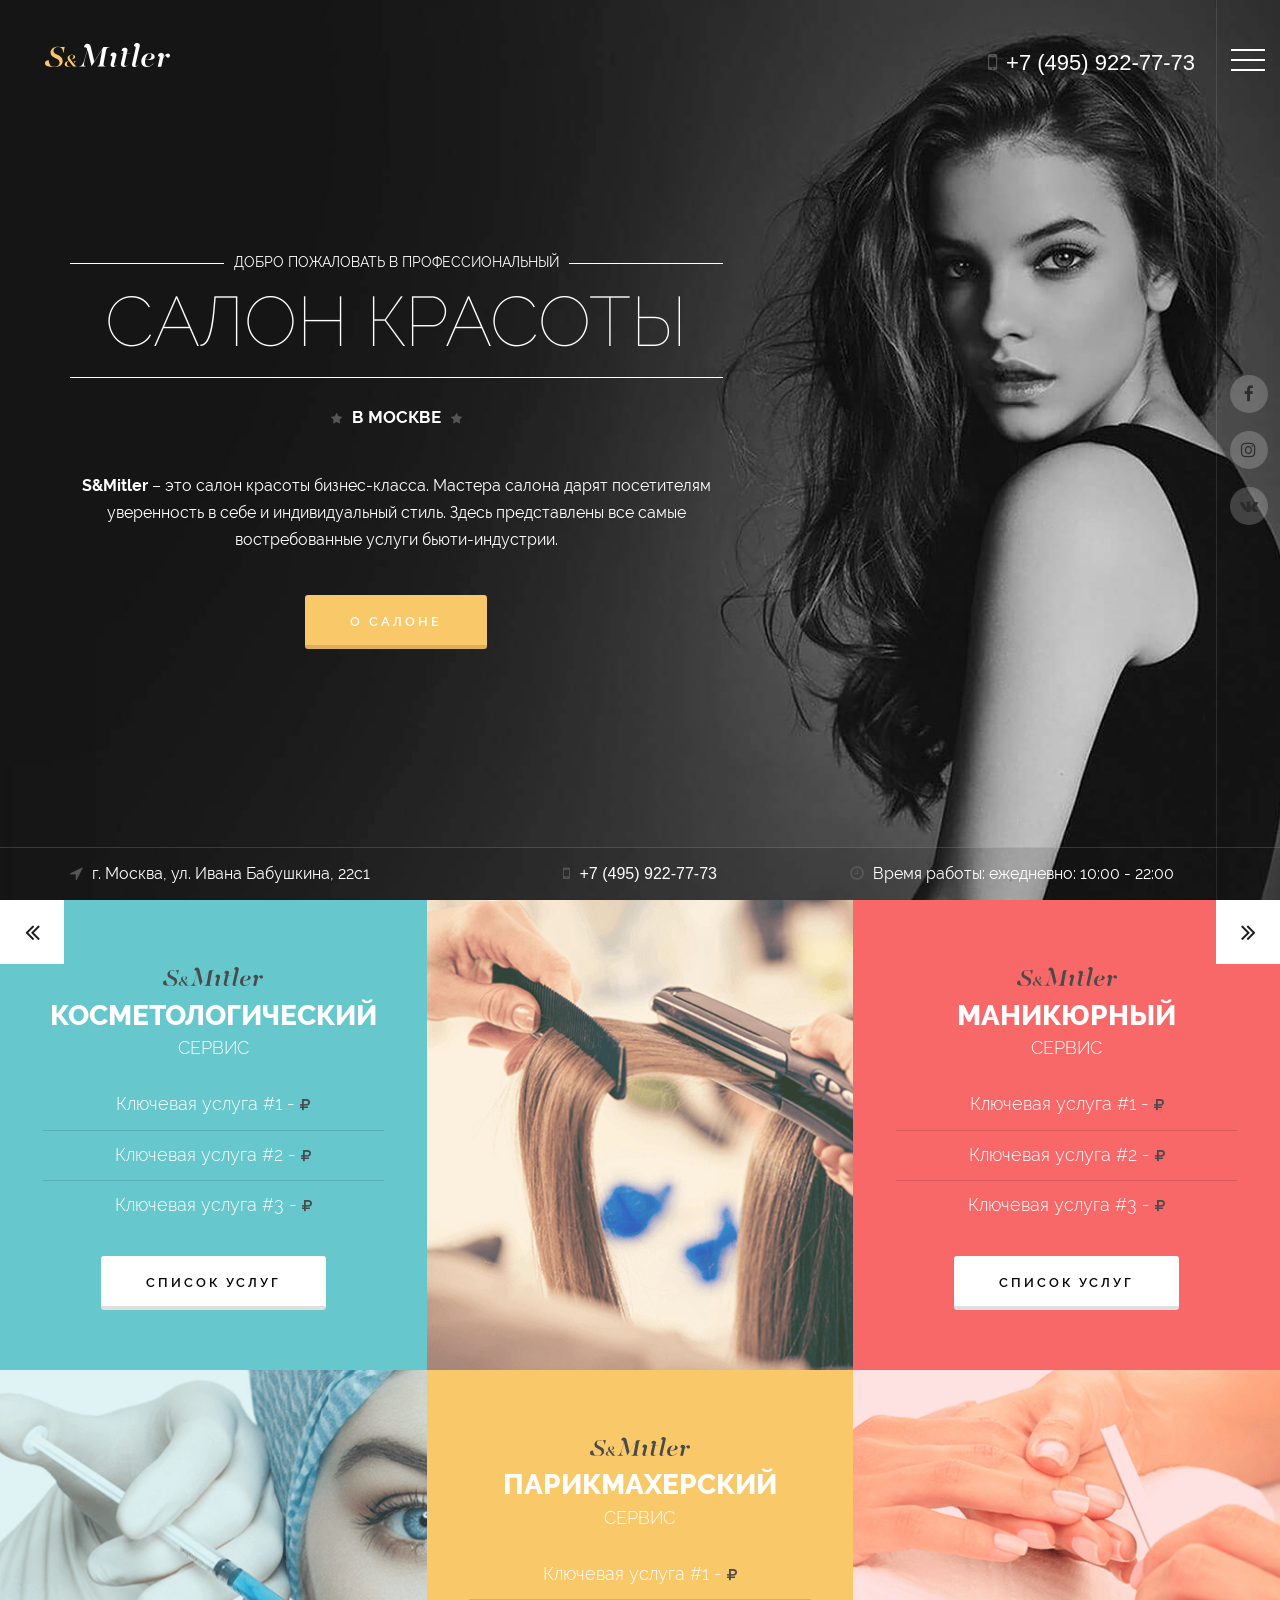
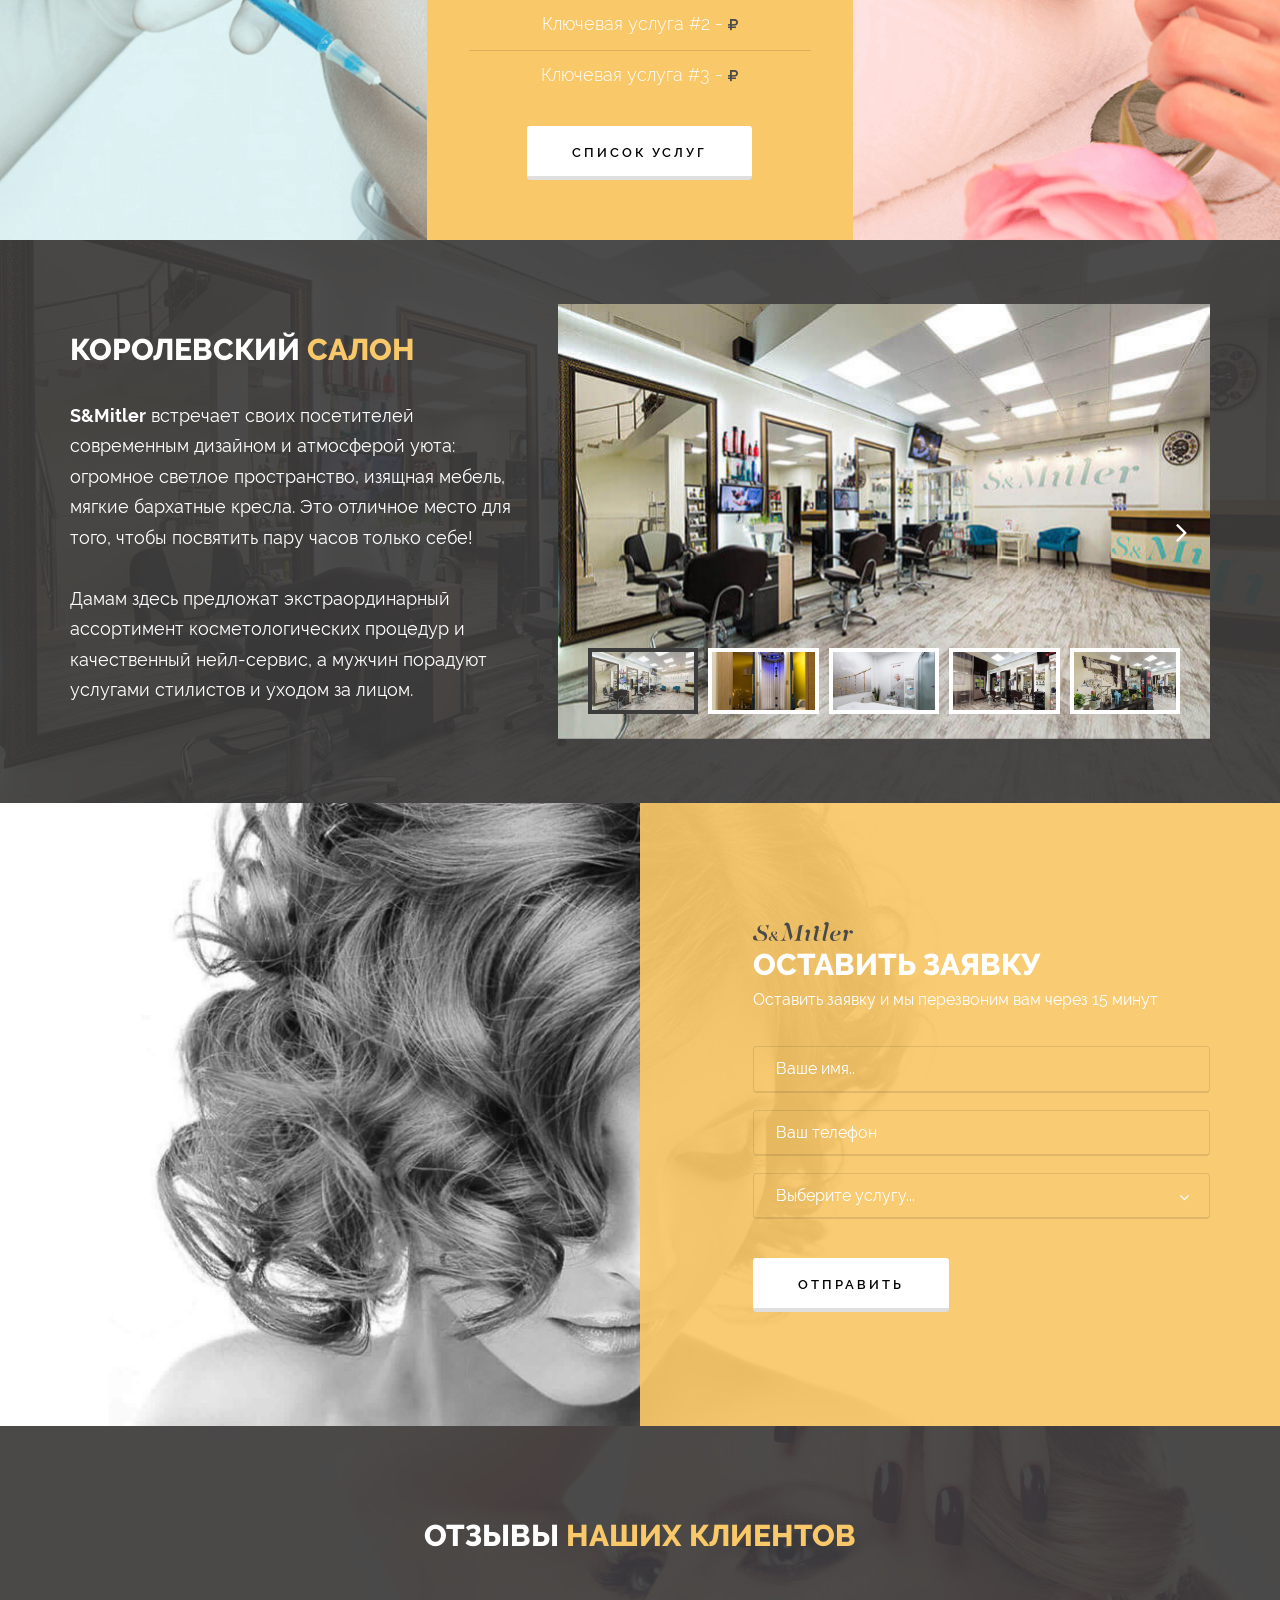
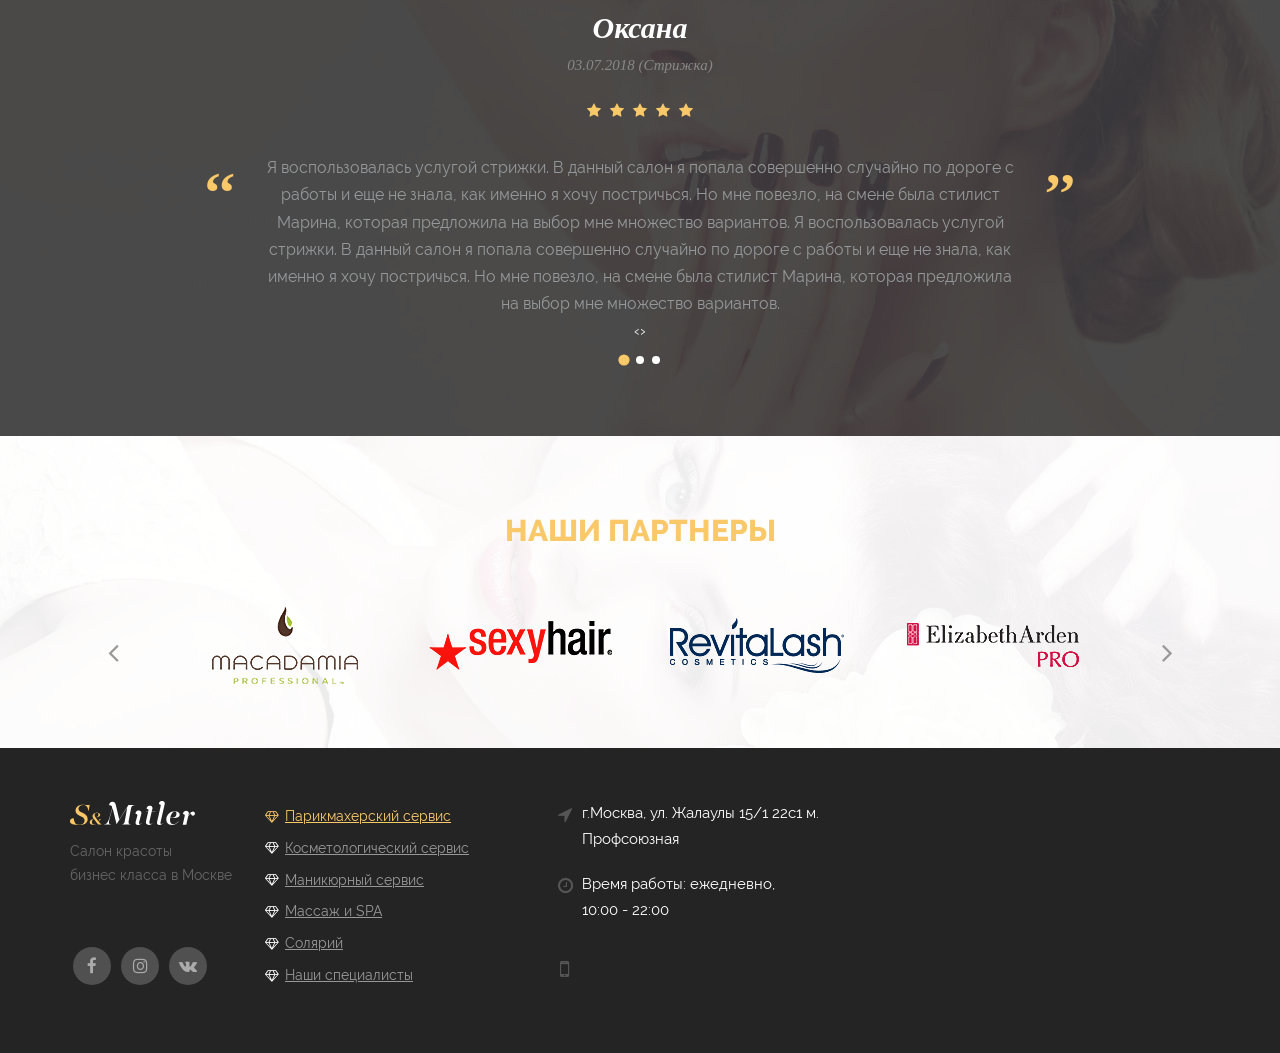
<file: smitler/index.html>
<!DOCTYPE html>
<html lang="ru">

<head>

	<meta charset="utf-8">

	<title>Smitler</title>
	<meta name="description" content="">

	<meta http-equiv="X-UA-Compatible" content="IE=edge">
	<meta name="viewport" content="width=device-width, initial-scale=1, maximum-scale=1">

	<meta property="og:image" content="path/to/image.jpg">
	<link rel="shortcut icon" href="img/favicon/favicon.ico" type="image/x-icon">
	<link rel="apple-touch-icon" href="img/favicon/apple-touch-icon.png">
	<link rel="apple-touch-icon" sizes="72x72" href="img/favicon/apple-touch-icon-72x72.png">
	<link rel="apple-touch-icon" sizes="114x114" href="img/favicon/apple-touch-icon-114x114.png">

	<!-- Chrome, Firefox OS and Opera -->
	<meta name="theme-color" content="#000">
	<!-- Windows Phone -->
	<meta name="msapplication-navbutton-color" content="#000">
	<!-- iOS Safari -->
	<meta name="apple-mobile-web-app-status-bar-style" content="#000">

	<style>body { opacity: 0; overflow-x: hidden; } html { background-color: #151515; }</style>

</head>

<body class="ishome">



	<div id="my-page">

		<div class="preloader"><div class="pulse"></div></div>

		<div id="my-header">
			
			<header class="site-header" style="background-image: url(img/top-bg.jpg)">
				
				<div class="top-line">

					<a href="#" class="logo"><img src="img/logo-1.svg" alt="Салон красоты Смитлер"></a>

					<div class="phone hidden-xs"><i class="fa fa-mobile"></i> +7 (495) 922-77-73</div>

					<a href="#my-menu" class="hamburger hamburger--emphatic">
						<span class="hamburger-box"><span class="hamburger-inner"></span></span>
					</a>
					<nav id="my-menu">
						<ul>
							<li><a href="#">Парикмахерский сервис</a></li>
							<li><a href="#">Косметологический сервис</a></li>
							<li><a href="#">Маникюрный сервис</a></li>
							<li><a href="#">Массаж и SPA</a></li>
							<li><a href="#">Солярий</a></li>
							<li><a href="#">Наши специалисты</a></li>
							<li><a href="#">Новости</a></li>
							<li><a href="#">Прайс-лист</a></li>
							<li><a href="#">Наши сертификаты</a></li>
							<li><a href="#">О салоне</a></li>
						</ul>
					</nav>
					
				</div>

				<div class="header-flex">
					
					<div class="flex-center">
						<div class="container">
							<div class="row">
								
								<div class="col-sm-7 col-xs-10">
									
									<div class="header-composition">

										<div class="welcome">
											<p><span>Добро пожаловать в профессиональный</span></p>
											<h1 class="h1">Салон красоты</h1>
											<strong><i class="fa fa-star"></i>в Москве<i class="fa fa-star"></i></strong>
										</div>

										<p><strong>S&amp;Mitler</strong> – это салон красоты бизнес-класса. Мастера салона дарят посетителям уверенность в себе и индивидуальный стиль. Здесь представлены все самые востребованные услуги бьюти-индустрии.</p>
										<a href="#" class="button">О салоне</a>

									</div>

								</div>

							</div>
						</div>
					</div>

				</div>

				<div class="header-social">
					<nav class="soc">
						<ul>
							<li><a href="#"><i class="fa fa-facebook"></i></a></li>
							<li><a href="#"><i class="fa fa-instagram"></i></a></li>
							<li><a href="#"><i class="fa fa-vk"></i></a></li>
						</ul>
					</nav>
				</div>

				<div class="header-contacts">
					<div class="container">
						<div class="row">
							<div class="col-md-4 col-sm-6">
								<i class="fa fa-location-arrow"></i> г. Москва, ул. Ивана Бабушкина, 22с1
							</div>
							<div class="col-md-4 col-sm-6 phone-h">
								<i class="fa fa-mobile"></i> +7 (495) 922-77-73
							</div>
							<div class="col-md-4 hidden-sm hidden-xs">
								<i class="fa fa-clock-o"></i> Время работы: ежедневно: 10:00 - 22:00
							</div>
						</div>
					</div>
				</div>

			</header>

		</div>

		<div id="my-content">
		
			<section class="s-services">
				
				<div class="carousel-services owl-carousel">

					<div class="carousel-services-item">
						<div class="carousel-services-content">
							<div class="carousel-services-composition">
								<div class="carousel-logo">
									<img src="img/logo-2.svg" alt="Смитлер - салон красоты">
								</div>
								<h3 class="h3">Косметологический сервис</h3>
								<ul class="carousel-services-list">
									<li>Ключевая услуга #1 - <strong>8500 <i class="fa fa-rub"></i></strong></li>
									<li>Ключевая услуга #2 - <strong>3600 <i class="fa fa-rub"></i></strong></li>
									<li>Ключевая услуга #3 - <strong>9800 <i class="fa fa-rub"></i></strong></li>
								</ul>
								<a href="#" class="button button-white">Список услуг</a>
							</div>
						</div>
						<div class="carousel-services-image" style="background-image: url(img/service.png);"></div>
					</div>

					<div class="carousel-services-item">
						<div class="carousel-services-content">
							<div class="carousel-services-composition">
								<div class="carousel-logo">
									<img src="img/logo-2.svg" alt="Смитлер - салон красоты">
								</div>
								<h3 class="h3">Парикмахерский сервис</h3>
								<ul class="carousel-services-list">
									<li>Ключевая услуга #1 - <strong>8500 <i class="fa fa-rub"></i></strong></li>
									<li>Ключевая услуга #2 - <strong>3600 <i class="fa fa-rub"></i></strong></li>
									<li>Ключевая услуга #3 - <strong>9800 <i class="fa fa-rub"></i></strong></li>
								</ul>
								<a href="#" class="button button-white">Список услуг</a>
							</div>
						</div>
						<div class="carousel-services-image" style="background-image: url(img/service2.png);"></div>
					</div>

					<div class="carousel-services-item">
						<div class="carousel-services-content">
							<div class="carousel-services-composition">
								<div class="carousel-logo">
									<img src="img/logo-2.svg" alt="Смитлер - салон красоты">
								</div>
								<h3 class="h3">Маникюрный сервис</h3>
								<ul class="carousel-services-list">
									<li>Ключевая услуга #1 - <strong>8500 <i class="fa fa-rub"></i></strong></li>
									<li>Ключевая услуга #2 - <strong>3600 <i class="fa fa-rub"></i></strong></li>
									<li>Ключевая услуга #3 - <strong>9800 <i class="fa fa-rub"></i></strong></li>
								</ul>
								<a href="#" class="button button-white">Список услуг</a>
							</div>
						</div>
						<div class="carousel-services-image" style="background-image: url(img/service3.png);"></div>
					</div>

					<div class="carousel-services-item">
						<div class="carousel-services-content">
							<div class="carousel-services-composition">
								<div class="carousel-logo">
									<img src="img/logo-2.svg" alt="Смитлер - салон красоты">
								</div>
								<h3 class="h3">Массаж и SPA сервис</h3>
								<ul class="carousel-services-list">
									<li>Ключевая услуга #1 - <strong>8500 <i class="fa fa-rub"></i></strong></li>
									<li>Ключевая услуга #2 - <strong>3600 <i class="fa fa-rub"></i></strong></li>
									<li>Ключевая услуга #3 - <strong>9800 <i class="fa fa-rub"></i></strong></li>
								</ul>
								<a href="#" class="button button-white">Список услуг</a>
							</div>
						</div>
						<div class="carousel-services-image" style="background-image: url(img/service.png);"></div>
					</div>

				</div>

			</section>

			<section class="s-king inverse section-overlay" style="background-image: url(img/photos/foto-19.jpg);">
				
				<div class="container">
					<div class="row">
						<div class="col-md-5">
							
							<h2 class = 'h2'>Королевский салон</h2>
							<p><strong>S&amp;Mitler</strong> встречает своих посетителей современным дизайном и атмосферой уюта: огромное светлое пространство, изящная мебель, мягкие бархатные кресла.  Это отличное место для того, чтобы посвятить пару часов только себе!</p>
							<p>Дамам здесь предложат экстраординарный ассортимент косметологических процедур и качественный нейл-сервис, а мужчин порадуют услугами стилистов и уходом за лицом.</p>

						</div>
						<div class="col-md-7">
							
							<div class="section-gallery fotorama" data-width="100%" data-nav="thumbs" data-thumbwidth="110.5" data-thumbheight="66" data-thumbmargin="10" data-thumbborderwidth="4">

								<img src="img/photos/small/foto-19.jpg" alt="Фото салона красоты">
  							<img src="img/photos/small/foto-15.jpg" alt="Фото салона красоты">
  							<img src="img/photos/small/foto-13.jpg" alt="Фото салона красоты">
  							<img src="img/photos/small/foto-16.jpg" alt="Фото салона красоты">
  							<img src="img/photos/small/foto-23.jpg" alt="Фото салона красоты">
  							<img src="img/photos/small/foto-18.jpg" alt="Фото салона красоты">
  							<img src="img/photos/small/foto-19.jpg" alt="Фото салона красоты">
  							<img src="img/photos/small/foto-13.jpg" alt="Фото салона красоты">
small/
							</div>

						</div>
					</div>
				</div>

			</section>

			<section class="s-call inverse" style="background-image: url(img/madama.jpg);">
				
				<div class="container">
					<div class="row">
						
						<div class="col-md-5 col-md-offset-7 col-sm-6 col-sm-offset-6">
							
							<form class="callback">

								<div class="success"><span>Спасибо за заявку!</span></div>

								<!-- Hidden Required Fields -->
								<input type="hidden" name="project_name" value="Site Name">
								<input type="hidden" name="admin_email" value="admin@mail.com">
								<input type="hidden" name="form_subject" value="Form Subject">
								<!-- END Hidden Required Fields -->

								<input type="hidden" name="Страница" value="">

								<div class="callback-logo"><img src="img/logo-2.svg" alt="Смитлер"></div>
								<div class="formhead h2">Оставить заявку</div>
								<p>Оставить заявку и мы перезвоним вам через 15 минут</p>
								<input type="text" name = 'Имя' placeholder="Ваше имя.." required>
								<input type="text" name = 'Телефон' placeholder="Ваш телефон" required>

								<select name="Услуги">
									<option disabled selected value>Выберите услугу...</option>
									<option >Парихмахерский сервис</option>
									<option >Маникюрный сервис</option>
									<option >Косметологический сервис</option>
									<option >Массаж и SPA</option>
									<option >Солярий</option>
								</select>

								<button class="button button-white">Отправить</button>

							</form>

						</div>

					</div>
				</div>

			</section>

			<section class="s-review inverse section-overlay" style="background-image: url(img/bg-2.jpg)">

				<div class="container">
					<div class="row">
						<div class="col-sm-12">
							<h2 class="h2 text-center h-first">Отзывы наших клиентов</h2>
						</div>
						<div class="col-sm-8 col-sm-offset-2">
							<div class="quotes"></div>

							<div class="owl-carousel reviews">

								<div class="review">
									<div class="review-header">Оксана</div>
									<div class="review-data">03.07.2018 (Стрижка)</div>

									<div class="review-stars">
										<i class="fa fa-star"></i> <i class="fa fa-star"></i> <i class="fa fa-star"></i> <i class="fa fa-star"></i> <i class="fa fa-star"></i>
									</div>

									<div class="review-text">		
										Я воспользовалась услугой стрижки. В данный салон я попала совершенно случайно по дороге с работы и еще не знала, как именно я хочу постричься. Но мне повезло, на смене была стилист Марина, которая предложила на выбор мне множество  вариантов.
										Я воспользовалась услугой стрижки. В данный салон я попала совершенно случайно по дороге с работы и еще не знала, как именно я хочу постричься. Но мне повезло, на смене была стилист Марина, которая предложила на выбор мне множество  вариантов.    
									</div>

								</div>

								<div class="review">
										<div class="review-header">Айдана</div>
										<div class="review-data">04.07.2018 (SPA)</div>
	
										<div class="review-stars">
											<i class="fa fa-star"></i> <i class="fa fa-star"></i> <i class="fa fa-star"></i> <i class="fa fa-star"></i> <i class="fa fa-star"></i>
										</div>
	
										<div class="review-text">		
											Мне очень повезло! Я случайно попала в салон красоты S&amp;Mitler, когда возвращалась с работы. Времени, записываться на стрижку, у меня не было. И, на удачу, я попала в смену стилиста Марины. Я сама не знала, как я хочу постричься, но Марина предлагала несколько вариантов. И в итоге я получила колоссальное удовольствие от конечного итога! Марина с моими волосами сделала что-то невероятно красивое! После стрижки волосы стали более объемными и гладкими! Спасибо Мариночке за индивидуальный подход и качество выполненной работы!!!
										</div>
	
								</div>

								<div class="review">
										<div class="review-header">Мока</div>
										<div class="review-data">17.07.2018 (Маникюр)</div>
	
										<div class="review-stars">
											<i class="fa fa-star"></i> <i class="fa fa-star"></i> <i class="fa fa-star"></i> <i class="fa fa-star"></i> <i class="fa fa-star"></i>
										</div>
	
										<div class="review-text">		
											Я воспользовалась услугой стрижки. В данный салон я попала совершенно случайно по дороге с работы и еще не знала, как именно я хочу постричься. 
										</div>
	
								</div>

							</div>
						</div>
					</div>
				</div>
				
			</section>

			<section class="s-partners section-overlay" style='background-image: url(img/bg-3.jpg)'>

				<div class="container">
					<div class="row">

						<div class="col-sm-12">
							<h2 class="h2 text-center">Наши партнеры</h2>
						</div>

						<div class="col-sm-10 col-sm-offset-1">

							<div class="owl-carousel partners">
								<div class="partner">
									<img src="img/partners/brend1.png" alt="">
								</div>

								<div class="partner">
									<img src="img/partners/brend2.png" alt="">
								</div>

								<div class="partner">
									<img src="img/partners/brend3.png" alt="">
								</div>

								<div class="partner">
									<img src="img/partners/brend4.png" alt="">
								</div>

							</div>

						</div>

					</div>
				</div>

			</section>
		

		</div>

		<div id="my-footer">
			
			<div class="main-footer">
				<div class="container">
					<div class="row">

						<div class="col-lg-2 col-xs-12 col-sm-4">
							<div class="footer-column">
								<img src="img/logo-1.svg" alt="Салон Красоты СМИТЛЕР" class="logo-footer">
								<p>Салон красоты <br>бизнес класса в Москве</p>

								<div class="footer-social">
										<nav class="soc">
											<ul>
												<li><a href="#"><i class="fa fa-facebook"></i></a></li>
												<li><a href="#"><i class="fa fa-instagram"></i></a></li>
												<li><a href="#"><i class="fa fa-vk"></i></a></li>
											</ul>
										</nav>
								</div>

							</div>
						</div>

						<div class="col-lg-3 col-xs-12 col-sm-4">
							<div class="footer-column">

								<nav class="footer-menu">
									<ul>
										<li class="active"><a href="#">Парикмахерский сервис</a></li>
										<li><a href="#">Косметологический сервис</a></li>
										<li><a href="#">Маникюрный сервис</a></li>
										<li><a href="#">Массаж и SPA</a></li>
										<li><a href="#">Солярий</a></li>
										<li><a href="#">Наши специалисты</a></li>
									</ul>
								</nav>

							</div>
						</div>

						<div class="col-lg-3 col-xs-12 col-sm-4">
							<div class="footer-column">
								<p class="footer-addr"><i class="fa fa-location-arrow"></i>г.Москва, ул. Жалаулы 15/1 22с1 м. Профсоюзная</p>
								<p class="footer-addr"><i class="fa fa-clock-o"></i>Время работы: ежедневно, <br>10:00 - 22:00</p>
								<p class="footer-addr"><span class="footer-phone"><i class="fa fa-mobile"></i>+7 (777) 347-40-34</span></p>
							</div>
						</div>

						<div class="col-lg-4 col-xs-12 col-sm-12">
							<div class="footer-column">
								<div class="map">
										<script type="text/javascript" charset="utf-8" async src="https://api-maps.yandex.ru/services/constructor/1.0/js/?um=constructor%3A5bb570f57117bddb819ec5b019156fe09c1c0faad064c5c3208786fff3cd3b91&amp;width=100%&amp;height=200&amp;lang=ru_RU&amp;scroll=true"></script>
								</div>
							</div>
						</div>

					</div>
				</div>
			</div>

		</div>


	</div>
		
	<div class="top" title="Наверх"><i class="fa fa-angle-double-up"></i></div>

	<link rel="stylesheet" href="css/main.min.css">
	<script src="js/scripts.min.js"></script>

</body>
</html>
</file>
<file: smitler/css/main.min.css>
@charset "UTF-8";@font-face{font-family:Raleway;font-weight:400;font-style:normal;src:url(../fonts/RalewayRegular/RalewayRegular.eot);src:url(../fonts/RalewayRegular/RalewayRegular.eot?#iefix) format("embedded-opentype"),url(../fonts/RalewayRegular/RalewayRegular.woff) format("woff"),url(../fonts/RalewayRegular/RalewayRegular.ttf) format("truetype")}@font-face{font-family:Raleway;font-weight:700;font-style:normal;src:url(../fonts/RalewayBold/RalewayBold.eot);src:url(../fonts/RalewayBold/RalewayBold.eot?#iefix) format("embedded-opentype"),url(../fonts/RalewayBold/RalewayBold.woff) format("woff"),url(../fonts/RalewayBold/RalewayBold.ttf) format("truetype")}@font-face{font-family:Raleway;font-weight:800;font-style:normal;src:url(../fonts/RalewayExtraBold/RalewayExtraBold.eot);src:url(../fonts/RalewayExtraBold/RalewayExtraBold.eot?#iefix) format("embedded-opentype"),url(../fonts/RalewayExtraBold/RalewayExtraBold.woff) format("woff"),url(../fonts/RalewayExtraBold/RalewayExtraBold.ttf) format("truetype")}@font-face{font-family:Raleway;font-weight:300;font-style:normal;src:url(../fonts/RalewayLight/RalewayLight.eot);src:url(../fonts/RalewayLight/RalewayLight.eot?#iefix) format("embedded-opentype"),url(../fonts/RalewayLight/RalewayLight.woff) format("woff"),url(../fonts/RalewayLight/RalewayLight.ttf) format("truetype")}@font-face{font-family:Raleway;font-weight:600;font-style:normal;src:url(../fonts/RalewaySemiBold/RalewaySemiBold.eot);src:url(../fonts/RalewaySemiBold/RalewaySemiBold.eot?#iefix) format("embedded-opentype"),url(../fonts/RalewaySemiBold/RalewaySemiBold.woff) format("woff"),url(../fonts/RalewaySemiBold/RalewaySemiBold.ttf) format("truetype")}@font-face{font-family:Raleway;font-weight:100;font-style:normal;src:url(../fonts/RalewayThin/RalewayThin.eot);src:url(../fonts/RalewayThin/RalewayThin.eot?#iefix) format("embedded-opentype"),url(../fonts/RalewayThin/RalewayThin.woff) format("woff"),url(../fonts/RalewayThin/RalewayThin.ttf) format("truetype")}@font-face{font-family:FiraSans;font-weight:400;font-style:normal;src:url(../fonts/FiraSansRegular/FiraSansRegular.eot);src:url(../fonts/FiraSansRegular/FiraSansRegular.eot?#iefix) format("embedded-opentype"),url(../fonts/FiraSansRegular/FiraSansRegular.woff) format("woff"),url(../fonts/FiraSansRegular/FiraSansRegular.ttf) format("truetype")}@font-face{font-family:fontawesome;font-weight:400;font-style:normal;src:url(../fonts/fontawesome/fontawesome-webfont.eot);src:url(../fonts/fontawesome/fontawesome-webfont.eot?#iefix) format("embedded-opentype"),url(../fonts/fontawesome/fontawesome-webfont.woff) format("woff"),url(../fonts/fontawesome/fontawesome-webfont.ttf) format("truetype")}html{font-family:sans-serif;-ms-text-size-adjust:100%;-webkit-text-size-adjust:100%}body{margin:0}article,aside,details,figcaption,figure,footer,header,hgroup,main,menu,nav,section,summary{display:block}audio,canvas,progress,video{display:inline-block;vertical-align:baseline}audio:not([controls]){display:none;height:0}[hidden],template{display:none}a{background-color:transparent}a:active,a:hover{outline:0}abbr[title]{border-bottom:1px dotted}b,strong{font-weight:700}dfn{font-style:italic}h1{font-size:2em;margin:.67em 0}mark{background:#ff0;color:#000}small{font-size:80%}sub,sup{font-size:75%;line-height:0;position:relative;vertical-align:baseline}sup{top:-.5em}sub{bottom:-.25em}img{border:0}svg:not(:root){overflow:hidden}figure{margin:1em 40px}hr{-webkit-box-sizing:content-box;box-sizing:content-box;height:0}pre{overflow:auto}code,kbd,pre,samp{font-family:monospace,monospace;font-size:1em}button,input,optgroup,select,textarea{color:inherit;font:inherit;margin:0}button{overflow:visible}button,select{text-transform:none}button,html input[type=button],input[type=reset],input[type=submit]{-webkit-appearance:button;cursor:pointer}button[disabled],html input[disabled]{cursor:default}button::-moz-focus-inner,input::-moz-focus-inner{border:0;padding:0}input{line-height:normal}input[type=checkbox],input[type=radio]{-webkit-box-sizing:border-box;box-sizing:border-box;padding:0}input[type=number]::-webkit-inner-spin-button,input[type=number]::-webkit-outer-spin-button{height:auto}input[type=search]{-webkit-appearance:textfield;-webkit-box-sizing:content-box;box-sizing:content-box}input[type=search]::-webkit-search-cancel-button,input[type=search]::-webkit-search-decoration{-webkit-appearance:none}fieldset{border:1px solid silver;margin:0 2px;padding:.35em .625em .75em}legend{border:0;padding:0}textarea{overflow:auto}optgroup{font-weight:700}table{border-collapse:collapse;border-spacing:0}td,th{padding:0}*{-webkit-box-sizing:border-box;box-sizing:border-box}:after,:before{-webkit-box-sizing:border-box;box-sizing:border-box}html{font-size:10px;-webkit-tap-highlight-color:transparent}body{font-family:"Helvetica Neue",Helvetica,Arial,sans-serif;font-size:14px;line-height:1.42857143;color:#333;background-color:#fff}button,input,select,textarea{font-family:inherit;font-size:inherit;line-height:inherit}a{color:#337ab7;text-decoration:none}a:focus,a:hover{color:#23527c;text-decoration:underline}a:focus{outline:5px auto -webkit-focus-ring-color;outline-offset:-2px}figure{margin:0}img{vertical-align:middle}.img-responsive{display:block;max-width:100%;height:auto}.img-rounded{-webkit-border-radius:6px;border-radius:6px}.img-thumbnail{padding:4px;line-height:1.42857143;background-color:#fff;border:1px solid #ddd;-webkit-border-radius:4px;border-radius:4px;-webkit-transition:all .2s ease-in-out;-o-transition:all .2s ease-in-out;transition:all .2s ease-in-out;display:inline-block;max-width:100%;height:auto}.img-circle{-webkit-border-radius:50%;border-radius:50%}hr{margin-top:20px;margin-bottom:20px;border:0;border-top:1px solid #eee}.sr-only{position:absolute;width:1px;height:1px;margin:-1px;padding:0;overflow:hidden;clip:rect(0,0,0,0);border:0}.sr-only-focusable:active,.sr-only-focusable:focus{position:static;width:auto;height:auto;margin:0;overflow:visible;clip:auto}[role=button]{cursor:pointer}.container{margin-right:auto;margin-left:auto;padding-left:15px;padding-right:15px}@media (min-width:768px){.container{width:750px}}@media (min-width:992px){.container{width:970px}}@media (min-width:1200px){.container{width:1170px}}.container-fluid{margin-right:auto;margin-left:auto;padding-left:15px;padding-right:15px}.row{margin-left:-15px;margin-right:-15px}.col-lg-1,.col-lg-10,.col-lg-11,.col-lg-12,.col-lg-2,.col-lg-3,.col-lg-4,.col-lg-5,.col-lg-6,.col-lg-7,.col-lg-8,.col-lg-9,.col-md-1,.col-md-10,.col-md-11,.col-md-12,.col-md-2,.col-md-3,.col-md-4,.col-md-5,.col-md-6,.col-md-7,.col-md-8,.col-md-9,.col-sm-1,.col-sm-10,.col-sm-11,.col-sm-12,.col-sm-2,.col-sm-3,.col-sm-4,.col-sm-5,.col-sm-6,.col-sm-7,.col-sm-8,.col-sm-9,.col-xs-1,.col-xs-10,.col-xs-11,.col-xs-12,.col-xs-2,.col-xs-3,.col-xs-4,.col-xs-5,.col-xs-6,.col-xs-7,.col-xs-8,.col-xs-9{position:relative;min-height:1px;padding-left:15px;padding-right:15px}.col-xs-1,.col-xs-10,.col-xs-11,.col-xs-12,.col-xs-2,.col-xs-3,.col-xs-4,.col-xs-5,.col-xs-6,.col-xs-7,.col-xs-8,.col-xs-9{float:left}.col-xs-12{width:100%}.col-xs-11{width:91.66666667%}.col-xs-10{width:83.33333333%}.col-xs-9{width:75%}.col-xs-8{width:66.66666667%}.col-xs-7{width:58.33333333%}.col-xs-6{width:50%}.col-xs-5{width:41.66666667%}.col-xs-4{width:33.33333333%}.col-xs-3{width:25%}.col-xs-2{width:16.66666667%}.col-xs-1{width:8.33333333%}.col-xs-pull-12{right:100%}.col-xs-pull-11{right:91.66666667%}.col-xs-pull-10{right:83.33333333%}.col-xs-pull-9{right:75%}.col-xs-pull-8{right:66.66666667%}.col-xs-pull-7{right:58.33333333%}.col-xs-pull-6{right:50%}.col-xs-pull-5{right:41.66666667%}.col-xs-pull-4{right:33.33333333%}.col-xs-pull-3{right:25%}.col-xs-pull-2{right:16.66666667%}.col-xs-pull-1{right:8.33333333%}.col-xs-pull-0{right:auto}.col-xs-push-12{left:100%}.col-xs-push-11{left:91.66666667%}.col-xs-push-10{left:83.33333333%}.col-xs-push-9{left:75%}.col-xs-push-8{left:66.66666667%}.col-xs-push-7{left:58.33333333%}.col-xs-push-6{left:50%}.col-xs-push-5{left:41.66666667%}.col-xs-push-4{left:33.33333333%}.col-xs-push-3{left:25%}.col-xs-push-2{left:16.66666667%}.col-xs-push-1{left:8.33333333%}.col-xs-push-0{left:auto}.col-xs-offset-12{margin-left:100%}.col-xs-offset-11{margin-left:91.66666667%}.col-xs-offset-10{margin-left:83.33333333%}.col-xs-offset-9{margin-left:75%}.col-xs-offset-8{margin-left:66.66666667%}.col-xs-offset-7{margin-left:58.33333333%}.col-xs-offset-6{margin-left:50%}.col-xs-offset-5{margin-left:41.66666667%}.col-xs-offset-4{margin-left:33.33333333%}.col-xs-offset-3{margin-left:25%}.col-xs-offset-2{margin-left:16.66666667%}.col-xs-offset-1{margin-left:8.33333333%}.col-xs-offset-0{margin-left:0}@media (min-width:768px){.col-sm-1,.col-sm-10,.col-sm-11,.col-sm-12,.col-sm-2,.col-sm-3,.col-sm-4,.col-sm-5,.col-sm-6,.col-sm-7,.col-sm-8,.col-sm-9{float:left}.col-sm-12{width:100%}.col-sm-11{width:91.66666667%}.col-sm-10{width:83.33333333%}.col-sm-9{width:75%}.col-sm-8{width:66.66666667%}.col-sm-7{width:58.33333333%}.col-sm-6{width:50%}.col-sm-5{width:41.66666667%}.col-sm-4{width:33.33333333%}.col-sm-3{width:25%}.col-sm-2{width:16.66666667%}.col-sm-1{width:8.33333333%}.col-sm-pull-12{right:100%}.col-sm-pull-11{right:91.66666667%}.col-sm-pull-10{right:83.33333333%}.col-sm-pull-9{right:75%}.col-sm-pull-8{right:66.66666667%}.col-sm-pull-7{right:58.33333333%}.col-sm-pull-6{right:50%}.col-sm-pull-5{right:41.66666667%}.col-sm-pull-4{right:33.33333333%}.col-sm-pull-3{right:25%}.col-sm-pull-2{right:16.66666667%}.col-sm-pull-1{right:8.33333333%}.col-sm-pull-0{right:auto}.col-sm-push-12{left:100%}.col-sm-push-11{left:91.66666667%}.col-sm-push-10{left:83.33333333%}.col-sm-push-9{left:75%}.col-sm-push-8{left:66.66666667%}.col-sm-push-7{left:58.33333333%}.col-sm-push-6{left:50%}.col-sm-push-5{left:41.66666667%}.col-sm-push-4{left:33.33333333%}.col-sm-push-3{left:25%}.col-sm-push-2{left:16.66666667%}.col-sm-push-1{left:8.33333333%}.col-sm-push-0{left:auto}.col-sm-offset-12{margin-left:100%}.col-sm-offset-11{margin-left:91.66666667%}.col-sm-offset-10{margin-left:83.33333333%}.col-sm-offset-9{margin-left:75%}.col-sm-offset-8{margin-left:66.66666667%}.col-sm-offset-7{margin-left:58.33333333%}.col-sm-offset-6{margin-left:50%}.col-sm-offset-5{margin-left:41.66666667%}.col-sm-offset-4{margin-left:33.33333333%}.col-sm-offset-3{margin-left:25%}.col-sm-offset-2{margin-left:16.66666667%}.col-sm-offset-1{margin-left:8.33333333%}.col-sm-offset-0{margin-left:0}}@media (min-width:992px){.col-md-1,.col-md-10,.col-md-11,.col-md-12,.col-md-2,.col-md-3,.col-md-4,.col-md-5,.col-md-6,.col-md-7,.col-md-8,.col-md-9{float:left}.col-md-12{width:100%}.col-md-11{width:91.66666667%}.col-md-10{width:83.33333333%}.col-md-9{width:75%}.col-md-8{width:66.66666667%}.col-md-7{width:58.33333333%}.col-md-6{width:50%}.col-md-5{width:41.66666667%}.col-md-4{width:33.33333333%}.col-md-3{width:25%}.col-md-2{width:16.66666667%}.col-md-1{width:8.33333333%}.col-md-pull-12{right:100%}.col-md-pull-11{right:91.66666667%}.col-md-pull-10{right:83.33333333%}.col-md-pull-9{right:75%}.col-md-pull-8{right:66.66666667%}.col-md-pull-7{right:58.33333333%}.col-md-pull-6{right:50%}.col-md-pull-5{right:41.66666667%}.col-md-pull-4{right:33.33333333%}.col-md-pull-3{right:25%}.col-md-pull-2{right:16.66666667%}.col-md-pull-1{right:8.33333333%}.col-md-pull-0{right:auto}.col-md-push-12{left:100%}.col-md-push-11{left:91.66666667%}.col-md-push-10{left:83.33333333%}.col-md-push-9{left:75%}.col-md-push-8{left:66.66666667%}.col-md-push-7{left:58.33333333%}.col-md-push-6{left:50%}.col-md-push-5{left:41.66666667%}.col-md-push-4{left:33.33333333%}.col-md-push-3{left:25%}.col-md-push-2{left:16.66666667%}.col-md-push-1{left:8.33333333%}.col-md-push-0{left:auto}.col-md-offset-12{margin-left:100%}.col-md-offset-11{margin-left:91.66666667%}.col-md-offset-10{margin-left:83.33333333%}.col-md-offset-9{margin-left:75%}.col-md-offset-8{margin-left:66.66666667%}.col-md-offset-7{margin-left:58.33333333%}.col-md-offset-6{margin-left:50%}.col-md-offset-5{margin-left:41.66666667%}.col-md-offset-4{margin-left:33.33333333%}.col-md-offset-3{margin-left:25%}.col-md-offset-2{margin-left:16.66666667%}.col-md-offset-1{margin-left:8.33333333%}.col-md-offset-0{margin-left:0}}@media (min-width:1200px){.col-lg-1,.col-lg-10,.col-lg-11,.col-lg-12,.col-lg-2,.col-lg-3,.col-lg-4,.col-lg-5,.col-lg-6,.col-lg-7,.col-lg-8,.col-lg-9{float:left}.col-lg-12{width:100%}.col-lg-11{width:91.66666667%}.col-lg-10{width:83.33333333%}.col-lg-9{width:75%}.col-lg-8{width:66.66666667%}.col-lg-7{width:58.33333333%}.col-lg-6{width:50%}.col-lg-5{width:41.66666667%}.col-lg-4{width:33.33333333%}.col-lg-3{width:25%}.col-lg-2{width:16.66666667%}.col-lg-1{width:8.33333333%}.col-lg-pull-12{right:100%}.col-lg-pull-11{right:91.66666667%}.col-lg-pull-10{right:83.33333333%}.col-lg-pull-9{right:75%}.col-lg-pull-8{right:66.66666667%}.col-lg-pull-7{right:58.33333333%}.col-lg-pull-6{right:50%}.col-lg-pull-5{right:41.66666667%}.col-lg-pull-4{right:33.33333333%}.col-lg-pull-3{right:25%}.col-lg-pull-2{right:16.66666667%}.col-lg-pull-1{right:8.33333333%}.col-lg-pull-0{right:auto}.col-lg-push-12{left:100%}.col-lg-push-11{left:91.66666667%}.col-lg-push-10{left:83.33333333%}.col-lg-push-9{left:75%}.col-lg-push-8{left:66.66666667%}.col-lg-push-7{left:58.33333333%}.col-lg-push-6{left:50%}.col-lg-push-5{left:41.66666667%}.col-lg-push-4{left:33.33333333%}.col-lg-push-3{left:25%}.col-lg-push-2{left:16.66666667%}.col-lg-push-1{left:8.33333333%}.col-lg-push-0{left:auto}.col-lg-offset-12{margin-left:100%}.col-lg-offset-11{margin-left:91.66666667%}.col-lg-offset-10{margin-left:83.33333333%}.col-lg-offset-9{margin-left:75%}.col-lg-offset-8{margin-left:66.66666667%}.col-lg-offset-7{margin-left:58.33333333%}.col-lg-offset-6{margin-left:50%}.col-lg-offset-5{margin-left:41.66666667%}.col-lg-offset-4{margin-left:33.33333333%}.col-lg-offset-3{margin-left:25%}.col-lg-offset-2{margin-left:16.66666667%}.col-lg-offset-1{margin-left:8.33333333%}.col-lg-offset-0{margin-left:0}}.clearfix:after,.clearfix:before,.container-fluid:after,.container-fluid:before,.container:after,.container:before,.row:after,.row:before{content:" ";display:table}.clearfix:after,.container-fluid:after,.container:after,.row:after{clear:both}.center-block{display:block;margin-left:auto;margin-right:auto}.pull-right{float:right!important}.pull-left{float:left!important}.hide{display:none!important}.show{display:block!important}.invisible{visibility:hidden}.text-hide{font:0/0 a;color:transparent;text-shadow:none;background-color:transparent;border:0}.hidden{display:none!important}.affix{position:fixed}@-ms-viewport{width:device-width}.visible-lg,.visible-md,.visible-sm,.visible-xs{display:none!important}.visible-lg-block,.visible-lg-inline,.visible-lg-inline-block,.visible-md-block,.visible-md-inline,.visible-md-inline-block,.visible-sm-block,.visible-sm-inline,.visible-sm-inline-block,.visible-xs-block,.visible-xs-inline,.visible-xs-inline-block{display:none!important}@media (max-width:767px){.visible-xs{display:block!important}table.visible-xs{display:table!important}tr.visible-xs{display:table-row!important}td.visible-xs,th.visible-xs{display:table-cell!important}}@media (max-width:767px){.visible-xs-block{display:block!important}}@media (max-width:767px){.visible-xs-inline{display:inline!important}}@media (max-width:767px){.visible-xs-inline-block{display:inline-block!important}}@media (min-width:768px) and (max-width:991px){.visible-sm{display:block!important}table.visible-sm{display:table!important}tr.visible-sm{display:table-row!important}td.visible-sm,th.visible-sm{display:table-cell!important}}@media (min-width:768px) and (max-width:991px){.visible-sm-block{display:block!important}}@media (min-width:768px) and (max-width:991px){.visible-sm-inline{display:inline!important}}@media (min-width:768px) and (max-width:991px){.visible-sm-inline-block{display:inline-block!important}}@media (min-width:992px) and (max-width:1199px){.visible-md{display:block!important}table.visible-md{display:table!important}tr.visible-md{display:table-row!important}td.visible-md,th.visible-md{display:table-cell!important}}@media (min-width:992px) and (max-width:1199px){.visible-md-block{display:block!important}}@media (min-width:992px) and (max-width:1199px){.visible-md-inline{display:inline!important}}@media (min-width:992px) and (max-width:1199px){.visible-md-inline-block{display:inline-block!important}}@media (min-width:1200px){.visible-lg{display:block!important}table.visible-lg{display:table!important}tr.visible-lg{display:table-row!important}td.visible-lg,th.visible-lg{display:table-cell!important}}@media (min-width:1200px){.visible-lg-block{display:block!important}}@media (min-width:1200px){.visible-lg-inline{display:inline!important}}@media (min-width:1200px){.visible-lg-inline-block{display:inline-block!important}}@media (max-width:767px){.hidden-xs{display:none!important}}@media (min-width:768px) and (max-width:991px){.hidden-sm{display:none!important}}@media (min-width:992px) and (max-width:1199px){.hidden-md{display:none!important}}@media (min-width:1200px){.hidden-lg{display:none!important}}.visible-print{display:none!important}@media print{.visible-print{display:block!important}table.visible-print{display:table!important}tr.visible-print{display:table-row!important}td.visible-print,th.visible-print{display:table-cell!important}}.visible-print-block{display:none!important}@media print{.visible-print-block{display:block!important}}.visible-print-inline{display:none!important}@media print{.visible-print-inline{display:inline!important}}.visible-print-inline-block{display:none!important}@media print{.visible-print-inline-block{display:inline-block!important}}@media print{.hidden-print{display:none!important}}/*!
 * jQuery mmenu v7.0.6
 * @requires jQuery 1.7.0 or later
 *
 * mmenu.frebsite.nl
 *	
 * Copyright (c) Fred Heusschen
 * www.frebsite.nl
 *
 * License: CC-BY-NC-4.0
 * http://creativecommons.org/licenses/by-nc/4.0/
 */.mm-hidden{display:none!important}.mm-wrapper{overflow-x:hidden;position:relative}.mm-menu{-webkit-box-sizing:border-box;box-sizing:border-box;background:inherit;display:block;padding:0;margin:0;position:absolute;left:0;right:0;top:0;bottom:0;z-index:0;-webkit-font-smoothing:antialiased;-moz-osx-font-smoothing:grayscale}.mm-menu a,.mm-menu a:active,.mm-menu a:hover,.mm-menu a:link,.mm-menu a:visited{color:inherit;text-decoration:none}.mm-panels,.mm-panels>.mm-panel{position:absolute;left:0;right:0;top:0;bottom:0;z-index:0}.mm-panel,.mm-panels{background:inherit;border-color:inherit;-webkit-box-sizing:border-box;box-sizing:border-box;margin:0}.mm-panels{overflow:hidden}.mm-panel{-webkit-overflow-scrolling:touch;overflow:scroll;overflow-x:hidden;overflow-y:auto;padding:0 20px;-webkit-transform:translate(100%,0);-ms-transform:translate(100%,0);transform:translate(100%,0);-webkit-transform:translate3d(100%,0,0);transform:translate3d(100%,0,0);transition:-webkit-transform .4s ease;-webkit-transition:-webkit-transform .4s ease;-o-transition:transform .4s ease;transition:transform .4s ease;transition:transform .4s ease,-webkit-transform .4s ease;transition:transform .4s ease,-webkit-transform .4s ease;-webkit-transform-origin:top left;-ms-transform-origin:top left;transform-origin:top left}.mm-panel:not(.mm-hidden){display:block}.mm-panel:after,.mm-panel:before{content:'';display:block;height:20px}.mm-panel_has-navbar{padding-top:40px}.mm-panel_opened{z-index:1;-webkit-transform:translate(0,0);-ms-transform:translate(0,0);transform:translate(0,0);-webkit-transform:translate3d(0,0,0);transform:translate3d(0,0,0)}.mm-panel_opened-parent{-webkit-transform:translate(-30%,0);-ms-transform:translate(-30%,0);transform:translate(-30%,0);-webkit-transform:translate3d(-30%,0,0);transform:translate3d(-30%,0,0)}.mm-panel_highest{z-index:2}.mm-panel_noanimation{-webkit-transition:none!important;-o-transition:none!important;transition:none!important}.mm-panel_noanimation.mm-panel_opened-parent{-webkit-transform:translate(0,0);-ms-transform:translate(0,0);transform:translate(0,0);-webkit-transform:translate3d(0,0,0);transform:translate3d(0,0,0)}.mm-listitem_vertical>.mm-panel{-webkit-transform:none!important;-ms-transform:none!important;transform:none!important;display:none;padding:10px 0 10px 10px}.mm-listitem_vertical>.mm-panel:after,.mm-listitem_vertical>.mm-panel:before{content:none;display:none}.mm-listitem_opened>.mm-panel{display:block}.mm-listitem_vertical>.mm-btn_next{-webkit-box-sizing:border-box;box-sizing:border-box;height:40px;bottom:auto}.mm-listitem_vertical .mm-listitem:last-child:after{border-color:transparent}.mm-listitem_opened>.mm-btn_next:after{-webkit-transform:rotate(225deg);-ms-transform:rotate(225deg);transform:rotate(225deg);right:19px}.mm-btn{-webkit-box-sizing:border-box;box-sizing:border-box;width:40px;height:40px;position:absolute;top:0;z-index:1}.mm-btn_fullwidth{width:100%}.mm-btn_clear:after,.mm-btn_clear:before,.mm-btn_close:after,.mm-btn_close:before{content:'';border:2px solid transparent;-webkit-box-sizing:content-box;box-sizing:content-box;display:block;width:5px;height:5px;margin:auto;position:absolute;top:0;bottom:0;-webkit-transform:rotate(-45deg);-ms-transform:rotate(-45deg);transform:rotate(-45deg)}.mm-btn_clear:before,.mm-btn_close:before{border-right:none;border-bottom:none;right:18px}.mm-btn_clear:after,.mm-btn_close:after{border-left:none;border-top:none;right:25px}.mm-btn_next:after,.mm-btn_prev:before{content:'';border-top:2px solid transparent;border-left:2px solid transparent;-webkit-box-sizing:content-box;box-sizing:content-box;display:block;width:8px;height:8px;margin:auto;position:absolute;top:0;bottom:0}.mm-btn_prev:before{-webkit-transform:rotate(-45deg);-ms-transform:rotate(-45deg);transform:rotate(-45deg);left:23px;right:auto}.mm-btn_next:after{-webkit-transform:rotate(135deg);-ms-transform:rotate(135deg);transform:rotate(135deg);right:23px;left:auto}.mm-navbar{border-bottom:1px solid;border-color:inherit;text-align:center;line-height:20px;display:none;height:40px;padding:0 40px;margin:0;position:absolute;top:0;left:0;right:0;opacity:1;-webkit-transition:opacity .4s ease;-o-transition:opacity .4s ease;transition:opacity .4s ease}.mm-navbar>*{-webkit-box-sizing:border-box;box-sizing:border-box;display:block;padding:10px 0}.mm-navbar a,.mm-navbar a:hover{text-decoration:none}.mm-navbar__title{-o-text-overflow:ellipsis;text-overflow:ellipsis;white-space:nowrap;overflow:hidden}.mm-navbar__btn:first-child{left:0}.mm-navbar__btn:last-child{text-align:right;right:0}.mm-panel_has-navbar .mm-navbar{display:block}.mm-listitem,.mm-listview{list-style:none;display:block;padding:0;margin:0}.mm-listitem,.mm-listitem .mm-btn_next,.mm-listitem .mm-btn_next:before,.mm-listitem:after,.mm-listview{border-color:inherit}.mm-listview{font:inherit;line-height:20px}.mm-panels>.mm-panel>.mm-listview{margin:20px -20px}.mm-panels>.mm-panel>.mm-listview:first-child,.mm-panels>.mm-panel>.mm-navbar+.mm-listview{margin-top:-20px}.mm-listitem{position:relative}.mm-listitem:after{content:'';border-bottom-width:1px;border-bottom-style:solid;display:block;position:absolute;left:0;right:0;bottom:0}.mm-listitem:after{left:20px}.mm-listitem a,.mm-listitem a:hover{text-decoration:none}.mm-listitem>a,.mm-listitem>span{-o-text-overflow:ellipsis;text-overflow:ellipsis;white-space:nowrap;overflow:hidden;color:inherit;display:block;padding:10px 10px 10px 20px;margin:0}.mm-listitem .mm-btn_next{background:rgba(3,2,1,0);padding:0;position:absolute;right:0;top:0;bottom:0;z-index:2}.mm-listitem .mm-btn_next:before{content:'';border-left-width:1px;border-left-style:solid;display:block;position:absolute;top:0;bottom:0;left:0}.mm-listitem .mm-btn_next:not(.mm-btn_fullwidth){width:50px}.mm-listitem .mm-btn_next:not(.mm-btn_fullwidth)+a,.mm-listitem .mm-btn_next:not(.mm-btn_fullwidth)+span{margin-right:50px}.mm-listitem .mm-btn_fullwidth:before{border-left:none}.mm-listitem .mm-btn_fullwidth+a,.mm-listitem .mm-btn_fullwidth+span{padding-right:50px}.mm-listitem_divider{-o-text-overflow:ellipsis;text-overflow:ellipsis;white-space:nowrap;overflow:hidden;font-size:75%;text-transform:uppercase;padding:5px 10px 5px 20px}.mm-listitem_divider:after{content:' ';display:none;position:static;display:inline-block}.mm-listitem_spacer{padding-top:40px}.mm-listitem_spacer>.mm-btn_next{top:40px}.mm-menu{background:#f3f3f3;border-color:rgba(0,0,0,.1);color:rgba(0,0,0,.75)}.mm-menu .mm-navbar a,.mm-menu .mm-navbar>*{color:rgba(0,0,0,.3)}.mm-menu .mm-btn:after,.mm-menu .mm-btn:before{border-color:rgba(0,0,0,.3)}.mm-menu .mm-listview .mm-btn_next:after{border-color:rgba(0,0,0,.3)}.mm-menu .mm-listview a:not(.mm-btn_next){-webkit-tap-highlight-color:rgba(255,255,255,.4);tap-highlight-color:rgba(255,255,255,.4)}.mm-menu .mm-listitem_selected>a:not(.mm-btn_next),.mm-menu .mm-listitem_selected>span{background:rgba(255,255,255,.4)}.mm-menu .mm-listitem_opened>.mm-btn_next,.mm-menu .mm-listitem_opened>.mm-panel{background:rgba(0,0,0,.05)}.mm-menu .mm-listitem_divider{background:rgba(0,0,0,.05)}.mm-page{-webkit-box-sizing:border-box;box-sizing:border-box;position:relative}.mm-slideout{transition:-webkit-transform .4s ease;-webkit-transition:-webkit-transform .4s ease;-o-transition:transform .4s ease;transition:transform .4s ease;transition:transform .4s ease,-webkit-transform .4s ease;transition:transform .4s ease,-webkit-transform .4s ease;z-index:1}.mm-wrapper_opened{overflow-x:hidden;position:relative}.mm-wrapper_background .mm-page{background:inherit}.mm-menu_offcanvas{display:none;position:fixed;right:auto;z-index:0}.mm-menu_offcanvas.mm-menu_opened{display:block}.mm-menu_offcanvas.mm-menu_opened.mm-no-csstransforms{z-index:10}.mm-menu_offcanvas{width:80%;min-width:140px;max-width:440px}.mm-wrapper_opening .mm-menu_offcanvas.mm-menu_opened~.mm-slideout{-webkit-transform:translate(80vw,0);-ms-transform:translate(80vw,0);transform:translate(80vw,0);-webkit-transform:translate3d(80vw,0,0);transform:translate3d(80vw,0,0)}@media all and (max-width:175px){.mm-wrapper_opening .mm-menu_offcanvas.mm-menu_opened~.mm-slideout{-webkit-transform:translate(140px,0);-ms-transform:translate(140px,0);transform:translate(140px,0);-webkit-transform:translate3d(140px,0,0);transform:translate3d(140px,0,0)}}@media all and (min-width:550px){.mm-wrapper_opening .mm-menu_offcanvas.mm-menu_opened~.mm-slideout{-webkit-transform:translate(440px,0);-ms-transform:translate(440px,0);transform:translate(440px,0);-webkit-transform:translate3d(440px,0,0);transform:translate3d(440px,0,0)}}.mm-page__blocker{background:rgba(3,2,1,0);display:none;width:100%;height:100%;position:fixed;top:0;left:0;z-index:2}.mm-wrapper_blocking{overflow:hidden}.mm-wrapper_blocking body{overflow:hidden}.mm-wrapper_blocking .mm-page__blocker{display:block}.mm-sronly{border:0!important;clip:rect(1px,1px,1px,1px)!important;-webkit-clip-path:inset(50%)!important;clip-path:inset(50%)!important;white-space:nowrap!important;width:1px!important;min-width:1px!important;height:1px!important;min-height:1px!important;padding:0!important;overflow:hidden!important;position:absolute!important}.mm-menu_autoheight{-webkit-transition:none .4s ease;-o-transition:none .4s ease;transition:none .4s ease;transition-property:height,-webkit-transform;-webkit-transition-property:height,-webkit-transform;-o-transition-property:transform,height;transition-property:transform,height;transition-property:transform,height,-webkit-transform}.mm-menu_autoheight:not(.mm-menu_offcanvas){position:relative}.mm-menu_autoheight.mm-menu_position-bottom,.mm-menu_autoheight.mm-menu_position-top{max-height:80%}.mm-menu_autoheight-measuring .mm-panel{display:block!important}.mm-menu_autoheight-measuring .mm-listitem_vertical:not(.mm-listitem_opened) .mm-panel{display:none!important}.mm-menu_autoheight-measuring .mm-panels>.mm-panel{bottom:auto!important;height:auto!important}[class*=mm-menu_columns-]{-webkit-transition-property:width;-o-transition-property:width;transition-property:width}[class*=mm-menu_columns-] .mm-panels>.mm-panel{right:auto;transition-property:width,-webkit-transform;-webkit-transition-property:width,-webkit-transform;-o-transition-property:width,transform;transition-property:width,transform;transition-property:width,transform,-webkit-transform}[class*=mm-menu_columns-] .mm-panels>.mm-panel_opened,[class*=mm-menu_columns-] .mm-panels>.mm-panel_opened-parent{display:block!important}[class*=mm-panel_columns-]{border-right:1px solid;border-color:inherit}.mm-menu_columns-1 .mm-panel_columns-0,.mm-menu_columns-2 .mm-panel_columns-1,.mm-menu_columns-3 .mm-panel_columns-2,.mm-menu_columns-4 .mm-panel_columns-3{border-right:none}[class*=mm-menu_columns-] .mm-panels>.mm-panel_columns-0{-webkit-transform:translate(0,0);-ms-transform:translate(0,0);transform:translate(0,0);-webkit-transform:translate3d(0,0,0);transform:translate3d(0,0,0)}.mm-menu_columns-0 .mm-panels>.mm-panel{z-index:0}.mm-menu_columns-0 .mm-panels>.mm-panel else{width:100%}.mm-menu_columns-0 .mm-panels>.mm-panel:not(.mm-panel_opened):not(.mm-panel_opened-parent){-webkit-transform:translate(100%,0);-ms-transform:translate(100%,0);transform:translate(100%,0);-webkit-transform:translate3d(100%,0,0);transform:translate3d(100%,0,0)}.mm-menu_columns-0{width:80%;min-width:140px;max-width:0}.mm-wrapper_opening .mm-menu_columns-0.mm-menu_opened~.mm-slideout{-webkit-transform:translate(80vw,0);-ms-transform:translate(80vw,0);transform:translate(80vw,0);-webkit-transform:translate3d(80vw,0,0);transform:translate3d(80vw,0,0)}@media all and (max-width:175px){.mm-wrapper_opening .mm-menu_columns-0.mm-menu_opened~.mm-slideout{-webkit-transform:translate(140px,0);-ms-transform:translate(140px,0);transform:translate(140px,0);-webkit-transform:translate3d(140px,0,0);transform:translate3d(140px,0,0)}}@media all and (min-width:0px){.mm-wrapper_opening .mm-menu_columns-0.mm-menu_opened~.mm-slideout{-webkit-transform:translate(0,0);-ms-transform:translate(0,0);transform:translate(0,0);-webkit-transform:translate3d(0,0,0);transform:translate3d(0,0,0)}}.mm-wrapper_opening .mm-menu_columns-0.mm-menu_position-right.mm-menu_opened~.mm-slideout{-webkit-transform:translate(-80vw,0);-ms-transform:translate(-80vw,0);transform:translate(-80vw,0);-webkit-transform:translate3d(-80vw,0,0);transform:translate3d(-80vw,0,0)}@media all and (max-width:175px){.mm-wrapper_opening .mm-menu_columns-0.mm-menu_position-right.mm-menu_opened~.mm-slideout{-webkit-transform:translate(-140px,0);-ms-transform:translate(-140px,0);transform:translate(-140px,0);-webkit-transform:translate3d(-140px,0,0);transform:translate3d(-140px,0,0)}}@media all and (min-width:0px){.mm-wrapper_opening .mm-menu_columns-0.mm-menu_position-right.mm-menu_opened~.mm-slideout{-webkit-transform:translate(0,0);-ms-transform:translate(0,0);transform:translate(0,0);-webkit-transform:translate3d(0,0,0);transform:translate3d(0,0,0)}}[class*=mm-menu_columns-] .mm-panels>.mm-panel_columns-1{-webkit-transform:translate(100%,0);-ms-transform:translate(100%,0);transform:translate(100%,0);-webkit-transform:translate3d(100%,0,0);transform:translate3d(100%,0,0)}.mm-menu_columns-1 .mm-panels>.mm-panel{z-index:1;width:100%}.mm-menu_columns-1 .mm-panels>.mm-panel else{width:100%}.mm-menu_columns-1 .mm-panels>.mm-panel:not(.mm-panel_opened):not(.mm-panel_opened-parent){-webkit-transform:translate(200%,0);-ms-transform:translate(200%,0);transform:translate(200%,0);-webkit-transform:translate3d(200%,0,0);transform:translate3d(200%,0,0)}.mm-menu_columns-1{width:80%;min-width:140px;max-width:440px}.mm-wrapper_opening .mm-menu_columns-1.mm-menu_opened~.mm-slideout{-webkit-transform:translate(80vw,0);-ms-transform:translate(80vw,0);transform:translate(80vw,0);-webkit-transform:translate3d(80vw,0,0);transform:translate3d(80vw,0,0)}@media all and (max-width:175px){.mm-wrapper_opening .mm-menu_columns-1.mm-menu_opened~.mm-slideout{-webkit-transform:translate(140px,0);-ms-transform:translate(140px,0);transform:translate(140px,0);-webkit-transform:translate3d(140px,0,0);transform:translate3d(140px,0,0)}}@media all and (min-width:550px){.mm-wrapper_opening .mm-menu_columns-1.mm-menu_opened~.mm-slideout{-webkit-transform:translate(440px,0);-ms-transform:translate(440px,0);transform:translate(440px,0);-webkit-transform:translate3d(440px,0,0);transform:translate3d(440px,0,0)}}.mm-wrapper_opening .mm-menu_columns-1.mm-menu_position-right.mm-menu_opened~.mm-slideout{-webkit-transform:translate(-80vw,0);-ms-transform:translate(-80vw,0);transform:translate(-80vw,0);-webkit-transform:translate3d(-80vw,0,0);transform:translate3d(-80vw,0,0)}@media all and (max-width:175px){.mm-wrapper_opening .mm-menu_columns-1.mm-menu_position-right.mm-menu_opened~.mm-slideout{-webkit-transform:translate(-140px,0);-ms-transform:translate(-140px,0);transform:translate(-140px,0);-webkit-transform:translate3d(-140px,0,0);transform:translate3d(-140px,0,0)}}@media all and (min-width:550px){.mm-wrapper_opening .mm-menu_columns-1.mm-menu_position-right.mm-menu_opened~.mm-slideout{-webkit-transform:translate(-440px,0);-ms-transform:translate(-440px,0);transform:translate(-440px,0);-webkit-transform:translate3d(-440px,0,0);transform:translate3d(-440px,0,0)}}[class*=mm-menu_columns-] .mm-panels>.mm-panel_columns-2{-webkit-transform:translate(200%,0);-ms-transform:translate(200%,0);transform:translate(200%,0);-webkit-transform:translate3d(200%,0,0);transform:translate3d(200%,0,0)}.mm-menu_columns-2 .mm-panels>.mm-panel{z-index:2;width:50%}.mm-menu_columns-2 .mm-panels>.mm-panel else{width:100%}.mm-menu_columns-2 .mm-panels>.mm-panel:not(.mm-panel_opened):not(.mm-panel_opened-parent){-webkit-transform:translate(300%,0);-ms-transform:translate(300%,0);transform:translate(300%,0);-webkit-transform:translate3d(300%,0,0);transform:translate3d(300%,0,0)}.mm-menu_columns-2{width:80%;min-width:140px;max-width:880px}.mm-wrapper_opening .mm-menu_columns-2.mm-menu_opened~.mm-slideout{-webkit-transform:translate(80vw,0);-ms-transform:translate(80vw,0);transform:translate(80vw,0);-webkit-transform:translate3d(80vw,0,0);transform:translate3d(80vw,0,0)}@media all and (max-width:175px){.mm-wrapper_opening .mm-menu_columns-2.mm-menu_opened~.mm-slideout{-webkit-transform:translate(140px,0);-ms-transform:translate(140px,0);transform:translate(140px,0);-webkit-transform:translate3d(140px,0,0);transform:translate3d(140px,0,0)}}@media all and (min-width:1100px){.mm-wrapper_opening .mm-menu_columns-2.mm-menu_opened~.mm-slideout{-webkit-transform:translate(880px,0);-ms-transform:translate(880px,0);transform:translate(880px,0);-webkit-transform:translate3d(880px,0,0);transform:translate3d(880px,0,0)}}.mm-wrapper_opening .mm-menu_columns-2.mm-menu_position-right.mm-menu_opened~.mm-slideout{-webkit-transform:translate(-80vw,0);-ms-transform:translate(-80vw,0);transform:translate(-80vw,0);-webkit-transform:translate3d(-80vw,0,0);transform:translate3d(-80vw,0,0)}@media all and (max-width:175px){.mm-wrapper_opening .mm-menu_columns-2.mm-menu_position-right.mm-menu_opened~.mm-slideout{-webkit-transform:translate(-140px,0);-ms-transform:translate(-140px,0);transform:translate(-140px,0);-webkit-transform:translate3d(-140px,0,0);transform:translate3d(-140px,0,0)}}@media all and (min-width:1100px){.mm-wrapper_opening .mm-menu_columns-2.mm-menu_position-right.mm-menu_opened~.mm-slideout{-webkit-transform:translate(-880px,0);-ms-transform:translate(-880px,0);transform:translate(-880px,0);-webkit-transform:translate3d(-880px,0,0);transform:translate3d(-880px,0,0)}}[class*=mm-menu_columns-] .mm-panels>.mm-panel_columns-3{-webkit-transform:translate(300%,0);-ms-transform:translate(300%,0);transform:translate(300%,0);-webkit-transform:translate3d(300%,0,0);transform:translate3d(300%,0,0)}.mm-menu_columns-3 .mm-panels>.mm-panel{z-index:3;width:33.34%}.mm-menu_columns-3 .mm-panels>.mm-panel else{width:100%}.mm-menu_columns-3 .mm-panels>.mm-panel:not(.mm-panel_opened):not(.mm-panel_opened-parent){-webkit-transform:translate(400%,0);-ms-transform:translate(400%,0);transform:translate(400%,0);-webkit-transform:translate3d(400%,0,0);transform:translate3d(400%,0,0)}.mm-menu_columns-3{width:80%;min-width:140px;max-width:1320px}.mm-wrapper_opening .mm-menu_columns-3.mm-menu_opened~.mm-slideout{-webkit-transform:translate(80vw,0);-ms-transform:translate(80vw,0);transform:translate(80vw,0);-webkit-transform:translate3d(80vw,0,0);transform:translate3d(80vw,0,0)}@media all and (max-width:175px){.mm-wrapper_opening .mm-menu_columns-3.mm-menu_opened~.mm-slideout{-webkit-transform:translate(140px,0);-ms-transform:translate(140px,0);transform:translate(140px,0);-webkit-transform:translate3d(140px,0,0);transform:translate3d(140px,0,0)}}@media all and (min-width:1650px){.mm-wrapper_opening .mm-menu_columns-3.mm-menu_opened~.mm-slideout{-webkit-transform:translate(1320px,0);-ms-transform:translate(1320px,0);transform:translate(1320px,0);-webkit-transform:translate3d(1320px,0,0);transform:translate3d(1320px,0,0)}}.mm-wrapper_opening .mm-menu_columns-3.mm-menu_position-right.mm-menu_opened~.mm-slideout{-webkit-transform:translate(-80vw,0);-ms-transform:translate(-80vw,0);transform:translate(-80vw,0);-webkit-transform:translate3d(-80vw,0,0);transform:translate3d(-80vw,0,0)}@media all and (max-width:175px){.mm-wrapper_opening .mm-menu_columns-3.mm-menu_position-right.mm-menu_opened~.mm-slideout{-webkit-transform:translate(-140px,0);-ms-transform:translate(-140px,0);transform:translate(-140px,0);-webkit-transform:translate3d(-140px,0,0);transform:translate3d(-140px,0,0)}}@media all and (min-width:1650px){.mm-wrapper_opening .mm-menu_columns-3.mm-menu_position-right.mm-menu_opened~.mm-slideout{-webkit-transform:translate(-1320px,0);-ms-transform:translate(-1320px,0);transform:translate(-1320px,0);-webkit-transform:translate3d(-1320px,0,0);transform:translate3d(-1320px,0,0)}}[class*=mm-menu_columns-] .mm-panels>.mm-panel_columns-4{-webkit-transform:translate(400%,0);-ms-transform:translate(400%,0);transform:translate(400%,0);-webkit-transform:translate3d(400%,0,0);transform:translate3d(400%,0,0)}.mm-menu_columns-4 .mm-panels>.mm-panel{z-index:4;width:25%}.mm-menu_columns-4 .mm-panels>.mm-panel else{width:100%}.mm-menu_columns-4 .mm-panels>.mm-panel:not(.mm-panel_opened):not(.mm-panel_opened-parent){-webkit-transform:translate(500%,0);-ms-transform:translate(500%,0);transform:translate(500%,0);-webkit-transform:translate3d(500%,0,0);transform:translate3d(500%,0,0)}.mm-menu_columns-4{width:80%;min-width:140px;max-width:1760px}.mm-wrapper_opening .mm-menu_columns-4.mm-menu_opened~.mm-slideout{-webkit-transform:translate(80vw,0);-ms-transform:translate(80vw,0);transform:translate(80vw,0);-webkit-transform:translate3d(80vw,0,0);transform:translate3d(80vw,0,0)}@media all and (max-width:175px){.mm-wrapper_opening .mm-menu_columns-4.mm-menu_opened~.mm-slideout{-webkit-transform:translate(140px,0);-ms-transform:translate(140px,0);transform:translate(140px,0);-webkit-transform:translate3d(140px,0,0);transform:translate3d(140px,0,0)}}@media all and (min-width:2200px){.mm-wrapper_opening .mm-menu_columns-4.mm-menu_opened~.mm-slideout{-webkit-transform:translate(1760px,0);-ms-transform:translate(1760px,0);transform:translate(1760px,0);-webkit-transform:translate3d(1760px,0,0);transform:translate3d(1760px,0,0)}}.mm-wrapper_opening .mm-menu_columns-4.mm-menu_position-right.mm-menu_opened~.mm-slideout{-webkit-transform:translate(-80vw,0);-ms-transform:translate(-80vw,0);transform:translate(-80vw,0);-webkit-transform:translate3d(-80vw,0,0);transform:translate3d(-80vw,0,0)}@media all and (max-width:175px){.mm-wrapper_opening .mm-menu_columns-4.mm-menu_position-right.mm-menu_opened~.mm-slideout{-webkit-transform:translate(-140px,0);-ms-transform:translate(-140px,0);transform:translate(-140px,0);-webkit-transform:translate3d(-140px,0,0);transform:translate3d(-140px,0,0)}}@media all and (min-width:2200px){.mm-wrapper_opening .mm-menu_columns-4.mm-menu_position-right.mm-menu_opened~.mm-slideout{-webkit-transform:translate(-1760px,0);-ms-transform:translate(-1760px,0);transform:translate(-1760px,0);-webkit-transform:translate3d(-1760px,0,0);transform:translate3d(-1760px,0,0)}}[class*=mm-menu_columns-].mm-menu_position-bottom,[class*=mm-menu_columns-].mm-menu_position-top{width:100%;max-width:100%;min-width:100%}.mm-wrapper_opening [class*=mm-menu_columns-].mm-menu_position-front{transition-property:width,min-width,max-width,-webkit-transform;-webkit-transition-property:width,min-width,max-width,-webkit-transform;-o-transition-property:width,min-width,max-width,transform;transition-property:width,min-width,max-width,transform;transition-property:width,min-width,max-width,transform,-webkit-transform}.mm-counter{font-style:normal;line-height:20px;display:block;margin-top:-10px;position:absolute;right:45px;top:50%}.mm-counter+.mm-btn_next:not(.mm-btn_fullwidth){width:90px}.mm-counter+.mm-btn_next:not(.mm-btn_fullwidth)+a,.mm-counter+.mm-btn_next:not(.mm-btn_fullwidth)+span{margin-right:90px}.mm-counter+.mm-btn_fullwidth+a,.mm-counter+.mm-btn_fullwidth+span{padding-right:90px}.mm-listitem_vertical>.mm-counter{top:12px;margin-top:0}.mm-listitem_vertical.mm-listitem_spacer>.mm-counter{margin-top:40px}.mm-listitem_nosubitems>.mm-counter{display:none}.mm-counter{color:rgba(0,0,0,.3)}.mm-listitem_divider{opacity:1;-webkit-transition:opacity .4s ease;-o-transition:opacity .4s ease;transition:opacity .4s ease}.mm-menu_dividers-light .mm-listitem_divider{background:inherit;font-size:inherit;color:rgba(0,0,0,.3);padding-top:15px;padding-bottom:5px}.mm-border-none .mm-listitem_divider{border-top-width:1px;border-top-style:solid}.mm-listview_fixeddivider{background:inherit;display:none;position:absolute;top:0;left:0;right:0;z-index:10;-webkit-transform:translate(0,0);-ms-transform:translate(0,0);transform:translate(0,0);-webkit-transform:translate3d(0,0,0);transform:translate3d(0,0,0)}.mm-listview_fixeddivider:after{content:none!important;display:none!important}.mm-panel_dividers .mm-listview_fixeddivider{display:block}.mm-wrapper_opened.mm-dragging .mm-menu,.mm-wrapper_opened.mm-dragging .mm-slideout{-webkit-transition-duration:0s;-o-transition-duration:0s;transition-duration:0s}.mm-menu_dropdown{-webkit-box-shadow:0 2px 10px rgba(0,0,0,.3);box-shadow:0 2px 10px rgba(0,0,0,.3);height:80%}.mm-wrapper_dropdown .mm-slideout{-webkit-transform:none!important;-ms-transform:none!important;transform:none!important;z-index:0}.mm-wrapper_dropdown .mm-page__blocker{-webkit-transition-delay:0s!important;-o-transition-delay:0s!important;transition-delay:0s!important;z-index:1}.mm-wrapper_dropdown .mm-menu_dropdown{z-index:2}.mm-wrapper_dropdown.mm-wrapper_opened:not(.mm-wrapper_opening) .mm-menu_dropdown{display:none}[class*=mm-menu_tip-]:before{content:'';background:inherit;-webkit-box-shadow:0 2px 10px rgba(0,0,0,.3);box-shadow:0 2px 10px rgba(0,0,0,.3);display:block;width:15px;height:15px;position:absolute;z-index:0;-webkit-transform:rotate(45deg);-ms-transform:rotate(45deg);transform:rotate(45deg)}.mm-menu_tip-left:before{left:22px}.mm-menu_tip-right:before{right:22px}.mm-menu_tip-top:before{top:-8px}.mm-menu_tip-bottom:before{bottom:-8px}.mm-iconbar{border-color:inherit;border-style:solid;border-width:0;border-right-width:1px;text-align:center;line-height:20px;overflow:hidden;-webkit-box-sizing:border-box;box-sizing:border-box;position:absolute;top:0;left:0;bottom:0;z-index:2}.mm-iconbar__bottom,.mm-iconbar__top{width:inherit;position:absolute;-webkit-transform:translate(0,0);-ms-transform:translate(0,0);transform:translate(0,0);-webkit-transform:translate3d(0,0,0);transform:translate3d(0,0,0)}.mm-iconbar__bottom>*,.mm-iconbar__top>*{-webkit-box-sizing:border-box;box-sizing:border-box;display:block;padding:10px 0}.mm-iconbar__bottom a,.mm-iconbar__bottom a:hover,.mm-iconbar__top a,.mm-iconbar__top a:hover{text-decoration:none}.mm-iconbar__top{top:0}.mm-iconbar__bottom{bottom:0}.mm-menu_iconbar-40 .mm-navbars_bottom,.mm-menu_iconbar-40 .mm-navbars_top,.mm-menu_iconbar-40 .mm-panels{left:40px}.mm-menu_iconbar-40 .mm-iconbar{width:40px}.mm-menu_iconbar-60 .mm-navbars_bottom,.mm-menu_iconbar-60 .mm-navbars_top,.mm-menu_iconbar-60 .mm-panels{left:60px}.mm-menu_iconbar-60 .mm-iconbar{width:60px}.mm-menu_iconbar-80 .mm-navbars_bottom,.mm-menu_iconbar-80 .mm-navbars_top,.mm-menu_iconbar-80 .mm-panels{left:80px}.mm-menu_iconbar-80 .mm-iconbar{width:80px}.mm-iconbar,.mm-iconbar a{color:rgba(0,0,0,.3)}.mm-iconbar__tab_selected{background:rgba(255,255,255,.4)}[class*=mm-menu_iconpanel-] .mm-panels>.mm-panel{transition-property:left,-webkit-transform;-webkit-transition-property:left,-webkit-transform;-o-transition-property:transform,left;transition-property:transform,left;transition-property:transform,left,-webkit-transform}[class*=mm-menu_iconpanel-] .mm-panels>.mm-panel_iconpanel-first,[class*=mm-menu_iconpanel-] .mm-panels>.mm-panel_iconpanel-first.mm-panel_opened~.mm-listview_fixeddivider{left:0}[class*=mm-menu_iconpanel-] .mm-panels>.mm-panel_opened,[class*=mm-menu_iconpanel-] .mm-panels>.mm-panel_opened-parent{display:block!important}[class*=mm-menu_iconpanel-] .mm-panels>.mm-panel_opened-parent[class*=mm-panel_iconpanel-]:not(.mm-panel_iconpanel-first):not(.mm-panel_iconpanel-0),[class*=mm-menu_iconpanel-] .mm-panels>.mm-panel_opened[class*=mm-panel_iconpanel-]:not(.mm-panel_iconpanel-first):not(.mm-panel_iconpanel-0){border-left:1px solid;border-color:inherit}[class*=mm-menu_iconpanel-] .mm-panels>.mm-panel_opened-parent{overflow-y:hidden;-webkit-transform:translate(0,0);-ms-transform:translate(0,0);transform:translate(0,0);-webkit-transform:translate3d(0,0,0);transform:translate3d(0,0,0)}[class*=mm-menu_iconpanel-].mm-menu_hidedivider .mm-panel_opened-parent .mm-listitem_divider,[class*=mm-menu_iconpanel-].mm-menu_hidenavbar .mm-panel_opened-parent .mm-navbar{opacity:0}.mm-menu_iconpanel-40 .mm-panel_iconpanel-0,.mm-menu_iconpanel-40 .mm-panel_iconpanel-0.mm-panel_opened~.mm-listview_fixeddivider{left:0}.mm-menu_iconpanel-40 .mm-panel_iconpanel-1,.mm-menu_iconpanel-40 .mm-panel_iconpanel-1.mm-panel_opened~.mm-listview_fixeddivider{left:40px}.mm-menu_iconpanel-40 .mm-panel_iconpanel-2,.mm-menu_iconpanel-40 .mm-panel_iconpanel-2.mm-panel_opened~.mm-listview_fixeddivider{left:80px}.mm-menu_iconpanel-40 .mm-panel_iconpanel-3,.mm-menu_iconpanel-40 .mm-panel_iconpanel-3.mm-panel_opened~.mm-listview_fixeddivider{left:120px}.mm-menu_iconpanel-40 .mm-panel_iconpanel-first~.mm-panel,.mm-menu_iconpanel-40 .mm-panel_iconpanel-first~.mm-panel_opened~.mm-listview_fixeddivider{left:40px}.mm-menu_iconpanel-60 .mm-panel_iconpanel-0,.mm-menu_iconpanel-60 .mm-panel_iconpanel-0.mm-panel_opened~.mm-listview_fixeddivider{left:0}.mm-menu_iconpanel-60 .mm-panel_iconpanel-1,.mm-menu_iconpanel-60 .mm-panel_iconpanel-1.mm-panel_opened~.mm-listview_fixeddivider{left:60px}.mm-menu_iconpanel-60 .mm-panel_iconpanel-2,.mm-menu_iconpanel-60 .mm-panel_iconpanel-2.mm-panel_opened~.mm-listview_fixeddivider{left:120px}.mm-menu_iconpanel-60 .mm-panel_iconpanel-3,.mm-menu_iconpanel-60 .mm-panel_iconpanel-3.mm-panel_opened~.mm-listview_fixeddivider{left:180px}.mm-menu_iconpanel-60 .mm-panel_iconpanel-first~.mm-panel,.mm-menu_iconpanel-60 .mm-panel_iconpanel-first~.mm-panel_opened~.mm-listview_fixeddivider{left:60px}.mm-menu_iconpanel-80 .mm-panel_iconpanel-0,.mm-menu_iconpanel-80 .mm-panel_iconpanel-0.mm-panel_opened~.mm-listview_fixeddivider{left:0}.mm-menu_iconpanel-80 .mm-panel_iconpanel-1,.mm-menu_iconpanel-80 .mm-panel_iconpanel-1.mm-panel_opened~.mm-listview_fixeddivider{left:80px}.mm-menu_iconpanel-80 .mm-panel_iconpanel-2,.mm-menu_iconpanel-80 .mm-panel_iconpanel-2.mm-panel_opened~.mm-listview_fixeddivider{left:160px}.mm-menu_iconpanel-80 .mm-panel_iconpanel-3,.mm-menu_iconpanel-80 .mm-panel_iconpanel-3.mm-panel_opened~.mm-listview_fixeddivider{left:240px}.mm-menu_iconpanel-80 .mm-panel_iconpanel-first~.mm-panel,.mm-menu_iconpanel-80 .mm-panel_iconpanel-first~.mm-panel_opened~.mm-listview_fixeddivider{left:80px}.mm-panel__blocker{background:inherit;opacity:0;display:block;position:absolute;top:0;right:0;left:0;z-index:3;-webkit-transition:opacity .4s ease;-o-transition:opacity .4s ease;transition:opacity .4s ease}.mm-panel_opened-parent .mm-panel__blocker{opacity:.6;bottom:-100000px}.mm-menu_keyboardfocus a:focus{outline:0}.mm-menu_keyboardfocus a:focus{background:rgba(255,255,255,.4)}.mm-navbars_bottom,.mm-navbars_top{background:inherit;border-color:inherit;border-width:0;position:absolute;left:0;right:0;z-index:1}.mm-navbars_bottom>.mm-navbar,.mm-navbars_top>.mm-navbar{border-width:0;border-color:inherit;display:-webkit-box;display:-ms-flexbox;display:-webkit-flex;display:flex;position:relative;-webkit-transform:translate(0,0);-ms-transform:translate(0,0);transform:translate(0,0);-webkit-transform:translate3d(0,0,0);transform:translate3d(0,0,0)}.mm-navbars_bottom>.mm-navbar:not(.mm-navbar_has-btns),.mm-navbars_top>.mm-navbar:not(.mm-navbar_has-btns){padding:0}.mm-navbars_bottom>.mm-navbar>:not(img):not(.mm-btn),.mm-navbars_top>.mm-navbar>:not(img):not(.mm-btn){-webkit-box-flex:1;-ms-flex:1;-webkit-flex:1;flex:1}.mm-navbars_top{border-bottom-style:solid;border-bottom-width:1px;top:0;bottom:auto}.mm-menu_navbar_top-1 .mm-panels{top:40px}.mm-menu_navbar_top-2 .mm-panels{top:80px}.mm-menu_navbar_top-3 .mm-panels{top:120px}.mm-menu_navbar_top-4 .mm-panels{top:160px}.mm-navbars_bottom{border-top-style:solid;border-top-width:1px;bottom:0;top:auto}.mm-menu_navbar_bottom-1 .mm-panels{bottom:40px}.mm-menu_navbar_bottom-2 .mm-panels{bottom:80px}.mm-menu_navbar_bottom-3 .mm-panels{bottom:120px}.mm-menu_navbar_bottom-4 .mm-panels{bottom:160px}.mm-navbar_size-2{height:80px}.mm-navbar_size-3{height:120px}.mm-navbar_size-4{height:160px}.mm-navbar__breadcrumbs{-o-text-overflow:ellipsis;text-overflow:ellipsis;white-space:nowrap;overflow:hidden;-webkit-overflow-scrolling:touch;overflow-x:auto;text-align:left;padding:0 0 0 17px}.mm-navbar__breadcrumbs>*{display:inline-block;padding:10px 3px}.mm-navbar__breadcrumbs>a{text-decoration:underline}.mm-navbar_has-btns .mm-navbar__breadcrumbs{margin-left:-40px}.mm-navbar_has-btns .mm-btn:not(.mm-hidden)+.mm-navbar__breadcrumbs{margin-left:0;padding-left:0}.mm-navbars_top .mm-navbar_tabs,.mm-navbars_top .mm-navbar_tabs~.mm-navbar{background:inherit!important}.mm-navbars_bottom .mm-navbar_tabs{background:inherit!important}.mm-navbar__tab_selected{background:inherit!important;border-width:1px;border-style:solid;border-color:inherit}.mm-navbar__tab_selected:first-child{border-left:none}.mm-navbar__tab_selected:last-child{border-right:none}.mm-navbars_top .mm-navbar_tabs:not(:last-child){border-bottom-width:1px;border-bottom-style:solid;border-bottom-color:inherit}.mm-navbars_top .mm-navbar__tab_selected{border-bottom:none;margin-bottom:-1px}.mm-navbars_top .mm-navbar_tabs:first-child .mm-navbar__tab_selected{border-top:none}.mm-navbars_bottom .mm-navbar_tabs:not(:first-child){border-top-width:1px;border-top-style:solid;border-top-color:inherit}.mm-navbars_bottom .mm-navbar__tab_selected{border-top:none;margin-top:-1px}.mm-navbars_bottom .mm-navbar_tabs:last-child .mm-navbar__tab_selected{border-bottom:none}.mm-navbar_tabs>:not(.mm-navbar__tab_selected),.mm-navbars_bottom.mm-navbars_has-tabs .mm-navbar_tabs~.mm-navbar,.mm-navbars_top.mm-navbars_has-tabs>.mm-navbar:not(.mm-navbar_tabs){background:rgba(255,255,255,.4)}.mm-menu_rtl{direction:rtl}.mm-menu_rtl.mm-menu_offcanvas{right:auto}.mm-menu_rtl .mm-panel:not(.mm-panel_opened){-webkit-transform:translate(-100%,0);-ms-transform:translate(-100%,0);transform:translate(-100%,0);-webkit-transform:translate3d(-100%,0,0);transform:translate3d(-100%,0,0)}.mm-menu_rtl .mm-panel.mm-panel_opened-parent{-webkit-transform:translate(30%,0);-ms-transform:translate(30%,0);transform:translate(30%,0);-webkit-transform:translate3d(30%,0,0);transform:translate3d(30%,0,0)}.mm-menu_rtl .mm-navbar .mm-btn:first-child{left:auto;right:0}.mm-menu_rtl .mm-navbar .mm-btn:last-child{right:auto;left:0}.mm-menu_rtl .mm-navbar .mm-btn_next:after{-webkit-transform:rotate(-45deg);-ms-transform:rotate(-45deg);transform:rotate(-45deg);left:23px;right:auto}.mm-menu_rtl .mm-navbar .mm-btn_prev:before{-webkit-transform:rotate(135deg);-ms-transform:rotate(135deg);transform:rotate(135deg);right:23px;left:auto}.mm-menu_rtl .mm-listitem:after{left:0;right:20px}.mm-menu_rtl .mm-listitem>a:not(.mm-btn_next),.mm-menu_rtl .mm-listitem>span:not(.mm-btn_next){padding-left:10px;padding-right:20px!important;margin-right:0!important}.mm-menu_rtl .mm-listitem .mm-btn_next{right:auto;left:0}.mm-menu_rtl .mm-listitem .mm-btn_next:before{left:auto;right:0}.mm-menu_rtl .mm-listitem .mm-btn_next:after{-webkit-transform:rotate(-45deg);-ms-transform:rotate(-45deg);transform:rotate(-45deg);left:23px;right:auto}.mm-menu_rtl .mm-listitem .mm-btn_next+a,.mm-menu_rtl .mm-listitem .mm-btn_next+span{margin-left:50px}.mm-menu_rtl .mm-listitem .mm-btn_fullwidth+a,.mm-menu_rtl .mm-listitem .mm-btn_fullwidth+span{padding-left:50px}.mm-menu_rtl .mm-counter{left:45px;right:auto}.mm-menu_rtl .mm-counter+.mm-btn_next+a,.mm-menu_rtl .mm-counter+.mm-btn_next+span{margin-left:90px}.mm-menu_rtl .mm-listview .mm-counter+.mm-btn_fullwidth+a,.mm-menu_rtl .mm-listview .mm-counter+.mm-btn_fullwidth+span{padding-left:90px}.mm-menu_rtl[class*=mm-menu_iconpanel-] .mm-panels>.mm-panel{transition-property:right,-webkit-transform;-webkit-transition-property:right,-webkit-transform;-o-transition-property:transform,right;transition-property:transform,right;transition-property:transform,right,-webkit-transform}.mm-menu_rtl[class*=mm-menu_iconpanel-] .mm-panels>.mm-panel_iconpanel-first,.mm-menu_rtl[class*=mm-menu_iconpanel-] .mm-panels>.mm-panel_iconpanel-first.mm-panel_opened~.mm-listview_fixeddivider{left:0;right:0}.mm-menu_rtl[class*=mm-menu_iconpanel-] .mm-panels>.mm-panel_opened,.mm-menu_rtl[class*=mm-menu_iconpanel-] .mm-panels>.mm-panel_opened-parent{border-left:none;border-right:1px solid;border-color:inherit}.mm-menu_rtl [class*=mm-panel_iconpanel-],.mm-menu_rtl [class*=mm-panel_iconpanel-]~.mm-listview_fixeddivider{left:0}.mm-menu_rtl [class*=mm-panel_iconpanel-].mm-panel_opened-parent{-webkit-transform:translate(0,0);-ms-transform:translate(0,0);transform:translate(0,0);-webkit-transform:translate3d(0,0,0);transform:translate3d(0,0,0)}.mm-menu_rtl .mm-menu_iconpanel-40 .mm-panel_iconpanel-0,.mm-menu_rtl .mm-menu_iconpanel-40 .mm-panel_iconpanel-0.mm-panel_opened~.mm-listview_fixeddivider{right:0}.mm-menu_rtl .mm-menu_iconpanel-40 .mm-panel_iconpanel-1,.mm-menu_rtl .mm-menu_iconpanel-40 .mm-panel_iconpanel-1.mm-panel_opened~.mm-listview_fixeddivider{right:40px}.mm-menu_rtl .mm-menu_iconpanel-40 .mm-panel_iconpanel-2,.mm-menu_rtl .mm-menu_iconpanel-40 .mm-panel_iconpanel-2.mm-panel_opened~.mm-listview_fixeddivider{right:80px}.mm-menu_rtl .mm-menu_iconpanel-40 .mm-panel_iconpanel-3,.mm-menu_rtl .mm-menu_iconpanel-40 .mm-panel_iconpanel-3.mm-panel_opened~.mm-listview_fixeddivider{right:120px}.mm-menu_rtl .mm-menu_iconpanel-40 .mm-panel_iconpanel-first~.mm-panel,.mm-menu_rtl .mm-menu_iconpanel-40 .mm-panel_iconpanel-first~.mm-panel_opened~.mm-listview_fixeddivider{right:40px}.mm-menu_rtl .mm-menu_iconpanel-60 .mm-panel_iconpanel-0,.mm-menu_rtl .mm-menu_iconpanel-60 .mm-panel_iconpanel-0.mm-panel_opened~.mm-listview_fixeddivider{right:0}.mm-menu_rtl .mm-menu_iconpanel-60 .mm-panel_iconpanel-1,.mm-menu_rtl .mm-menu_iconpanel-60 .mm-panel_iconpanel-1.mm-panel_opened~.mm-listview_fixeddivider{right:60px}.mm-menu_rtl .mm-menu_iconpanel-60 .mm-panel_iconpanel-2,.mm-menu_rtl .mm-menu_iconpanel-60 .mm-panel_iconpanel-2.mm-panel_opened~.mm-listview_fixeddivider{right:120px}.mm-menu_rtl .mm-menu_iconpanel-60 .mm-panel_iconpanel-3,.mm-menu_rtl .mm-menu_iconpanel-60 .mm-panel_iconpanel-3.mm-panel_opened~.mm-listview_fixeddivider{right:180px}.mm-menu_rtl .mm-menu_iconpanel-60 .mm-panel_iconpanel-first~.mm-panel,.mm-menu_rtl .mm-menu_iconpanel-60 .mm-panel_iconpanel-first~.mm-panel_opened~.mm-listview_fixeddivider{right:60px}.mm-menu_rtl .mm-menu_iconpanel-80 .mm-panel_iconpanel-0,.mm-menu_rtl .mm-menu_iconpanel-80 .mm-panel_iconpanel-0.mm-panel_opened~.mm-listview_fixeddivider{right:0}.mm-menu_rtl .mm-menu_iconpanel-80 .mm-panel_iconpanel-1,.mm-menu_rtl .mm-menu_iconpanel-80 .mm-panel_iconpanel-1.mm-panel_opened~.mm-listview_fixeddivider{right:80px}.mm-menu_rtl .mm-menu_iconpanel-80 .mm-panel_iconpanel-2,.mm-menu_rtl .mm-menu_iconpanel-80 .mm-panel_iconpanel-2.mm-panel_opened~.mm-listview_fixeddivider{right:160px}.mm-menu_rtl .mm-menu_iconpanel-80 .mm-panel_iconpanel-3,.mm-menu_rtl .mm-menu_iconpanel-80 .mm-panel_iconpanel-3.mm-panel_opened~.mm-listview_fixeddivider{right:240px}.mm-menu_rtl .mm-menu_iconpanel-80 .mm-panel_iconpanel-first~.mm-panel,.mm-menu_rtl .mm-menu_iconpanel-80 .mm-panel_iconpanel-first~.mm-panel_opened~.mm-listview_fixeddivider{right:80px}.mm-menu_rtl html[class*=mm-sidebar_expanded-]:not(.mm-sidebar_closed) .mm-menu_rtl~.mm-slideout{-webkit-transform:translate(0,0)!important;-ms-transform:translate(0,0)!important;transform:translate(0,0)!important;right:0}.mm-menu_rtl label.mm-check,.mm-menu_rtl label.mm-toggle{left:20px;right:auto!important}.mm-menu_rtl label.mm-toggle+a,.mm-menu_rtl label.mm-toggle+span{padding-left:80px}.mm-menu_rtl label.mm-check+a,.mm-menu_rtl label.mm-check+span{padding-left:60px}.mm-menu_rtl .mm-btn_next+label.mm-check,.mm-menu_rtl .mm-btn_next+label.mm-toggle{left:60px}.mm-menu_rtl .mm-btn_next+label.mm-check+a,.mm-menu_rtl .mm-btn_next+label.mm-check+span,.mm-menu_rtl .mm-btn_next+label.mm-toggle+a,.mm-menu_rtl .mm-btn_next+label.mm-toggle+span{margin-left:50px}.mm-menu_rtl .mm-btn_next+label.mm-toggle+a,.mm-menu_rtl .mm-btn_next+label.mm-toggle+span{padding-left:70px}.mm-menu_rtl .mm-btn_next+label.mm-check+a,.mm-menu_rtl .mm-btn_next+label.mm-check+span{padding-left:50px}.mm-menu_rtl .mm-counter+.mm-btn_next+label.mm-check,.mm-menu_rtl .mm-counter+.mm-btn_next+label.mm-toggle{left:100px}.mm-menu_rtl .mm-counter+.mm-btn_next+label.mm-check+a,.mm-menu_rtl .mm-counter+.mm-btn_next+label.mm-check+span,.mm-menu_rtl .mm-counter+.mm-btn_next+label.mm-toggle+a,.mm-menu_rtl .mm-counter+.mm-btn_next+label.mm-toggle+span{margin-left:90px}.mm-searchfield{height:40px;padding:0;display:-webkit-box;display:-ms-flexbox;display:-webkit-flex;display:flex}.mm-searchfield input{border:none!important;outline:0!important;-webkit-box-shadow:none!important;box-shadow:none!important;-webkit-border-radius:4px;border-radius:4px;font:inherit;font-size:inherit;line-height:26px;display:block;-webkit-box-sizing:border-box;box-sizing:border-box;width:100%;max-width:100%;height:26px;min-height:26px;max-height:26px;margin:0;padding:0 10px}.mm-searchfield input::-ms-clear{display:none}.mm-searchfield__input{padding:7px 10px 0 10px;position:relative}.mm-panel__noresultsmsg{text-align:center;font-size:150%;padding:40px 0}.mm-searchfield__btn{right:0;top:0}.mm-searchfield__input{-webkit-box-flex:1;-ms-flex:1;-webkit-flex:1;flex:1;-webkit-box-sizing:border-box;box-sizing:border-box;width:100%;max-width:100%}.mm-searchfield__cancel{text-decoration:none;line-height:40px;display:block;padding-right:10px;margin-right:-100px;-webkit-transition:margin .4s ease;-o-transition:margin .4s ease;transition:margin .4s ease}.mm-searchfield__cancel-active{margin-right:0}.mm-panel>.mm-searchfield{width:100%;position:absolute;top:0;left:0}.mm-panel_has-searchfield{padding-top:40px}.mm-panel_has-navbar.mm-panel_has-searchfield{padding-top:80px}.mm-panel_has-navbar.mm-panel_has-searchfield>.mm-searchfield{top:40px}.mm-listitem_nosubitems>.mm-btn_next{display:none}.mm-listitem_nosubitems>.mm-btn_next+a,.mm-listitem_nosubitems>.mm-btn_next+span{padding-right:10px}.mm-searchfield input{background:rgba(0,0,0,.05);color:rgba(0,0,0,.75)}.mm-panel__noresultsmsg{color:rgba(0,0,0,.3)}.mm-sectionindexer{background:inherit;text-align:center;font-size:12px;-webkit-box-sizing:border-box;box-sizing:border-box;width:20px;position:absolute;top:0;bottom:0;right:-20px;z-index:15;-webkit-transition:right .4s ease;-o-transition:right .4s ease;transition:right .4s ease;-webkit-transform:translate(0,0);-ms-transform:translate(0,0);transform:translate(0,0);-webkit-transform:translate3d(0,0,0);transform:translate3d(0,0,0);display:-webkit-box;display:-ms-flexbox;display:-webkit-flex;display:flex;-webkit-box-orient:vertical;-webkit-box-direction:normal;-ms-flex-direction:column;-webkit-flex-direction:column;flex-direction:column;-webkit-box-pack:space-evenly;-ms-flex-pack:space-evenly;-webkit-justify-content:space-evenly;justify-content:space-evenly}.mm-sectionindexer a{line-height:1;text-decoration:none;display:block}.mm-sectionindexer~.mm-panels{-webkit-transition:right .4s ease;-o-transition:right .4s ease;transition:right .4s ease}.mm-menu_has-sectionindexer .mm-sectionindexer{right:0}.mm-menu_has-sectionindexer .mm-panels{right:20px}.mm-menu_navbar_top-1 .mm-sectionindexer{top:42px}.mm-menu_navbar_top-2 .mm-sectionindexer{top:82px}.mm-menu_navbar_top-3 .mm-sectionindexer{top:122px}.mm-menu_navbar_top-4 .mm-sectionindexer{top:162px}.mm-menu_navbar_bottom-1 .mm-sectionindexer{bottom:42px}.mm-menu_navbar_bottom-2 .mm-sectionindexer{bottom:82px}.mm-menu_navbar_bottom-3 .mm-sectionindexer{bottom:122px}.mm-menu_navbar_bottom-4 .mm-sectionindexer{bottom:162px}.mm-sectionindexer a{color:rgba(0,0,0,.3)}.mm-menu_selected-hover .mm-listitem>a.mm-btn_fullwidth+a,.mm-menu_selected-hover .mm-listitem>a.mm-btn_fullwidth+span,.mm-menu_selected-hover .mm-listitem>a:not(.mm-btn_fullwidth),.mm-menu_selected-parent .mm-listitem>a.mm-btn_fullwidth+a,.mm-menu_selected-parent .mm-listitem>a.mm-btn_fullwidth+span,.mm-menu_selected-parent .mm-listitem>a:not(.mm-btn_fullwidth){-webkit-transition:background .4s ease;-o-transition:background .4s ease;transition:background .4s ease}.mm-menu_selected-hover .mm-listview:hover>.mm-listitem_selected>a,.mm-menu_selected-hover .mm-listview:hover>.mm-listitem_selected>span{background:0 0}.mm-menu_selected-hover .mm-listitem>a.mm-btn_fullwidth:hover+span,.mm-menu_selected-hover .mm-listitem>a:not(.mm-btn_fullwidth):hover{background:rgba(255,255,255,.4)}.mm-menu_selected-parent .mm-panel_opened-parent .mm-listitem:not(.mm-listitem_selected-parent)>a,.mm-menu_selected-parent .mm-panel_opened-parent .mm-listitem:not(.mm-listitem_selected-parent)>span{background:0 0}.mm-menu_selected-parent .mm-listitem_selected-parent>a.mm-btn_fullwidth+span,.mm-menu_selected-parent .mm-listitem_selected-parent>a.mm-btn_next:not(.mm-btn_fullwidth){background:rgba(255,255,255,.4)}[class*=mm-wrapper_sidebar-collapsed-] body,[class*=mm-wrapper_sidebar-expanded-] body{position:relative}[class*=mm-wrapper_sidebar-collapsed-] .mm-slideout,[class*=mm-wrapper_sidebar-expanded-] .mm-slideout{transition-property:width,-webkit-transform;-webkit-transition-property:width,-webkit-transform;-o-transition-property:width,transform;transition-property:width,transform;transition-property:width,transform,-webkit-transform}[class*=mm-wrapper_sidebar-collapsed-] .mm-page,[class*=mm-wrapper_sidebar-expanded-] .mm-page{background:inherit;-webkit-box-sizing:border-box;box-sizing:border-box;min-height:100vh}[class*=mm-wrapper_sidebar-collapsed-] .mm-menu_sidebar-collapsed,[class*=mm-wrapper_sidebar-expanded-] .mm-menu_sidebar-expanded{display:block!important;top:0!important;right:auto!important;bottom:0!important;left:0!important}[class*=mm-wrapper_sidebar-collapsed-]:not(.mm-wrapper_opening) .mm-menu_hidedivider .mm-listitem_divider,[class*=mm-wrapper_sidebar-collapsed-]:not(.mm-wrapper_opening) .mm-menu_hidenavbar .mm-navbar{opacity:0}.mm-wrapper_sidebar-collapsed-40 .mm-slideout,[class*=mm-wrapper_sidebar-expanded-].mm-menu_sidebar-closed.mm-menu_sidebar-collapsed-40 .mm-slideout{width:-webkit-calc(100% - 40px);width:calc(100% - 40px);-webkit-transform:translate(40px,0);-ms-transform:translate(40px,0);transform:translate(40px,0);-webkit-transform:translate3d(40px,0,0);transform:translate3d(40px,0,0)}.mm-wrapper_sidebar-collapsed-60 .mm-slideout,[class*=mm-wrapper_sidebar-expanded-].mm-menu_sidebar-closed.mm-menu_sidebar-collapsed-60 .mm-slideout{width:-webkit-calc(100% - 60px);width:calc(100% - 60px);-webkit-transform:translate(60px,0);-ms-transform:translate(60px,0);transform:translate(60px,0);-webkit-transform:translate3d(60px,0,0);transform:translate3d(60px,0,0)}.mm-wrapper_sidebar-collapsed-80 .mm-slideout,[class*=mm-wrapper_sidebar-expanded-].mm-menu_sidebar-closed.mm-menu_sidebar-collapsed-80 .mm-slideout{width:-webkit-calc(100% - 80px);width:calc(100% - 80px);-webkit-transform:translate(80px,0);-ms-transform:translate(80px,0);transform:translate(80px,0);-webkit-transform:translate3d(80px,0,0);transform:translate3d(80px,0,0)}[class*=mm-wrapper_sidebar-expanded-] .mm-menu_sidebar-expanded{border-right-width:1px;border-right-style:solid;min-width:0!important;max-width:100000px!important}[class*=mm-wrapper_sidebar-expanded-] .mm-menu_sidebar-expanded.mm-menu_pageshadow:after{content:none;display:none}[class*=mm-wrapper_sidebar-expanded-].mm-wrapper_blocking,[class*=mm-wrapper_sidebar-expanded-].mm-wrapper_blocking body{overflow:visible}[class*=mm-wrapper_sidebar-expanded-] .mm-page__blocker{display:none!important}.mm-wrapper_sidebar-expanded-25:not(.mm-wrapper_sidebar-closed) .mm-slideout{width:75%;-webkit-transform:translate(33.33333%,0)!important;-ms-transform:translate(33.33333%,0)!important;transform:translate(33.33333%,0)!important;-webkit-transform:translate3d(33.33333%,0,0)!important;transform:translate3d(33.33333%,0,0)!important}.mm-wrapper_sidebar-expanded-25 .mm-menu_sidebar-expanded{width:25%!important}.mm-wrapper_sidebar-expanded-30:not(.mm-wrapper_sidebar-closed) .mm-slideout{width:70%;-webkit-transform:translate(42.85714%,0)!important;-ms-transform:translate(42.85714%,0)!important;transform:translate(42.85714%,0)!important;-webkit-transform:translate3d(42.85714%,0,0)!important;transform:translate3d(42.85714%,0,0)!important}.mm-wrapper_sidebar-expanded-30 .mm-menu_sidebar-expanded{width:30%!important}.mm-wrapper_sidebar-expanded-35:not(.mm-wrapper_sidebar-closed) .mm-slideout{width:65%;-webkit-transform:translate(53.84615%,0)!important;-ms-transform:translate(53.84615%,0)!important;transform:translate(53.84615%,0)!important;-webkit-transform:translate3d(53.84615%,0,0)!important;transform:translate3d(53.84615%,0,0)!important}.mm-wrapper_sidebar-expanded-35 .mm-menu_sidebar-expanded{width:35%!important}.mm-menu__blocker{background:rgba(3,2,1,0);display:block;position:absolute;top:0;right:0;bottom:0;left:0;z-index:3}.mm-menu_opened .mm-menu__blocker{display:none}input.mm-check,input.mm-toggle{position:absolute;left:-10000px}label.mm-check,label.mm-toggle{margin:0;position:absolute;top:50%;z-index:2}label.mm-check:before,label.mm-toggle:before{content:'';display:block}label.mm-toggle{-webkit-border-radius:30px;border-radius:30px;width:50px;height:30px;margin-top:-15px}label.mm-toggle:before{-webkit-border-radius:30px;border-radius:30px;width:28px;height:28px;margin:1px}input.mm-toggle:checked~label.mm-toggle:before{float:right}label.mm-check{width:30px;height:30px;margin-top:-15px}label.mm-check:before{border-left:3px solid;border-bottom:3px solid;width:40%;height:20%;margin:25% 0 0 20%;opacity:.1;-webkit-transform:rotate(-45deg);-ms-transform:rotate(-45deg);transform:rotate(-45deg)}input.mm-check:checked~label.mm-check:before{opacity:1}.mm-listitem_vertical label.mm-toggle{top:5px;bottom:auto;margin-top:0}.mm-listitem_vertical label.mm-check{top:5px;bottom:auto;margin-top:0}label.mm-toggle{right:20px}label.mm-toggle+a,label.mm-toggle+span{padding-right:80px}label.mm-check{right:20px}label.mm-check+a,label.mm-check+span{padding-right:60px}.mm-btn_next+label.mm-check,.mm-btn_next+label.mm-toggle{right:60px}.mm-btn_next+label.mm-check+a,.mm-btn_next+label.mm-check+span,.mm-btn_next+label.mm-toggle+a,.mm-btn_next+label.mm-toggle+span{margin-right:50px}.mm-btn_next+label.mm-toggle+a,.mm-btn_next+label.mm-toggle+span{padding-right:70px}.mm-btn_next+label.mm-check+a,.mm-btn_next+label.mm-check+span{padding-right:50px}.mm-counter+.mm-btn_next+label.mm-check,.mm-counter+.mm-btn_next+label.mm-toggle{right:100px}.mm-counter+.mm-btn_next+label.mm-check+a,.mm-counter+.mm-btn_next+label.mm-check+span,.mm-counter+.mm-btn_next+label.mm-toggle+a,.mm-counter+.mm-btn_next+label.mm-toggle+span{margin-right:90px}label.mm-toggle{background:rgba(0,0,0,.1)}label.mm-toggle:before{background:#f3f3f3}input.mm-toggle:checked~label.mm-toggle{background:#4bd963}label.mm-check:before{border-color:rgba(0,0,0,.75)}.mm-menu_border-none .mm-listitem:after,.mm-panel_border-none .mm-listitem:after{content:none}.mm-menu_border-full .mm-listitem:after,.mm-panel_border-full .mm-listitem:after{left:0!important}.mm-menu_border-offset .mm-listitem:after,.mm-panel_border-offset .mm-listitem:after{right:20px}.mm-menu_fx-menu-zoom{transition:-webkit-transform .4s ease;-webkit-transition:-webkit-transform .4s ease;-o-transition:transform .4s ease;transition:transform .4s ease;transition:transform .4s ease,-webkit-transform .4s ease;transition:transform .4s ease,-webkit-transform .4s ease}.mm-wrapper_opened .mm-menu_fx-menu-zoom{-webkit-transform:scale(.7,.7) translate3d(-30%,0,0);transform:scale(.7,.7) translate3d(-30%,0,0);-webkit-transform-origin:left center;-ms-transform-origin:left center;transform-origin:left center}.mm-wrapper_opening .mm-menu_fx-menu-zoom{-webkit-transform:scale(1,1) translate3d(0,0,0);transform:scale(1,1) translate3d(0,0,0)}.mm-wrapper_opened .mm-menu_fx-menu-zoom.mm-menu_position-right{-webkit-transform:scale(.7,.7) translate3d(30%,0,0);transform:scale(.7,.7) translate3d(30%,0,0);-webkit-transform-origin:right center;-ms-transform-origin:right center;transform-origin:right center}.mm-wrapper_opening .mm-menu_fx-menu-zoom.mm-menu_position-right{-webkit-transform:scale(1,1) translate3d(0,0,0);transform:scale(1,1) translate3d(0,0,0)}.mm-menu_fx-menu-slide{transition:-webkit-transform .4s ease;-webkit-transition:-webkit-transform .4s ease;-o-transition:transform .4s ease;transition:transform .4s ease;transition:transform .4s ease,-webkit-transform .4s ease;transition:transform .4s ease,-webkit-transform .4s ease}.mm-wrapper_opened .mm-menu_fx-menu-slide{-webkit-transform:translate(-30%,0);-ms-transform:translate(-30%,0);transform:translate(-30%,0);-webkit-transform:translate3d(-30%,0,0);transform:translate3d(-30%,0,0)}.mm-wrapper_opening .mm-menu_fx-menu-slide{-webkit-transform:translate(0,0);-ms-transform:translate(0,0);transform:translate(0,0);-webkit-transform:translate3d(0,0,0);transform:translate3d(0,0,0)}.mm-wrapper_opened .mm-menu_fx-menu-slide.mm-menu_position-right{-webkit-transform:translate(30%,0);-ms-transform:translate(30%,0);transform:translate(30%,0);-webkit-transform:translate3d(30%,0,0);transform:translate3d(30%,0,0)}.mm-wrapper_opening .mm-menu_fx-menu-slide.mm-menu_position-right{-webkit-transform:translate(0,0);-ms-transform:translate(0,0);transform:translate(0,0);-webkit-transform:translate3d(0,0,0);transform:translate3d(0,0,0)}.mm-menu_fx-menu-fade{opacity:0;-webkit-transition:opacity .4s ease;-o-transition:opacity .4s ease;transition:opacity .4s ease}.mm-wrapper_opening .mm-menu_fx-menu-fade{opacity:1}.mm-menu_fx-panels-none .mm-panel,.mm-panel_fx-none{-webkit-transition-property:none;-o-transition-property:none;transition-property:none}.mm-menu_fx-panels-none .mm-panel.mm-panel_opened-parent,.mm-panel_fx-none.mm-panel_opened-parent{-webkit-transform:translate(0,0);-ms-transform:translate(0,0);transform:translate(0,0);-webkit-transform:translate3d(0,0,0);transform:translate3d(0,0,0)}.mm-menu_fx-panels-zoom .mm-panel,.mm-panel_fx-zoom{-webkit-transform-origin:left center;-ms-transform-origin:left center;transform-origin:left center;-webkit-transform:scale(1.5,1.5) translate3d(100%,0,0);transform:scale(1.5,1.5) translate3d(100%,0,0)}.mm-menu_fx-panels-zoom .mm-panel.mm-panel_opened,.mm-panel_fx-zoom.mm-panel_opened{-webkit-transform:scale(1,1) translate3d(0,0,0);transform:scale(1,1) translate3d(0,0,0)}.mm-menu_fx-panels-zoom .mm-panel.mm-panel_opened-parent,.mm-panel_fx-zoom.mm-panel_opened-parent{-webkit-transform:scale(.7,.7) translate3d(-30%,0,0);transform:scale(.7,.7) translate3d(-30%,0,0)}.mm-menu_fx-panels-slide-0 .mm-panel_opened-parent,.mm-panel_fx-slide-0.mm-panel_opened-parent{-webkit-transform:translate(0,0);-ms-transform:translate(0,0);transform:translate(0,0);-webkit-transform:translate3d(0,0,0);transform:translate3d(0,0,0)}.mm-menu_fx-panels-slide-100 .mm-panel_opened-parent,.mm-panel_fx-slide-100.mm-panel_opened-parent{-webkit-transform:translate(-100%,0);-ms-transform:translate(-100%,0);transform:translate(-100%,0);-webkit-transform:translate3d(-100%,0,0);transform:translate3d(-100%,0,0)}.mm-menu_fx-panels-slide-up .mm-panel,.mm-panel_fx-slide-up{-webkit-transform:translate(0,100%);-ms-transform:translate(0,100%);transform:translate(0,100%);-webkit-transform:translate3d(0,100%,0);transform:translate3d(0,100%,0)}.mm-menu_fx-panels-slide-up .mm-panel_opened,.mm-menu_fx-panels-slide-up .mm-panel_opened-parent,.mm-panel_fx-slide-up.mm-panel_opened{-webkit-transform:translate(0,0);-ms-transform:translate(0,0);transform:translate(0,0);-webkit-transform:translate3d(0,0,0);transform:translate3d(0,0,0)}.mm-menu_fx-panels-slide-right .mm-panel,.mm-panel_fx-slide-right{-webkit-transform:translate(-100%,0);-ms-transform:translate(-100%,0);transform:translate(-100%,0);-webkit-transform:translate3d(-100%,0,0);transform:translate3d(-100%,0,0)}.mm-menu_fx-panels-slide-right .mm-panel_opened,.mm-menu_fx-panels-slide-right .mm-panel_opened-parent,.mm-panel_fx-slide-right.mm-panel_opened{-webkit-transform:translate(0,0);-ms-transform:translate(0,0);transform:translate(0,0);-webkit-transform:translate3d(0,0,0);transform:translate3d(0,0,0)}[class*=mm-menu_fx-listitems-] .mm-listitem{-webkit-transition:none .4s ease;-o-transition:none .4s ease;transition:none .4s ease}[class*=mm-menu_fx-listitems-] .mm-listitem:nth-child(1){-webkit-transition-delay:50ms;-o-transition-delay:50ms;transition-delay:50ms}[class*=mm-menu_fx-listitems-] .mm-listitem:nth-child(2){-webkit-transition-delay:.1s;-o-transition-delay:.1s;transition-delay:.1s}[class*=mm-menu_fx-listitems-] .mm-listitem:nth-child(3){-webkit-transition-delay:150ms;-o-transition-delay:150ms;transition-delay:150ms}[class*=mm-menu_fx-listitems-] .mm-listitem:nth-child(4){-webkit-transition-delay:.2s;-o-transition-delay:.2s;transition-delay:.2s}[class*=mm-menu_fx-listitems-] .mm-listitem:nth-child(5){-webkit-transition-delay:250ms;-o-transition-delay:250ms;transition-delay:250ms}[class*=mm-menu_fx-listitems-] .mm-listitem:nth-child(6){-webkit-transition-delay:.3s;-o-transition-delay:.3s;transition-delay:.3s}[class*=mm-menu_fx-listitems-] .mm-listitem:nth-child(7){-webkit-transition-delay:350ms;-o-transition-delay:350ms;transition-delay:350ms}[class*=mm-menu_fx-listitems-] .mm-listitem:nth-child(8){-webkit-transition-delay:.4s;-o-transition-delay:.4s;transition-delay:.4s}[class*=mm-menu_fx-listitems-] .mm-listitem:nth-child(9){-webkit-transition-delay:450ms;-o-transition-delay:450ms;transition-delay:450ms}[class*=mm-menu_fx-listitems-] .mm-listitem:nth-child(10){-webkit-transition-delay:.5s;-o-transition-delay:.5s;transition-delay:.5s}[class*=mm-menu_fx-listitems-] .mm-listitem:nth-child(11){-webkit-transition-delay:550ms;-o-transition-delay:550ms;transition-delay:550ms}[class*=mm-menu_fx-listitems-] .mm-listitem:nth-child(12){-webkit-transition-delay:.6s;-o-transition-delay:.6s;transition-delay:.6s}[class*=mm-menu_fx-listitems-] .mm-listitem:nth-child(13){-webkit-transition-delay:650ms;-o-transition-delay:650ms;transition-delay:650ms}[class*=mm-menu_fx-listitems-] .mm-listitem:nth-child(14){-webkit-transition-delay:.7s;-o-transition-delay:.7s;transition-delay:.7s}[class*=mm-menu_fx-listitems-] .mm-listitem:nth-child(15){-webkit-transition-delay:750ms;-o-transition-delay:750ms;transition-delay:750ms}.mm-menu_fx-listitems-slide .mm-listitem{transition-property:opacity,-webkit-transform;-webkit-transition-property:opacity,-webkit-transform;-o-transition-property:transform,opacity;transition-property:transform,opacity;transition-property:transform,opacity,-webkit-transform;-webkit-transform:translate(50%,0);-ms-transform:translate(50%,0);transform:translate(50%,0);-webkit-transform:translate3d(50%,0,0);transform:translate3d(50%,0,0);opacity:0}.mm-wrapper_opening .mm-menu_fx-listitems-slide .mm-panel_opened .mm-listitem{-webkit-transform:translate(0,0);-ms-transform:translate(0,0);transform:translate(0,0);-webkit-transform:translate3d(0,0,0);transform:translate3d(0,0,0);opacity:1}.mm-menu_fx-listitems-fade .mm-listitem{-webkit-transition-property:opacity;-o-transition-property:opacity;transition-property:opacity;opacity:0}.mm-wrapper_opening .mm-menu_fx-listitems-fade .mm-panel_opened .mm-listitem{opacity:1}.mm-menu_fx-listitems-drop .mm-listitem{-webkit-transition-property:opacity,top;-o-transition-property:opacity,top;transition-property:opacity,top;opacity:0;top:-25%}.mm-wrapper_opening .mm-menu_fx-listitems-drop .mm-panel_opened .mm-listitem{opacity:1;top:0}.mm-menu_fullscreen{width:100%;min-width:140px;max-width:10000px}.mm-wrapper_opening .mm-menu_fullscreen.mm-menu_opened~.mm-slideout{-webkit-transform:translate(100vw,0);-ms-transform:translate(100vw,0);transform:translate(100vw,0);-webkit-transform:translate3d(100vw,0,0);transform:translate3d(100vw,0,0)}@media all and (max-width:140px){.mm-wrapper_opening .mm-menu_fullscreen.mm-menu_opened~.mm-slideout{-webkit-transform:translate(140px,0);-ms-transform:translate(140px,0);transform:translate(140px,0);-webkit-transform:translate3d(140px,0,0);transform:translate3d(140px,0,0)}}@media all and (min-width:10000px){.mm-wrapper_opening .mm-menu_fullscreen.mm-menu_opened~.mm-slideout{-webkit-transform:translate(10000px,0);-ms-transform:translate(10000px,0);transform:translate(10000px,0);-webkit-transform:translate3d(10000px,0,0);transform:translate3d(10000px,0,0)}}.mm-wrapper_opening .mm-menu_fullscreen.mm-menu_position-right.mm-menu_opened~.mm-slideout{-webkit-transform:translate(-100vw,0);-ms-transform:translate(-100vw,0);transform:translate(-100vw,0);-webkit-transform:translate3d(-100vw,0,0);transform:translate3d(-100vw,0,0)}@media all and (max-width:140px){.mm-wrapper_opening .mm-menu_fullscreen.mm-menu_position-right.mm-menu_opened~.mm-slideout{-webkit-transform:translate(-140px,0);-ms-transform:translate(-140px,0);transform:translate(-140px,0);-webkit-transform:translate3d(-140px,0,0);transform:translate3d(-140px,0,0)}}@media all and (min-width:10000px){.mm-wrapper_opening .mm-menu_fullscreen.mm-menu_position-right.mm-menu_opened~.mm-slideout{-webkit-transform:translate(-10000px,0);-ms-transform:translate(-10000px,0);transform:translate(-10000px,0);-webkit-transform:translate3d(-10000px,0,0);transform:translate3d(-10000px,0,0)}}.mm-menu_fullscreen.mm-menu_position-top{height:100vh;min-height:140px;max-height:10000px}.mm-menu_fullscreen.mm-menu_position-bottom{height:100vh;min-height:140px;max-height:10000px}.mm-menu_listview-30 .mm-listitem>a:not(.mm-btn_next),.mm-menu_listview-30 .mm-listitem>span{padding-top:5px;padding-bottom:5px}.mm-menu_listview-30 .mm-listitem_vertical>.mm-btn_next{height:30}.mm-menu_listview-50 .mm-listitem>a:not(.mm-btn_next),.mm-menu_listview-50 .mm-listitem>span{padding-top:15px;padding-bottom:15px}.mm-menu_listview-50 .mm-listitem_vertical>.mm-btn_next{height:50}.mm-menu_listview-60 .mm-listitem>a:not(.mm-btn_next),.mm-menu_listview-60 .mm-listitem>span{padding-top:20px;padding-bottom:20px}.mm-menu_listview-60 .mm-listitem_vertical>.mm-btn_next{height:60}.mm-menu_listview-justify .mm-panels>.mm-panel:after,.mm-menu_listview-justify .mm-panels>.mm-panel:before,.mm-panels>.mm-panel_listview-justify:after,.mm-panels>.mm-panel_listview-justify:before{content:none;display:none}.mm-menu_listview-justify .mm-panels>.mm-panel .mm-listview,.mm-panels>.mm-panel_listview-justify .mm-listview{display:-webkit-box;display:-ms-flexbox;display:-webkit-flex;display:flex;-webkit-box-orient:vertical;-webkit-box-direction:normal;-ms-flex-direction:column;-webkit-flex-direction:column;flex-direction:column;height:100%;margin-top:0;margin-bottom:0}.mm-menu_listview-justify .mm-panels>.mm-panel .mm-listitem,.mm-panels>.mm-panel_listview-justify .mm-listitem{-webkit-box-flex:1;-ms-flex:1 0 auto;-webkit-flex:1 0 auto;flex:1 0 auto;min-height:40px}.mm-menu_listview-justify .mm-panels>.mm-panel .mm-listitem:not(.mm-listitem_divider),.mm-panels>.mm-panel_listview-justify .mm-listitem:not(.mm-listitem_divider){display:-webkit-box;display:-ms-flexbox;display:-webkit-flex;display:flex;-webkit-box-orient:vertical;-webkit-box-direction:normal;-ms-flex-direction:column;-webkit-flex-direction:column;flex-direction:column}.mm-menu_listview-justify .mm-panels>.mm-panel .mm-listitem>a:not(.mm-btn_next),.mm-menu_listview-justify .mm-panels>.mm-panel .mm-listitem>span,.mm-panels>.mm-panel_listview-justify .mm-listitem>a:not(.mm-btn_next),.mm-panels>.mm-panel_listview-justify .mm-listitem>span{-webkit-box-sizing:border-box;box-sizing:border-box;-webkit-box-flex:1;-ms-flex:1 0 auto;-webkit-flex:1 0 auto;flex:1 0 auto;display:-webkit-box;display:-ms-flexbox;display:-webkit-flex;display:flex;-webkit-box-align:center;-ms-flex-align:center;-webkit-align-items:center;align-items:center}.mm-listview_inset{list-style:inside disc;padding:0 10px 15px 40px;margin:0}.mm-listview_inset>li{padding:5px 0}.mm-menu_multiline .mm-listitem>a,.mm-menu_multiline .mm-listitem>span,.mm-panel_multiline .mm-listitem>a,.mm-panel_multiline .mm-listitem>span{-o-text-overflow:clip;text-overflow:clip;white-space:normal}[class*=mm-menu_pagedim].mm-menu_opened~.mm-page__blocker{opacity:0}.mm-wrapper_opening [class*=mm-menu_pagedim].mm-menu_opened~.mm-page__blocker{opacity:.3;-webkit-transition:opacity .4s ease .4s;-o-transition:opacity .4s ease .4s;transition:opacity .4s ease .4s}.mm-menu_opened.mm-menu_pagedim~.mm-page__blocker{background:inherit}.mm-menu_opened.mm-menu_pagedim-black~.mm-page__blocker{background:#000}.mm-menu_opened.mm-menu_pagedim-white~.mm-page__blocker{background:#fff}.mm-menu_popup{-webkit-transition:opacity .4s ease;-o-transition:opacity .4s ease;transition:opacity .4s ease;opacity:0;-webkit-box-shadow:0 2px 10px rgba(0,0,0,.3);box-shadow:0 2px 10px rgba(0,0,0,.3);height:80%;min-height:140px;max-height:880px;top:50%;left:50%;bottom:auto;right:auto;z-index:2;-webkit-transform:translate(-50%,-50%);-ms-transform:translate(-50%,-50%);transform:translate(-50%,-50%);-webkit-transform:translate3d(-50%,-50%,0);transform:translate3d(-50%,-50%,0)}.mm-menu_popup.mm-menu_opened~.mm-slideout{-webkit-transform:none!important;-ms-transform:none!important;transform:none!important;z-index:0}.mm-menu_popup.mm-menu_opened~.mm-page__blocker{-webkit-transition-delay:0s!important;-o-transition-delay:0s!important;transition-delay:0s!important;z-index:1}.mm-wrapper_opening .mm-menu_popup{opacity:1}.mm-menu_position-right{left:auto;right:0}.mm-wrapper_opening .mm-menu_position-right.mm-menu_opened~.mm-slideout{-webkit-transform:translate(-80vw,0);-ms-transform:translate(-80vw,0);transform:translate(-80vw,0);-webkit-transform:translate3d(-80vw,0,0);transform:translate3d(-80vw,0,0)}@media all and (max-width:175px){.mm-wrapper_opening .mm-menu_position-right.mm-menu_opened~.mm-slideout{-webkit-transform:translate(-140px,0);-ms-transform:translate(-140px,0);transform:translate(-140px,0);-webkit-transform:translate3d(-140px,0,0);transform:translate3d(-140px,0,0)}}@media all and (min-width:550px){.mm-wrapper_opening .mm-menu_position-right.mm-menu_opened~.mm-slideout{-webkit-transform:translate(-440px,0);-ms-transform:translate(-440px,0);transform:translate(-440px,0);-webkit-transform:translate3d(-440px,0,0);transform:translate3d(-440px,0,0)}}.mm-menu_position-bottom,.mm-menu_position-front,.mm-menu_position-top{transition:-webkit-transform .4s ease;-webkit-transition:-webkit-transform .4s ease;-o-transition:transform .4s ease;transition:transform .4s ease;transition:transform .4s ease,-webkit-transform .4s ease;transition:transform .4s ease,-webkit-transform .4s ease}.mm-menu_position-bottom.mm-menu_opened,.mm-menu_position-front.mm-menu_opened,.mm-menu_position-top.mm-menu_opened{z-index:2}.mm-menu_position-bottom.mm-menu_opened~.mm-slideout,.mm-menu_position-front.mm-menu_opened~.mm-slideout,.mm-menu_position-top.mm-menu_opened~.mm-slideout{-webkit-transform:none!important;-ms-transform:none!important;transform:none!important;z-index:0}.mm-menu_position-bottom.mm-menu_opened~.mm-page__blocker,.mm-menu_position-front.mm-menu_opened~.mm-page__blocker,.mm-menu_position-top.mm-menu_opened~.mm-page__blocker{z-index:1}.mm-menu_position-front{-webkit-transform:translate(-100%,0);-ms-transform:translate(-100%,0);transform:translate(-100%,0);-webkit-transform:translate3d(-100%,0,0);transform:translate3d(-100%,0,0)}.mm-menu_position-front.mm-menu_position-right{-webkit-transform:translate(100%,0);-ms-transform:translate(100%,0);transform:translate(100%,0);-webkit-transform:translate3d(100%,0,0);transform:translate3d(100%,0,0)}.mm-menu_position-bottom,.mm-menu_position-top{width:100%;min-width:100%;max-width:100%}.mm-menu_position-top{-webkit-transform:translate(0,-100%);-ms-transform:translate(0,-100%);transform:translate(0,-100%);-webkit-transform:translate3d(0,-100%,0);transform:translate3d(0,-100%,0)}.mm-menu_position-top{height:80vh;min-height:140px;max-height:880px}.mm-menu_position-bottom{-webkit-transform:translate(0,100%);-ms-transform:translate(0,100%);transform:translate(0,100%);-webkit-transform:translate3d(0,100%,0);transform:translate3d(0,100%,0);top:auto}.mm-menu_position-bottom{height:80vh;min-height:140px;max-height:880px}.mm-wrapper_opening .mm-menu_position-bottom,.mm-wrapper_opening .mm-menu_position-front,.mm-wrapper_opening .mm-menu_position-top{-webkit-transform:translate(0,0);-ms-transform:translate(0,0);transform:translate(0,0);-webkit-transform:translate3d(0,0,0);transform:translate3d(0,0,0)}.mm-menu_shadow-page:after{content:"";display:block;width:20px;height:120%;position:absolute;left:100%;top:-10%;z-index:100;-webkit-clip-path:polygon(-20px 0,0 0,0 100%,-20px 100%);clip-path:polygon(-20px 0,0 0,0 100%,-20px 100%)}.mm-menu_shadow-page.mm-menu_position-right:after{left:auto;right:100%;-webkit-clip-path:polygon(20px 0,40px 0,40px 100%,20px 100%);clip-path:polygon(20px 0,40px 0,40px 100%,20px 100%)}.mm-menu_shadow-page.mm-menu_position-front:after{content:none;display:none}.mm-menu_shadow-page:after{-webkit-box-shadow:0 0 10px rgba(0,0,0,.3);box-shadow:0 0 10px rgba(0,0,0,.3)}.mm-menu_shadow-panels .mm-panel{-webkit-box-shadow:0 0 10px rgba(0,0,0,.3);box-shadow:0 0 10px rgba(0,0,0,.3)}.mm-menu_theme-white{background:#fff;border-color:rgba(0,0,0,.1);color:rgba(0,0,0,.7)}.mm-menu_theme-white .mm-navbar a,.mm-menu_theme-white .mm-navbar>*{color:rgba(0,0,0,.3)}.mm-menu_theme-white .mm-btn:after,.mm-menu_theme-white .mm-btn:before{border-color:rgba(0,0,0,.3)}.mm-menu_theme-white .mm-listview .mm-btn_next:after{border-color:rgba(0,0,0,.3)}.mm-menu_theme-white .mm-listview a:not(.mm-btn_next){-webkit-tap-highlight-color:rgba(0,0,0,.03);tap-highlight-color:rgba(0,0,0,.03)}.mm-menu_theme-white .mm-listitem_selected>a:not(.mm-btn_next),.mm-menu_theme-white .mm-listitem_selected>span{background:rgba(0,0,0,.03)}.mm-menu_theme-white .mm-listitem_opened>.mm-btn_next,.mm-menu_theme-white .mm-listitem_opened>.mm-panel{background:rgba(0,0,0,.06)}.mm-menu_theme-white .mm-listitem_divider{background:rgba(0,0,0,.06)}.mm-menu_theme-white .mm-counter{color:rgba(0,0,0,.3)}.mm-menu_theme-white .mm-iconbar,.mm-menu_theme-white .mm-iconbar a{color:rgba(0,0,0,.3)}.mm-menu_theme-white.mm-menu_keyboardfocus a:focus{background:rgba(0,0,0,.03)}.mm-menu_theme-white .mm-navbar_tabs>:not(.mm-navbar__tab_selected),.mm-menu_theme-white .mm-navbars_bottom.mm-navbars_has-tabs .mm-navbar_tabs~.mm-navbar,.mm-menu_theme-white .mm-navbars_top.mm-navbars_has-tabs>.mm-navbar:not(.mm-navbar_tabs){background:rgba(0,0,0,.03)}.mm-menu_theme-white.mm-menu_shadow-page:after{-webkit-box-shadow:0 0 10px rgba(0,0,0,.2);box-shadow:0 0 10px rgba(0,0,0,.2)}.mm-menu_theme-white.mm-menu_shadow-panels .mm-panel{-webkit-box-shadow:0 0 10px rgba(0,0,0,.2);box-shadow:0 0 10px rgba(0,0,0,.2)}.mm-menu_theme-white .mm-searchfield input{background:rgba(0,0,0,.06);color:rgba(0,0,0,.7)}.mm-menu_theme-white .mm-panel__noresultsmsg{color:rgba(0,0,0,.3)}.mm-menu_theme-white .mm-sectionindexer a{color:rgba(0,0,0,.3)}.mm-menu_theme-white.mm-menu_selected-hover .mm-listview:hover>.mm-listitem_selected>a,.mm-menu_theme-white.mm-menu_selected-hover .mm-listview:hover>.mm-listitem_selected>span{background:0 0}.mm-menu_theme-white.mm-menu_selected-hover .mm-listitem>a.mm-btn_fullwidth:hover+span,.mm-menu_theme-white.mm-menu_selected-hover .mm-listitem>a:not(.mm-btn_fullwidth):hover{background:rgba(0,0,0,.03)}.mm-menu_theme-white.mm-menu_selected-parent .mm-panel_opened-parent .mm-listitem:not(.mm-listitem_selected-parent)>a,.mm-menu_theme-white.mm-menu_selected-parent .mm-panel_opened-parent .mm-listitem:not(.mm-listitem_selected-parent)>span{background:0 0}.mm-menu_theme-white.mm-menu_selected-parent .mm-listitem_selected-parent>a.mm-btn_fullwidth+span,.mm-menu_theme-white.mm-menu_selected-parent .mm-listitem_selected-parent>a.mm-btn_next:not(.mm-btn_fullwidth){background:rgba(0,0,0,.03)}.mm-menu_theme-white label.mm-check:before{border-color:rgba(0,0,0,.7)}.mm-menu_theme-white label.mm-toggle{background:rgba(0,0,0,.1)}.mm-menu_theme-white label.mm-toggle:before{background:#fff}.mm-menu_theme-whiteinput.mm-toggle:checked~label.mm-toggle{background:#4bd963}.mm-menu_theme-dark{background:#333;border-color:rgba(0,0,0,.3);color:rgba(255,255,255,.85)}.mm-menu_theme-dark .mm-navbar a,.mm-menu_theme-dark .mm-navbar>*{color:rgba(255,255,255,.4)}.mm-menu_theme-dark .mm-btn:after,.mm-menu_theme-dark .mm-btn:before{border-color:rgba(255,255,255,.4)}.mm-menu_theme-dark .mm-listview .mm-btn_next:after{border-color:rgba(255,255,255,.4)}.mm-menu_theme-dark .mm-listview a:not(.mm-btn_next){-webkit-tap-highlight-color:rgba(0,0,0,.1);tap-highlight-color:rgba(0,0,0,.1)}.mm-menu_theme-dark .mm-listitem_selected>a:not(.mm-btn_next),.mm-menu_theme-dark .mm-listitem_selected>span{background:rgba(0,0,0,.1)}.mm-menu_theme-dark .mm-listitem_opened>.mm-btn_next,.mm-menu_theme-dark .mm-listitem_opened>.mm-panel{background:rgba(255,255,255,.08)}.mm-menu_theme-dark .mm-listitem_divider{background:rgba(255,255,255,.08)}.mm-menu_theme-dark .mm-counter{color:rgba(255,255,255,.4)}.mm-menu_theme-dark .mm-iconbar,.mm-menu_theme-dark .mm-iconbar a{color:rgba(255,255,255,.4)}.mm-menu_theme-dark.mm-menu_keyboardfocus a:focus{background:rgba(0,0,0,.1)}.mm-menu_theme-dark .mm-navbar_tabs>:not(.mm-navbar__tab_selected),.mm-menu_theme-dark .mm-navbars_bottom.mm-navbars_has-tabs .mm-navbar_tabs~.mm-navbar,.mm-menu_theme-dark .mm-navbars_top.mm-navbars_has-tabs>.mm-navbar:not(.mm-navbar_tabs){background:rgba(0,0,0,.1)}.mm-menu_theme-dark.mm-menu_shadow-page:after{-webkit-box-shadow:0 0 20px rgba(0,0,0,.5);box-shadow:0 0 20px rgba(0,0,0,.5)}.mm-menu_theme-dark.mm-menu_shadow-panels .mm-panel{-webkit-box-shadow:0 0 20px rgba(0,0,0,.5);box-shadow:0 0 20px rgba(0,0,0,.5)}.mm-menu_theme-dark .mm-searchfield input{background:rgba(255,255,255,.15);color:rgba(255,255,255,.85)}.mm-menu_theme-dark .mm-panel__noresultsmsg{color:rgba(255,255,255,.4)}.mm-menu_theme-dark .mm-sectionindexer a{color:rgba(255,255,255,.4)}.mm-menu_theme-dark.mm-menu_selected-hover .mm-listview:hover>.mm-listitem_selected>a,.mm-menu_theme-dark.mm-menu_selected-hover .mm-listview:hover>.mm-listitem_selected>span{background:0 0}.mm-menu_theme-dark.mm-menu_selected-hover .mm-listitem>a.mm-btn_fullwidth:hover+span,.mm-menu_theme-dark.mm-menu_selected-hover .mm-listitem>a:not(.mm-btn_fullwidth):hover{background:rgba(0,0,0,.1)}.mm-menu_theme-dark.mm-menu_selected-parent .mm-panel_opened-parent .mm-listitem:not(.mm-listitem_selected-parent)>a,.mm-menu_theme-dark.mm-menu_selected-parent .mm-panel_opened-parent .mm-listitem:not(.mm-listitem_selected-parent)>span{background:0 0}.mm-menu_theme-dark.mm-menu_selected-parent .mm-listitem_selected-parent>a.mm-btn_fullwidth+span,.mm-menu_theme-dark.mm-menu_selected-parent .mm-listitem_selected-parent>a.mm-btn_next:not(.mm-btn_fullwidth){background:rgba(0,0,0,.1)}.mm-menu_theme-dark label.mm-check:before{border-color:rgba(255,255,255,.85)}.mm-menu_theme-dark label.mm-toggle{background:rgba(0,0,0,.3)}.mm-menu_theme-dark label.mm-toggle:before{background:#333}.mm-menu_theme-darkinput.mm-toggle:checked~label.mm-toggle{background:#4bd963}.mm-menu_theme-black{background:#000;border-color:rgba(255,255,255,.25);color:rgba(255,255,255,.75)}.mm-menu_theme-black .mm-navbar a,.mm-menu_theme-black .mm-navbar>*{color:rgba(255,255,255,.4)}.mm-menu_theme-black .mm-btn:after,.mm-menu_theme-black .mm-btn:before{border-color:rgba(255,255,255,.4)}.mm-menu_theme-black .mm-listview .mm-btn_next:after{border-color:rgba(255,255,255,.4)}.mm-menu_theme-black .mm-listview a:not(.mm-btn_next){-webkit-tap-highlight-color:rgba(255,255,255,.15);tap-highlight-color:rgba(255,255,255,.15)}.mm-menu_theme-black .mm-listitem_selected>a:not(.mm-btn_next),.mm-menu_theme-black .mm-listitem_selected>span{background:rgba(255,255,255,.15)}.mm-menu_theme-black .mm-listitem_opened>.mm-btn_next,.mm-menu_theme-black .mm-listitem_opened>.mm-panel{background:rgba(255,255,255,.2)}.mm-menu_theme-black .mm-listitem_divider{background:rgba(255,255,255,.2)}.mm-menu_theme-black .mm-counter{color:rgba(255,255,255,.4)}.mm-menu_theme-black .mm-iconbar,.mm-menu_theme-black .mm-iconbar a{color:rgba(255,255,255,.4)}.mm-menu_theme-black.mm-menu_keyboardfocus a:focus{background:rgba(255,255,255,.15)}.mm-menu_theme-black .mm-navbar_tabs>:not(.mm-navbar__tab_selected),.mm-menu_theme-black .mm-navbars_bottom.mm-navbars_has-tabs .mm-navbar_tabs~.mm-navbar,.mm-menu_theme-black .mm-navbars_top.mm-navbars_has-tabs>.mm-navbar:not(.mm-navbar_tabs){background:rgba(255,255,255,.15)}.mm-menu_theme-black.mm-menu_shadow-page:after{-webkit-box-shadow:false;box-shadow:false}.mm-menu_theme-black.mm-menu_shadow-panels .mm-panel{-webkit-box-shadow:false;box-shadow:false}.mm-menu_theme-black .mm-searchfield input{background:rgba(255,255,255,.25);color:rgba(255,255,255,.75)}.mm-menu_theme-black .mm-panel__noresultsmsg{color:rgba(255,255,255,.4)}.mm-menu_theme-black .mm-sectionindexer a{color:rgba(255,255,255,.4)}.mm-menu_theme-black.mm-menu_selected-hover .mm-listview:hover>.mm-listitem_selected>a,.mm-menu_theme-black.mm-menu_selected-hover .mm-listview:hover>.mm-listitem_selected>span{background:0 0}.mm-menu_theme-black.mm-menu_selected-hover .mm-listitem>a.mm-btn_fullwidth:hover+span,.mm-menu_theme-black.mm-menu_selected-hover .mm-listitem>a:not(.mm-btn_fullwidth):hover{background:rgba(255,255,255,.15)}.mm-menu_theme-black.mm-menu_selected-parent .mm-panel_opened-parent .mm-listitem:not(.mm-listitem_selected-parent)>a,.mm-menu_theme-black.mm-menu_selected-parent .mm-panel_opened-parent .mm-listitem:not(.mm-listitem_selected-parent)>span{background:0 0}.mm-menu_theme-black.mm-menu_selected-parent .mm-listitem_selected-parent>a.mm-btn_fullwidth+span,.mm-menu_theme-black.mm-menu_selected-parent .mm-listitem_selected-parent>a.mm-btn_next:not(.mm-btn_fullwidth){background:rgba(255,255,255,.15)}.mm-menu_theme-black label.mm-check:before{border-color:rgba(255,255,255,.75)}.mm-menu_theme-black label.mm-toggle{background:rgba(255,255,255,.25)}.mm-menu_theme-black label.mm-toggle:before{background:#000}.mm-menu_theme-blackinput.mm-toggle:checked~label.mm-toggle{background:#4bd963}.mm-menu_tileview .mm-listview,.mm-panel_tileview .mm-listview{margin:0!important}.mm-menu_tileview .mm-listview:after,.mm-panel_tileview .mm-listview:after{content:'';display:block;clear:both}.mm-menu_tileview .mm-listitem,.mm-panel_tileview .mm-listitem{padding:0;float:left;position:relative;width:50%;height:0;padding-top:50%}.mm-menu_tileview .mm-listitem:after,.mm-panel_tileview .mm-listitem:after{left:0;top:0;border-right-width:1px;border-right-style:solid;z-index:-1}.mm-menu_tileview .mm-listitem.mm-tile-xs,.mm-panel_tileview .mm-listitem.mm-tile-xs{width:12.5%;padding-top:12.5%}.mm-menu_tileview .mm-listitem.mm-tile-s,.mm-panel_tileview .mm-listitem.mm-tile-s{width:25%;padding-top:25%}.mm-menu_tileview .mm-listitem.mm-tile-l,.mm-panel_tileview .mm-listitem.mm-tile-l{width:75%;padding-top:75%}.mm-menu_tileview .mm-listitem.mm-tile-xl,.mm-panel_tileview .mm-listitem.mm-tile-xl{width:100%;padding-top:100%}.mm-menu_tileview .mm-listitem>a,.mm-menu_tileview .mm-listitem>span,.mm-panel_tileview .mm-listitem>a,.mm-panel_tileview .mm-listitem>span{line-height:1px;text-align:center;padding:50% 10px 0 10px;margin:0;position:absolute;top:0;right:1px;bottom:1px;left:0}.mm-menu_tileview .mm-listitem>.mm-btn_next,.mm-panel_tileview .mm-listitem>.mm-btn_next{width:auto}.mm-menu_tileview .mm-listitem>.mm-btn_next:after,.mm-menu_tileview .mm-listitem>.mm-btn_next:before,.mm-panel_tileview .mm-listitem>.mm-btn_next:after,.mm-panel_tileview .mm-listitem>.mm-btn_next:before{content:none;display:none}.mm-menu_tileview .mm-listitem_divider,.mm-panel_tileview .mm-listitem_divider{display:none}.mm-menu_tileview .mm-panel,.mm-panel_tileview{padding-left:0;padding-right:0}.mm-menu_tileview .mm-panel:after,.mm-menu_tileview .mm-panel:before,.mm-panel_tileview:after,.mm-panel_tileview:before{content:none;display:none}.owl-carousel,.owl-carousel .owl-item{-webkit-tap-highlight-color:transparent;position:relative}.owl-carousel{display:none;width:100%;z-index:1}.owl-carousel .owl-stage{position:relative;-ms-touch-action:pan-Y;touch-action:manipulation;-moz-backface-visibility:hidden}.owl-carousel .owl-stage:after{content:".";display:block;clear:both;visibility:hidden;line-height:0;height:0}.owl-carousel .owl-stage-outer{position:relative;overflow:hidden;-webkit-transform:translate3d(0,0,0)}.owl-carousel .owl-item,.owl-carousel .owl-wrapper{-webkit-backface-visibility:hidden;-moz-backface-visibility:hidden;-ms-backface-visibility:hidden;-webkit-transform:translate3d(0,0,0);-moz-transform:translate3d(0,0,0);-ms-transform:translate3d(0,0,0)}.owl-carousel .owl-item{min-height:1px;float:left;-webkit-backface-visibility:hidden;-webkit-touch-callout:none}.owl-carousel .owl-item img{display:block;width:100%}.owl-carousel .owl-dots.disabled,.owl-carousel .owl-nav.disabled{display:none}.no-js .owl-carousel,.owl-carousel.owl-loaded{display:block}.owl-carousel .owl-dot,.owl-carousel .owl-nav .owl-next,.owl-carousel .owl-nav .owl-prev{cursor:pointer;-webkit-user-select:none;-moz-user-select:none;-ms-user-select:none;user-select:none}.owl-carousel .owl-nav button.owl-next,.owl-carousel .owl-nav button.owl-prev,.owl-carousel button.owl-dot{background:0 0;color:inherit;border:none;padding:0!important;font:inherit}.owl-carousel.owl-loading{opacity:0;display:block}.owl-carousel.owl-hidden{opacity:0}.owl-carousel.owl-refresh .owl-item{visibility:hidden}.owl-carousel.owl-drag .owl-item{-ms-touch-action:pan-y;touch-action:pan-y;-webkit-user-select:none;-moz-user-select:none;-ms-user-select:none;user-select:none}.owl-carousel.owl-grab{cursor:move;cursor:-webkit-grab;cursor:grab}.owl-carousel.owl-rtl{direction:rtl}.owl-carousel.owl-rtl .owl-item{float:right}.owl-carousel .animated{-webkit-animation-duration:1s;animation-duration:1s;-webkit-animation-fill-mode:both;animation-fill-mode:both}.owl-carousel .owl-animated-in{z-index:0}.owl-carousel .owl-animated-out{z-index:1}.owl-carousel .fadeOut{-webkit-animation-name:fadeOut;animation-name:fadeOut}@-webkit-keyframes fadeOut{0%{opacity:1}100%{opacity:0}}@keyframes fadeOut{0%{opacity:1}100%{opacity:0}}.owl-height{-webkit-transition:height .5s ease-in-out;-o-transition:height .5s ease-in-out;transition:height .5s ease-in-out}.owl-carousel .owl-item .owl-lazy{opacity:0;-webkit-transition:opacity .4s ease;-o-transition:opacity .4s ease;transition:opacity .4s ease}.owl-carousel .owl-item .owl-lazy:not([src]),.owl-carousel .owl-item .owl-lazy[src^=""]{max-height:0}.owl-carousel .owl-item img.owl-lazy{-webkit-transform-style:preserve-3d;transform-style:preserve-3d}.owl-carousel .owl-video-wrapper{position:relative;height:100%;background:#000}.owl-carousel .owl-video-play-icon{position:absolute;height:80px;width:80px;left:50%;top:50%;margin-left:-40px;margin-top:-40px;background:url(owl.video.play.png) no-repeat;cursor:pointer;z-index:1;-webkit-backface-visibility:hidden;-webkit-transition:-webkit-transform .1s ease;transition:-webkit-transform .1s ease;-o-transition:transform .1s ease;transition:transform .1s ease;transition:transform .1s ease,-webkit-transform .1s ease}.owl-carousel .owl-video-play-icon:hover{-ms-transform:scale(1.3,1.3);-webkit-transform:scale(1.3,1.3);transform:scale(1.3,1.3)}.owl-carousel .owl-video-playing .owl-video-play-icon,.owl-carousel .owl-video-playing .owl-video-tn{display:none}.owl-carousel .owl-video-tn{opacity:0;height:100%;background-position:center center;background-repeat:no-repeat;-webkit-background-size:contain;background-size:contain;-webkit-transition:opacity .4s ease;-o-transition:opacity .4s ease;transition:opacity .4s ease}.owl-carousel .owl-video-frame{position:relative;z-index:1;height:100%;width:100%}.owl-theme .owl-dots,.owl-theme .owl-nav{text-align:center;-webkit-tap-highlight-color:transparent}.owl-theme .owl-nav{margin-top:10px}.owl-theme .owl-nav [class*=owl-]{color:#fff;font-size:14px;margin:5px;padding:4px 7px;background:#d6d6d6;display:inline-block;cursor:pointer;-webkit-border-radius:3px;border-radius:3px}.owl-theme .owl-nav [class*=owl-]:hover{background:#869791;color:#fff;text-decoration:none}.owl-theme .owl-nav .disabled{opacity:.5;cursor:default}.owl-theme .owl-nav.disabled+.owl-dots{margin-top:10px}.owl-theme .owl-dots .owl-dot{display:inline-block;zoom:1}.owl-theme .owl-dots .owl-dot span{width:10px;height:10px;margin:5px 7px;background:#d6d6d6;display:block;-webkit-backface-visibility:visible;-webkit-transition:opacity .2s ease;-o-transition:opacity .2s ease;transition:opacity .2s ease;-webkit-border-radius:30px;border-radius:30px}.owl-theme .owl-dots .owl-dot.active span,.owl-theme .owl-dots .owl-dot:hover span{background:#869791}/*!
 *  Font Awesome 4.7.0 by @davegandy - http://fontawesome.io - @fontawesome
 *  License - http://fontawesome.io/license (Font: SIL OFL 1.1, CSS: MIT License)
 */@font-face{font-family:FontAwesome;src:url(../fonts/fontawesome/fontawesome-webfont.eot?v=4.7.0);src:url(../fonts/fontawesome/fontawesome-webfont.eot?#iefix&v=4.7.0) format("embedded-opentype"),url(../fonts/fontawesome/fontawesome-webfont.woff2?v=4.7.0) format("woff2"),url(../fonts/fontawesome/fontawesome-webfont.woff?v=4.7.0) format("woff"),url(../fonts/fontawesome/fontawesome-webfont.ttf?v=4.7.0) format("truetype"),url(../fonts/fontawesome/fontawesome-webfont.svg?v=4.7.0#fontawesomeregular) format("svg");font-weight:400;font-style:normal}.fa{display:inline-block;font:normal normal normal 14px/1 FontAwesome;font-size:inherit;text-rendering:auto;-webkit-font-smoothing:antialiased;-moz-osx-font-smoothing:grayscale}.fa-lg{font-size:1.33333333em;line-height:.75em;vertical-align:-15%}.fa-2x{font-size:2em}.fa-3x{font-size:3em}.fa-4x{font-size:4em}.fa-5x{font-size:5em}.fa-fw{width:1.28571429em;text-align:center}.fa-ul{padding-left:0;margin-left:2.14285714em;list-style-type:none}.fa-ul>li{position:relative}.fa-li{position:absolute;left:-2.14285714em;width:2.14285714em;top:.14285714em;text-align:center}.fa-li.fa-lg{left:-1.85714286em}.fa-border{padding:.2em .25em .15em;border:solid .08em #eee;-webkit-border-radius:.1em;border-radius:.1em}.fa-pull-left{float:left}.fa-pull-right{float:right}.fa.fa-pull-left{margin-right:.3em}.fa.fa-pull-right{margin-left:.3em}.pull-right{float:right}.pull-left{float:left}.fa.pull-left{margin-right:.3em}.fa.pull-right{margin-left:.3em}.fa-spin{-webkit-animation:fa-spin 2s infinite linear;animation:fa-spin 2s infinite linear}.fa-pulse{-webkit-animation:fa-spin 1s infinite steps(8);animation:fa-spin 1s infinite steps(8)}@-webkit-keyframes fa-spin{0%{-webkit-transform:rotate(0);transform:rotate(0)}100%{-webkit-transform:rotate(359deg);transform:rotate(359deg)}}@keyframes fa-spin{0%{-webkit-transform:rotate(0);transform:rotate(0)}100%{-webkit-transform:rotate(359deg);transform:rotate(359deg)}}.fa-rotate-90{-webkit-transform:rotate(90deg);-ms-transform:rotate(90deg);transform:rotate(90deg)}.fa-rotate-180{-webkit-transform:rotate(180deg);-ms-transform:rotate(180deg);transform:rotate(180deg)}.fa-rotate-270{-webkit-transform:rotate(270deg);-ms-transform:rotate(270deg);transform:rotate(270deg)}.fa-flip-horizontal{-webkit-transform:scale(-1,1);-ms-transform:scale(-1,1);transform:scale(-1,1)}.fa-flip-vertical{-webkit-transform:scale(1,-1);-ms-transform:scale(1,-1);transform:scale(1,-1)}:root .fa-flip-horizontal,:root .fa-flip-vertical,:root .fa-rotate-180,:root .fa-rotate-270,:root .fa-rotate-90{-webkit-filter:none;filter:none}.fa-stack{position:relative;display:inline-block;width:2em;height:2em;line-height:2em;vertical-align:middle}.fa-stack-1x,.fa-stack-2x{position:absolute;left:0;width:100%;text-align:center}.fa-stack-1x{line-height:inherit}.fa-stack-2x{font-size:2em}.fa-inverse{color:#fff}.fa-glass:before{content:"\f000"}.fa-music:before{content:"\f001"}.fa-search:before{content:"\f002"}.fa-envelope-o:before{content:"\f003"}.fa-heart:before{content:"\f004"}.fa-star:before{content:"\f005"}.fa-star-o:before{content:"\f006"}.fa-user:before{content:"\f007"}.fa-film:before{content:"\f008"}.fa-th-large:before{content:"\f009"}.fa-th:before{content:"\f00a"}.fa-th-list:before{content:"\f00b"}.fa-check:before{content:"\f00c"}.fa-close:before,.fa-remove:before,.fa-times:before{content:"\f00d"}.fa-search-plus:before{content:"\f00e"}.fa-search-minus:before{content:"\f010"}.fa-power-off:before{content:"\f011"}.fa-signal:before{content:"\f012"}.fa-cog:before,.fa-gear:before{content:"\f013"}.fa-trash-o:before{content:"\f014"}.fa-home:before{content:"\f015"}.fa-file-o:before{content:"\f016"}.fa-clock-o:before{content:"\f017"}.fa-road:before{content:"\f018"}.fa-download:before{content:"\f019"}.fa-arrow-circle-o-down:before{content:"\f01a"}.fa-arrow-circle-o-up:before{content:"\f01b"}.fa-inbox:before{content:"\f01c"}.fa-play-circle-o:before{content:"\f01d"}.fa-repeat:before,.fa-rotate-right:before{content:"\f01e"}.fa-refresh:before{content:"\f021"}.fa-list-alt:before{content:"\f022"}.fa-lock:before{content:"\f023"}.fa-flag:before{content:"\f024"}.fa-headphones:before{content:"\f025"}.fa-volume-off:before{content:"\f026"}.fa-volume-down:before{content:"\f027"}.fa-volume-up:before{content:"\f028"}.fa-qrcode:before{content:"\f029"}.fa-barcode:before{content:"\f02a"}.fa-tag:before{content:"\f02b"}.fa-tags:before{content:"\f02c"}.fa-book:before{content:"\f02d"}.fa-bookmark:before{content:"\f02e"}.fa-print:before{content:"\f02f"}.fa-camera:before{content:"\f030"}.fa-font:before{content:"\f031"}.fa-bold:before{content:"\f032"}.fa-italic:before{content:"\f033"}.fa-text-height:before{content:"\f034"}.fa-text-width:before{content:"\f035"}.fa-align-left:before{content:"\f036"}.fa-align-center:before{content:"\f037"}.fa-align-right:before{content:"\f038"}.fa-align-justify:before{content:"\f039"}.fa-list:before{content:"\f03a"}.fa-dedent:before,.fa-outdent:before{content:"\f03b"}.fa-indent:before{content:"\f03c"}.fa-video-camera:before{content:"\f03d"}.fa-image:before,.fa-photo:before,.fa-picture-o:before{content:"\f03e"}.fa-pencil:before{content:"\f040"}.fa-map-marker:before{content:"\f041"}.fa-adjust:before{content:"\f042"}.fa-tint:before{content:"\f043"}.fa-edit:before,.fa-pencil-square-o:before{content:"\f044"}.fa-share-square-o:before{content:"\f045"}.fa-check-square-o:before{content:"\f046"}.fa-arrows:before{content:"\f047"}.fa-step-backward:before{content:"\f048"}.fa-fast-backward:before{content:"\f049"}.fa-backward:before{content:"\f04a"}.fa-play:before{content:"\f04b"}.fa-pause:before{content:"\f04c"}.fa-stop:before{content:"\f04d"}.fa-forward:before{content:"\f04e"}.fa-fast-forward:before{content:"\f050"}.fa-step-forward:before{content:"\f051"}.fa-eject:before{content:"\f052"}.fa-chevron-left:before{content:"\f053"}.fa-chevron-right:before{content:"\f054"}.fa-plus-circle:before{content:"\f055"}.fa-minus-circle:before{content:"\f056"}.fa-times-circle:before{content:"\f057"}.fa-check-circle:before{content:"\f058"}.fa-question-circle:before{content:"\f059"}.fa-info-circle:before{content:"\f05a"}.fa-crosshairs:before{content:"\f05b"}.fa-times-circle-o:before{content:"\f05c"}.fa-check-circle-o:before{content:"\f05d"}.fa-ban:before{content:"\f05e"}.fa-arrow-left:before{content:"\f060"}.fa-arrow-right:before{content:"\f061"}.fa-arrow-up:before{content:"\f062"}.fa-arrow-down:before{content:"\f063"}.fa-mail-forward:before,.fa-share:before{content:"\f064"}.fa-expand:before{content:"\f065"}.fa-compress:before{content:"\f066"}.fa-plus:before{content:"\f067"}.fa-minus:before{content:"\f068"}.fa-asterisk:before{content:"\f069"}.fa-exclamation-circle:before{content:"\f06a"}.fa-gift:before{content:"\f06b"}.fa-leaf:before{content:"\f06c"}.fa-fire:before{content:"\f06d"}.fa-eye:before{content:"\f06e"}.fa-eye-slash:before{content:"\f070"}.fa-exclamation-triangle:before,.fa-warning:before{content:"\f071"}.fa-plane:before{content:"\f072"}.fa-calendar:before{content:"\f073"}.fa-random:before{content:"\f074"}.fa-comment:before{content:"\f075"}.fa-magnet:before{content:"\f076"}.fa-chevron-up:before{content:"\f077"}.fa-chevron-down:before{content:"\f078"}.fa-retweet:before{content:"\f079"}.fa-shopping-cart:before{content:"\f07a"}.fa-folder:before{content:"\f07b"}.fa-folder-open:before{content:"\f07c"}.fa-arrows-v:before{content:"\f07d"}.fa-arrows-h:before{content:"\f07e"}.fa-bar-chart-o:before,.fa-bar-chart:before{content:"\f080"}.fa-twitter-square:before{content:"\f081"}.fa-facebook-square:before{content:"\f082"}.fa-camera-retro:before{content:"\f083"}.fa-key:before{content:"\f084"}.fa-cogs:before,.fa-gears:before{content:"\f085"}.fa-comments:before{content:"\f086"}.fa-thumbs-o-up:before{content:"\f087"}.fa-thumbs-o-down:before{content:"\f088"}.fa-star-half:before{content:"\f089"}.fa-heart-o:before{content:"\f08a"}.fa-sign-out:before{content:"\f08b"}.fa-linkedin-square:before{content:"\f08c"}.fa-thumb-tack:before{content:"\f08d"}.fa-external-link:before{content:"\f08e"}.fa-sign-in:before{content:"\f090"}.fa-trophy:before{content:"\f091"}.fa-github-square:before{content:"\f092"}.fa-upload:before{content:"\f093"}.fa-lemon-o:before{content:"\f094"}.fa-phone:before{content:"\f095"}.fa-square-o:before{content:"\f096"}.fa-bookmark-o:before{content:"\f097"}.fa-phone-square:before{content:"\f098"}.fa-twitter:before{content:"\f099"}.fa-facebook-f:before,.fa-facebook:before{content:"\f09a"}.fa-github:before{content:"\f09b"}.fa-unlock:before{content:"\f09c"}.fa-credit-card:before{content:"\f09d"}.fa-feed:before,.fa-rss:before{content:"\f09e"}.fa-hdd-o:before{content:"\f0a0"}.fa-bullhorn:before{content:"\f0a1"}.fa-bell:before{content:"\f0f3"}.fa-certificate:before{content:"\f0a3"}.fa-hand-o-right:before{content:"\f0a4"}.fa-hand-o-left:before{content:"\f0a5"}.fa-hand-o-up:before{content:"\f0a6"}.fa-hand-o-down:before{content:"\f0a7"}.fa-arrow-circle-left:before{content:"\f0a8"}.fa-arrow-circle-right:before{content:"\f0a9"}.fa-arrow-circle-up:before{content:"\f0aa"}.fa-arrow-circle-down:before{content:"\f0ab"}.fa-globe:before{content:"\f0ac"}.fa-wrench:before{content:"\f0ad"}.fa-tasks:before{content:"\f0ae"}.fa-filter:before{content:"\f0b0"}.fa-briefcase:before{content:"\f0b1"}.fa-arrows-alt:before{content:"\f0b2"}.fa-group:before,.fa-users:before{content:"\f0c0"}.fa-chain:before,.fa-link:before{content:"\f0c1"}.fa-cloud:before{content:"\f0c2"}.fa-flask:before{content:"\f0c3"}.fa-cut:before,.fa-scissors:before{content:"\f0c4"}.fa-copy:before,.fa-files-o:before{content:"\f0c5"}.fa-paperclip:before{content:"\f0c6"}.fa-floppy-o:before,.fa-save:before{content:"\f0c7"}.fa-square:before{content:"\f0c8"}.fa-bars:before,.fa-navicon:before,.fa-reorder:before{content:"\f0c9"}.fa-list-ul:before{content:"\f0ca"}.fa-list-ol:before{content:"\f0cb"}.fa-strikethrough:before{content:"\f0cc"}.fa-underline:before{content:"\f0cd"}.fa-table:before{content:"\f0ce"}.fa-magic:before{content:"\f0d0"}.fa-truck:before{content:"\f0d1"}.fa-pinterest:before{content:"\f0d2"}.fa-pinterest-square:before{content:"\f0d3"}.fa-google-plus-square:before{content:"\f0d4"}.fa-google-plus:before{content:"\f0d5"}.fa-money:before{content:"\f0d6"}.fa-caret-down:before{content:"\f0d7"}.fa-caret-up:before{content:"\f0d8"}.fa-caret-left:before{content:"\f0d9"}.fa-caret-right:before{content:"\f0da"}.fa-columns:before{content:"\f0db"}.fa-sort:before,.fa-unsorted:before{content:"\f0dc"}.fa-sort-desc:before,.fa-sort-down:before{content:"\f0dd"}.fa-sort-asc:before,.fa-sort-up:before{content:"\f0de"}.fa-envelope:before{content:"\f0e0"}.fa-linkedin:before{content:"\f0e1"}.fa-rotate-left:before,.fa-undo:before{content:"\f0e2"}.fa-gavel:before,.fa-legal:before{content:"\f0e3"}.fa-dashboard:before,.fa-tachometer:before{content:"\f0e4"}.fa-comment-o:before{content:"\f0e5"}.fa-comments-o:before{content:"\f0e6"}.fa-bolt:before,.fa-flash:before{content:"\f0e7"}.fa-sitemap:before{content:"\f0e8"}.fa-umbrella:before{content:"\f0e9"}.fa-clipboard:before,.fa-paste:before{content:"\f0ea"}.fa-lightbulb-o:before{content:"\f0eb"}.fa-exchange:before{content:"\f0ec"}.fa-cloud-download:before{content:"\f0ed"}.fa-cloud-upload:before{content:"\f0ee"}.fa-user-md:before{content:"\f0f0"}.fa-stethoscope:before{content:"\f0f1"}.fa-suitcase:before{content:"\f0f2"}.fa-bell-o:before{content:"\f0a2"}.fa-coffee:before{content:"\f0f4"}.fa-cutlery:before{content:"\f0f5"}.fa-file-text-o:before{content:"\f0f6"}.fa-building-o:before{content:"\f0f7"}.fa-hospital-o:before{content:"\f0f8"}.fa-ambulance:before{content:"\f0f9"}.fa-medkit:before{content:"\f0fa"}.fa-fighter-jet:before{content:"\f0fb"}.fa-beer:before{content:"\f0fc"}.fa-h-square:before{content:"\f0fd"}.fa-plus-square:before{content:"\f0fe"}.fa-angle-double-left:before{content:"\f100"}.fa-angle-double-right:before{content:"\f101"}.fa-angle-double-up:before{content:"\f102"}.fa-angle-double-down:before{content:"\f103"}.fa-angle-left:before{content:"\f104"}.fa-angle-right:before{content:"\f105"}.fa-angle-up:before{content:"\f106"}.fa-angle-down:before{content:"\f107"}.fa-desktop:before{content:"\f108"}.fa-laptop:before{content:"\f109"}.fa-tablet:before{content:"\f10a"}.fa-mobile-phone:before,.fa-mobile:before{content:"\f10b"}.fa-circle-o:before{content:"\f10c"}.fa-quote-left:before{content:"\f10d"}.fa-quote-right:before{content:"\f10e"}.fa-spinner:before{content:"\f110"}.fa-circle:before{content:"\f111"}.fa-mail-reply:before,.fa-reply:before{content:"\f112"}.fa-github-alt:before{content:"\f113"}.fa-folder-o:before{content:"\f114"}.fa-folder-open-o:before{content:"\f115"}.fa-smile-o:before{content:"\f118"}.fa-frown-o:before{content:"\f119"}.fa-meh-o:before{content:"\f11a"}.fa-gamepad:before{content:"\f11b"}.fa-keyboard-o:before{content:"\f11c"}.fa-flag-o:before{content:"\f11d"}.fa-flag-checkered:before{content:"\f11e"}.fa-terminal:before{content:"\f120"}.fa-code:before{content:"\f121"}.fa-mail-reply-all:before,.fa-reply-all:before{content:"\f122"}.fa-star-half-empty:before,.fa-star-half-full:before,.fa-star-half-o:before{content:"\f123"}.fa-location-arrow:before{content:"\f124"}.fa-crop:before{content:"\f125"}.fa-code-fork:before{content:"\f126"}.fa-chain-broken:before,.fa-unlink:before{content:"\f127"}.fa-question:before{content:"\f128"}.fa-info:before{content:"\f129"}.fa-exclamation:before{content:"\f12a"}.fa-superscript:before{content:"\f12b"}.fa-subscript:before{content:"\f12c"}.fa-eraser:before{content:"\f12d"}.fa-puzzle-piece:before{content:"\f12e"}.fa-microphone:before{content:"\f130"}.fa-microphone-slash:before{content:"\f131"}.fa-shield:before{content:"\f132"}.fa-calendar-o:before{content:"\f133"}.fa-fire-extinguisher:before{content:"\f134"}.fa-rocket:before{content:"\f135"}.fa-maxcdn:before{content:"\f136"}.fa-chevron-circle-left:before{content:"\f137"}.fa-chevron-circle-right:before{content:"\f138"}.fa-chevron-circle-up:before{content:"\f139"}.fa-chevron-circle-down:before{content:"\f13a"}.fa-html5:before{content:"\f13b"}.fa-css3:before{content:"\f13c"}.fa-anchor:before{content:"\f13d"}.fa-unlock-alt:before{content:"\f13e"}.fa-bullseye:before{content:"\f140"}.fa-ellipsis-h:before{content:"\f141"}.fa-ellipsis-v:before{content:"\f142"}.fa-rss-square:before{content:"\f143"}.fa-play-circle:before{content:"\f144"}.fa-ticket:before{content:"\f145"}.fa-minus-square:before{content:"\f146"}.fa-minus-square-o:before{content:"\f147"}.fa-level-up:before{content:"\f148"}.fa-level-down:before{content:"\f149"}.fa-check-square:before{content:"\f14a"}.fa-pencil-square:before{content:"\f14b"}.fa-external-link-square:before{content:"\f14c"}.fa-share-square:before{content:"\f14d"}.fa-compass:before{content:"\f14e"}.fa-caret-square-o-down:before,.fa-toggle-down:before{content:"\f150"}.fa-caret-square-o-up:before,.fa-toggle-up:before{content:"\f151"}.fa-caret-square-o-right:before,.fa-toggle-right:before{content:"\f152"}.fa-eur:before,.fa-euro:before{content:"\f153"}.fa-gbp:before{content:"\f154"}.fa-dollar:before,.fa-usd:before{content:"\f155"}.fa-inr:before,.fa-rupee:before{content:"\f156"}.fa-cny:before,.fa-jpy:before,.fa-rmb:before,.fa-yen:before{content:"\f157"}.fa-rouble:before,.fa-rub:before,.fa-ruble:before{content:"\f158"}.fa-krw:before,.fa-won:before{content:"\f159"}.fa-bitcoin:before,.fa-btc:before{content:"\f15a"}.fa-file:before{content:"\f15b"}.fa-file-text:before{content:"\f15c"}.fa-sort-alpha-asc:before{content:"\f15d"}.fa-sort-alpha-desc:before{content:"\f15e"}.fa-sort-amount-asc:before{content:"\f160"}.fa-sort-amount-desc:before{content:"\f161"}.fa-sort-numeric-asc:before{content:"\f162"}.fa-sort-numeric-desc:before{content:"\f163"}.fa-thumbs-up:before{content:"\f164"}.fa-thumbs-down:before{content:"\f165"}.fa-youtube-square:before{content:"\f166"}.fa-youtube:before{content:"\f167"}.fa-xing:before{content:"\f168"}.fa-xing-square:before{content:"\f169"}.fa-youtube-play:before{content:"\f16a"}.fa-dropbox:before{content:"\f16b"}.fa-stack-overflow:before{content:"\f16c"}.fa-instagram:before{content:"\f16d"}.fa-flickr:before{content:"\f16e"}.fa-adn:before{content:"\f170"}.fa-bitbucket:before{content:"\f171"}.fa-bitbucket-square:before{content:"\f172"}.fa-tumblr:before{content:"\f173"}.fa-tumblr-square:before{content:"\f174"}.fa-long-arrow-down:before{content:"\f175"}.fa-long-arrow-up:before{content:"\f176"}.fa-long-arrow-left:before{content:"\f177"}.fa-long-arrow-right:before{content:"\f178"}.fa-apple:before{content:"\f179"}.fa-windows:before{content:"\f17a"}.fa-android:before{content:"\f17b"}.fa-linux:before{content:"\f17c"}.fa-dribbble:before{content:"\f17d"}.fa-skype:before{content:"\f17e"}.fa-foursquare:before{content:"\f180"}.fa-trello:before{content:"\f181"}.fa-female:before{content:"\f182"}.fa-male:before{content:"\f183"}.fa-gittip:before,.fa-gratipay:before{content:"\f184"}.fa-sun-o:before{content:"\f185"}.fa-moon-o:before{content:"\f186"}.fa-archive:before{content:"\f187"}.fa-bug:before{content:"\f188"}.fa-vk:before{content:"\f189"}.fa-weibo:before{content:"\f18a"}.fa-renren:before{content:"\f18b"}.fa-pagelines:before{content:"\f18c"}.fa-stack-exchange:before{content:"\f18d"}.fa-arrow-circle-o-right:before{content:"\f18e"}.fa-arrow-circle-o-left:before{content:"\f190"}.fa-caret-square-o-left:before,.fa-toggle-left:before{content:"\f191"}.fa-dot-circle-o:before{content:"\f192"}.fa-wheelchair:before{content:"\f193"}.fa-vimeo-square:before{content:"\f194"}.fa-try:before,.fa-turkish-lira:before{content:"\f195"}.fa-plus-square-o:before{content:"\f196"}.fa-space-shuttle:before{content:"\f197"}.fa-slack:before{content:"\f198"}.fa-envelope-square:before{content:"\f199"}.fa-wordpress:before{content:"\f19a"}.fa-openid:before{content:"\f19b"}.fa-bank:before,.fa-institution:before,.fa-university:before{content:"\f19c"}.fa-graduation-cap:before,.fa-mortar-board:before{content:"\f19d"}.fa-yahoo:before{content:"\f19e"}.fa-google:before{content:"\f1a0"}.fa-reddit:before{content:"\f1a1"}.fa-reddit-square:before{content:"\f1a2"}.fa-stumbleupon-circle:before{content:"\f1a3"}.fa-stumbleupon:before{content:"\f1a4"}.fa-delicious:before{content:"\f1a5"}.fa-digg:before{content:"\f1a6"}.fa-pied-piper-pp:before{content:"\f1a7"}.fa-pied-piper-alt:before{content:"\f1a8"}.fa-drupal:before{content:"\f1a9"}.fa-joomla:before{content:"\f1aa"}.fa-language:before{content:"\f1ab"}.fa-fax:before{content:"\f1ac"}.fa-building:before{content:"\f1ad"}.fa-child:before{content:"\f1ae"}.fa-paw:before{content:"\f1b0"}.fa-spoon:before{content:"\f1b1"}.fa-cube:before{content:"\f1b2"}.fa-cubes:before{content:"\f1b3"}.fa-behance:before{content:"\f1b4"}.fa-behance-square:before{content:"\f1b5"}.fa-steam:before{content:"\f1b6"}.fa-steam-square:before{content:"\f1b7"}.fa-recycle:before{content:"\f1b8"}.fa-automobile:before,.fa-car:before{content:"\f1b9"}.fa-cab:before,.fa-taxi:before{content:"\f1ba"}.fa-tree:before{content:"\f1bb"}.fa-spotify:before{content:"\f1bc"}.fa-deviantart:before{content:"\f1bd"}.fa-soundcloud:before{content:"\f1be"}.fa-database:before{content:"\f1c0"}.fa-file-pdf-o:before{content:"\f1c1"}.fa-file-word-o:before{content:"\f1c2"}.fa-file-excel-o:before{content:"\f1c3"}.fa-file-powerpoint-o:before{content:"\f1c4"}.fa-file-image-o:before,.fa-file-photo-o:before,.fa-file-picture-o:before{content:"\f1c5"}.fa-file-archive-o:before,.fa-file-zip-o:before{content:"\f1c6"}.fa-file-audio-o:before,.fa-file-sound-o:before{content:"\f1c7"}.fa-file-movie-o:before,.fa-file-video-o:before{content:"\f1c8"}.fa-file-code-o:before{content:"\f1c9"}.fa-vine:before{content:"\f1ca"}.fa-codepen:before{content:"\f1cb"}.fa-jsfiddle:before{content:"\f1cc"}.fa-life-bouy:before,.fa-life-buoy:before,.fa-life-ring:before,.fa-life-saver:before,.fa-support:before{content:"\f1cd"}.fa-circle-o-notch:before{content:"\f1ce"}.fa-ra:before,.fa-rebel:before,.fa-resistance:before{content:"\f1d0"}.fa-empire:before,.fa-ge:before{content:"\f1d1"}.fa-git-square:before{content:"\f1d2"}.fa-git:before{content:"\f1d3"}.fa-hacker-news:before,.fa-y-combinator-square:before,.fa-yc-square:before{content:"\f1d4"}.fa-tencent-weibo:before{content:"\f1d5"}.fa-qq:before{content:"\f1d6"}.fa-wechat:before,.fa-weixin:before{content:"\f1d7"}.fa-paper-plane:before,.fa-send:before{content:"\f1d8"}.fa-paper-plane-o:before,.fa-send-o:before{content:"\f1d9"}.fa-history:before{content:"\f1da"}.fa-circle-thin:before{content:"\f1db"}.fa-header:before{content:"\f1dc"}.fa-paragraph:before{content:"\f1dd"}.fa-sliders:before{content:"\f1de"}.fa-share-alt:before{content:"\f1e0"}.fa-share-alt-square:before{content:"\f1e1"}.fa-bomb:before{content:"\f1e2"}.fa-futbol-o:before,.fa-soccer-ball-o:before{content:"\f1e3"}.fa-tty:before{content:"\f1e4"}.fa-binoculars:before{content:"\f1e5"}.fa-plug:before{content:"\f1e6"}.fa-slideshare:before{content:"\f1e7"}.fa-twitch:before{content:"\f1e8"}.fa-yelp:before{content:"\f1e9"}.fa-newspaper-o:before{content:"\f1ea"}.fa-wifi:before{content:"\f1eb"}.fa-calculator:before{content:"\f1ec"}.fa-paypal:before{content:"\f1ed"}.fa-google-wallet:before{content:"\f1ee"}.fa-cc-visa:before{content:"\f1f0"}.fa-cc-mastercard:before{content:"\f1f1"}.fa-cc-discover:before{content:"\f1f2"}.fa-cc-amex:before{content:"\f1f3"}.fa-cc-paypal:before{content:"\f1f4"}.fa-cc-stripe:before{content:"\f1f5"}.fa-bell-slash:before{content:"\f1f6"}.fa-bell-slash-o:before{content:"\f1f7"}.fa-trash:before{content:"\f1f8"}.fa-copyright:before{content:"\f1f9"}.fa-at:before{content:"\f1fa"}.fa-eyedropper:before{content:"\f1fb"}.fa-paint-brush:before{content:"\f1fc"}.fa-birthday-cake:before{content:"\f1fd"}.fa-area-chart:before{content:"\f1fe"}.fa-pie-chart:before{content:"\f200"}.fa-line-chart:before{content:"\f201"}.fa-lastfm:before{content:"\f202"}.fa-lastfm-square:before{content:"\f203"}.fa-toggle-off:before{content:"\f204"}.fa-toggle-on:before{content:"\f205"}.fa-bicycle:before{content:"\f206"}.fa-bus:before{content:"\f207"}.fa-ioxhost:before{content:"\f208"}.fa-angellist:before{content:"\f209"}.fa-cc:before{content:"\f20a"}.fa-ils:before,.fa-shekel:before,.fa-sheqel:before{content:"\f20b"}.fa-meanpath:before{content:"\f20c"}.fa-buysellads:before{content:"\f20d"}.fa-connectdevelop:before{content:"\f20e"}.fa-dashcube:before{content:"\f210"}.fa-forumbee:before{content:"\f211"}.fa-leanpub:before{content:"\f212"}.fa-sellsy:before{content:"\f213"}.fa-shirtsinbulk:before{content:"\f214"}.fa-simplybuilt:before{content:"\f215"}.fa-skyatlas:before{content:"\f216"}.fa-cart-plus:before{content:"\f217"}.fa-cart-arrow-down:before{content:"\f218"}.fa-diamond:before{content:"\f219"}.fa-ship:before{content:"\f21a"}.fa-user-secret:before{content:"\f21b"}.fa-motorcycle:before{content:"\f21c"}.fa-street-view:before{content:"\f21d"}.fa-heartbeat:before{content:"\f21e"}.fa-venus:before{content:"\f221"}.fa-mars:before{content:"\f222"}.fa-mercury:before{content:"\f223"}.fa-intersex:before,.fa-transgender:before{content:"\f224"}.fa-transgender-alt:before{content:"\f225"}.fa-venus-double:before{content:"\f226"}.fa-mars-double:before{content:"\f227"}.fa-venus-mars:before{content:"\f228"}.fa-mars-stroke:before{content:"\f229"}.fa-mars-stroke-v:before{content:"\f22a"}.fa-mars-stroke-h:before{content:"\f22b"}.fa-neuter:before{content:"\f22c"}.fa-genderless:before{content:"\f22d"}.fa-facebook-official:before{content:"\f230"}.fa-pinterest-p:before{content:"\f231"}.fa-whatsapp:before{content:"\f232"}.fa-server:before{content:"\f233"}.fa-user-plus:before{content:"\f234"}.fa-user-times:before{content:"\f235"}.fa-bed:before,.fa-hotel:before{content:"\f236"}.fa-viacoin:before{content:"\f237"}.fa-train:before{content:"\f238"}.fa-subway:before{content:"\f239"}.fa-medium:before{content:"\f23a"}.fa-y-combinator:before,.fa-yc:before{content:"\f23b"}.fa-optin-monster:before{content:"\f23c"}.fa-opencart:before{content:"\f23d"}.fa-expeditedssl:before{content:"\f23e"}.fa-battery-4:before,.fa-battery-full:before,.fa-battery:before{content:"\f240"}.fa-battery-3:before,.fa-battery-three-quarters:before{content:"\f241"}.fa-battery-2:before,.fa-battery-half:before{content:"\f242"}.fa-battery-1:before,.fa-battery-quarter:before{content:"\f243"}.fa-battery-0:before,.fa-battery-empty:before{content:"\f244"}.fa-mouse-pointer:before{content:"\f245"}.fa-i-cursor:before{content:"\f246"}.fa-object-group:before{content:"\f247"}.fa-object-ungroup:before{content:"\f248"}.fa-sticky-note:before{content:"\f249"}.fa-sticky-note-o:before{content:"\f24a"}.fa-cc-jcb:before{content:"\f24b"}.fa-cc-diners-club:before{content:"\f24c"}.fa-clone:before{content:"\f24d"}.fa-balance-scale:before{content:"\f24e"}.fa-hourglass-o:before{content:"\f250"}.fa-hourglass-1:before,.fa-hourglass-start:before{content:"\f251"}.fa-hourglass-2:before,.fa-hourglass-half:before{content:"\f252"}.fa-hourglass-3:before,.fa-hourglass-end:before{content:"\f253"}.fa-hourglass:before{content:"\f254"}.fa-hand-grab-o:before,.fa-hand-rock-o:before{content:"\f255"}.fa-hand-paper-o:before,.fa-hand-stop-o:before{content:"\f256"}.fa-hand-scissors-o:before{content:"\f257"}.fa-hand-lizard-o:before{content:"\f258"}.fa-hand-spock-o:before{content:"\f259"}.fa-hand-pointer-o:before{content:"\f25a"}.fa-hand-peace-o:before{content:"\f25b"}.fa-trademark:before{content:"\f25c"}.fa-registered:before{content:"\f25d"}.fa-creative-commons:before{content:"\f25e"}.fa-gg:before{content:"\f260"}.fa-gg-circle:before{content:"\f261"}.fa-tripadvisor:before{content:"\f262"}.fa-odnoklassniki:before{content:"\f263"}.fa-odnoklassniki-square:before{content:"\f264"}.fa-get-pocket:before{content:"\f265"}.fa-wikipedia-w:before{content:"\f266"}.fa-safari:before{content:"\f267"}.fa-chrome:before{content:"\f268"}.fa-firefox:before{content:"\f269"}.fa-opera:before{content:"\f26a"}.fa-internet-explorer:before{content:"\f26b"}.fa-television:before,.fa-tv:before{content:"\f26c"}.fa-contao:before{content:"\f26d"}.fa-500px:before{content:"\f26e"}.fa-amazon:before{content:"\f270"}.fa-calendar-plus-o:before{content:"\f271"}.fa-calendar-minus-o:before{content:"\f272"}.fa-calendar-times-o:before{content:"\f273"}.fa-calendar-check-o:before{content:"\f274"}.fa-industry:before{content:"\f275"}.fa-map-pin:before{content:"\f276"}.fa-map-signs:before{content:"\f277"}.fa-map-o:before{content:"\f278"}.fa-map:before{content:"\f279"}.fa-commenting:before{content:"\f27a"}.fa-commenting-o:before{content:"\f27b"}.fa-houzz:before{content:"\f27c"}.fa-vimeo:before{content:"\f27d"}.fa-black-tie:before{content:"\f27e"}.fa-fonticons:before{content:"\f280"}.fa-reddit-alien:before{content:"\f281"}.fa-edge:before{content:"\f282"}.fa-credit-card-alt:before{content:"\f283"}.fa-codiepie:before{content:"\f284"}.fa-modx:before{content:"\f285"}.fa-fort-awesome:before{content:"\f286"}.fa-usb:before{content:"\f287"}.fa-product-hunt:before{content:"\f288"}.fa-mixcloud:before{content:"\f289"}.fa-scribd:before{content:"\f28a"}.fa-pause-circle:before{content:"\f28b"}.fa-pause-circle-o:before{content:"\f28c"}.fa-stop-circle:before{content:"\f28d"}.fa-stop-circle-o:before{content:"\f28e"}.fa-shopping-bag:before{content:"\f290"}.fa-shopping-basket:before{content:"\f291"}.fa-hashtag:before{content:"\f292"}.fa-bluetooth:before{content:"\f293"}.fa-bluetooth-b:before{content:"\f294"}.fa-percent:before{content:"\f295"}.fa-gitlab:before{content:"\f296"}.fa-wpbeginner:before{content:"\f297"}.fa-wpforms:before{content:"\f298"}.fa-envira:before{content:"\f299"}.fa-universal-access:before{content:"\f29a"}.fa-wheelchair-alt:before{content:"\f29b"}.fa-question-circle-o:before{content:"\f29c"}.fa-blind:before{content:"\f29d"}.fa-audio-description:before{content:"\f29e"}.fa-volume-control-phone:before{content:"\f2a0"}.fa-braille:before{content:"\f2a1"}.fa-assistive-listening-systems:before{content:"\f2a2"}.fa-american-sign-language-interpreting:before,.fa-asl-interpreting:before{content:"\f2a3"}.fa-deaf:before,.fa-deafness:before,.fa-hard-of-hearing:before{content:"\f2a4"}.fa-glide:before{content:"\f2a5"}.fa-glide-g:before{content:"\f2a6"}.fa-sign-language:before,.fa-signing:before{content:"\f2a7"}.fa-low-vision:before{content:"\f2a8"}.fa-viadeo:before{content:"\f2a9"}.fa-viadeo-square:before{content:"\f2aa"}.fa-snapchat:before{content:"\f2ab"}.fa-snapchat-ghost:before{content:"\f2ac"}.fa-snapchat-square:before{content:"\f2ad"}.fa-pied-piper:before{content:"\f2ae"}.fa-first-order:before{content:"\f2b0"}.fa-yoast:before{content:"\f2b1"}.fa-themeisle:before{content:"\f2b2"}.fa-google-plus-circle:before,.fa-google-plus-official:before{content:"\f2b3"}.fa-fa:before,.fa-font-awesome:before{content:"\f2b4"}.fa-handshake-o:before{content:"\f2b5"}.fa-envelope-open:before{content:"\f2b6"}.fa-envelope-open-o:before{content:"\f2b7"}.fa-linode:before{content:"\f2b8"}.fa-address-book:before{content:"\f2b9"}.fa-address-book-o:before{content:"\f2ba"}.fa-address-card:before,.fa-vcard:before{content:"\f2bb"}.fa-address-card-o:before,.fa-vcard-o:before{content:"\f2bc"}.fa-user-circle:before{content:"\f2bd"}.fa-user-circle-o:before{content:"\f2be"}.fa-user-o:before{content:"\f2c0"}.fa-id-badge:before{content:"\f2c1"}.fa-drivers-license:before,.fa-id-card:before{content:"\f2c2"}.fa-drivers-license-o:before,.fa-id-card-o:before{content:"\f2c3"}.fa-quora:before{content:"\f2c4"}.fa-free-code-camp:before{content:"\f2c5"}.fa-telegram:before{content:"\f2c6"}.fa-thermometer-4:before,.fa-thermometer-full:before,.fa-thermometer:before{content:"\f2c7"}.fa-thermometer-3:before,.fa-thermometer-three-quarters:before{content:"\f2c8"}.fa-thermometer-2:before,.fa-thermometer-half:before{content:"\f2c9"}.fa-thermometer-1:before,.fa-thermometer-quarter:before{content:"\f2ca"}.fa-thermometer-0:before,.fa-thermometer-empty:before{content:"\f2cb"}.fa-shower:before{content:"\f2cc"}.fa-bath:before,.fa-bathtub:before,.fa-s15:before{content:"\f2cd"}.fa-podcast:before{content:"\f2ce"}.fa-window-maximize:before{content:"\f2d0"}.fa-window-minimize:before{content:"\f2d1"}.fa-window-restore:before{content:"\f2d2"}.fa-times-rectangle:before,.fa-window-close:before{content:"\f2d3"}.fa-times-rectangle-o:before,.fa-window-close-o:before{content:"\f2d4"}.fa-bandcamp:before{content:"\f2d5"}.fa-grav:before{content:"\f2d6"}.fa-etsy:before{content:"\f2d7"}.fa-imdb:before{content:"\f2d8"}.fa-ravelry:before{content:"\f2d9"}.fa-eercast:before{content:"\f2da"}.fa-microchip:before{content:"\f2db"}.fa-snowflake-o:before{content:"\f2dc"}.fa-superpowers:before{content:"\f2dd"}.fa-wpexplorer:before{content:"\f2de"}.fa-meetup:before{content:"\f2e0"}.sr-only{position:absolute;width:1px;height:1px;padding:0;margin:-1px;overflow:hidden;clip:rect(0,0,0,0);border:0}.sr-only-focusable:active,.sr-only-focusable:focus{position:static;width:auto;height:auto;margin:0;overflow:visible;clip:auto}/*!
 * Hamburgers
 * @description Tasty CSS-animated hamburgers
 * @author Jonathan Suh @jonsuh
 * @site https://jonsuh.com/hamburgers
 * @link https://github.com/jonsuh/hamburgers
 */.hamburger{padding:15px 15px;display:inline-block;cursor:pointer;-webkit-transition-property:opacity,-webkit-filter;transition-property:opacity,-webkit-filter;-o-transition-property:opacity,filter;transition-property:opacity,filter;transition-property:opacity,filter,-webkit-filter;-webkit-transition-duration:.15s;-o-transition-duration:.15s;transition-duration:.15s;-webkit-transition-timing-function:linear;-o-transition-timing-function:linear;transition-timing-function:linear;font:inherit;color:inherit;text-transform:none;background-color:transparent;border:0;margin:0;overflow:visible}.hamburger:hover{opacity:.7}.hamburger-box{width:40px;height:24px;display:inline-block;position:relative}.hamburger-inner{display:block;top:50%;margin-top:-2px}.hamburger-inner,.hamburger-inner::after,.hamburger-inner::before{width:40px;height:4px;background-color:#000;-webkit-border-radius:4px;border-radius:4px;position:absolute;-webkit-transition-property:-webkit-transform;transition-property:-webkit-transform;-o-transition-property:transform;transition-property:transform;transition-property:transform,-webkit-transform;-webkit-transition-duration:.15s;-o-transition-duration:.15s;transition-duration:.15s;-webkit-transition-timing-function:ease;-o-transition-timing-function:ease;transition-timing-function:ease}.hamburger-inner::after,.hamburger-inner::before{content:"";display:block}.hamburger-inner::before{top:-10px}.hamburger-inner::after{bottom:-10px}.hamburger--3dx .hamburger-box{-webkit-perspective:80px;perspective:80px}.hamburger--3dx .hamburger-inner{-webkit-transition:background-color 0s .1s cubic-bezier(.645,.045,.355,1),-webkit-transform .2s cubic-bezier(.645,.045,.355,1);transition:background-color 0s .1s cubic-bezier(.645,.045,.355,1),-webkit-transform .2s cubic-bezier(.645,.045,.355,1);-o-transition:transform .2s cubic-bezier(.645,.045,.355,1),background-color 0s .1s cubic-bezier(.645,.045,.355,1);transition:transform .2s cubic-bezier(.645,.045,.355,1),background-color 0s .1s cubic-bezier(.645,.045,.355,1);transition:transform .2s cubic-bezier(.645,.045,.355,1),background-color 0s .1s cubic-bezier(.645,.045,.355,1),-webkit-transform .2s cubic-bezier(.645,.045,.355,1)}.hamburger--3dx .hamburger-inner::after,.hamburger--3dx .hamburger-inner::before{-webkit-transition:-webkit-transform 0s .1s cubic-bezier(.645,.045,.355,1);transition:-webkit-transform 0s .1s cubic-bezier(.645,.045,.355,1);-o-transition:transform 0s .1s cubic-bezier(.645,.045,.355,1);transition:transform 0s .1s cubic-bezier(.645,.045,.355,1);transition:transform 0s .1s cubic-bezier(.645,.045,.355,1),-webkit-transform 0s .1s cubic-bezier(.645,.045,.355,1)}.hamburger--3dx.is-active .hamburger-inner{background-color:transparent;-webkit-transform:rotateY(180deg);transform:rotateY(180deg)}.hamburger--3dx.is-active .hamburger-inner::before{-webkit-transform:translate3d(0,10px,0) rotate(45deg);transform:translate3d(0,10px,0) rotate(45deg)}.hamburger--3dx.is-active .hamburger-inner::after{-webkit-transform:translate3d(0,-10px,0) rotate(-45deg);transform:translate3d(0,-10px,0) rotate(-45deg)}.hamburger--3dx-r .hamburger-box{-webkit-perspective:80px;perspective:80px}.hamburger--3dx-r .hamburger-inner{-webkit-transition:background-color 0s .1s cubic-bezier(.645,.045,.355,1),-webkit-transform .2s cubic-bezier(.645,.045,.355,1);transition:background-color 0s .1s cubic-bezier(.645,.045,.355,1),-webkit-transform .2s cubic-bezier(.645,.045,.355,1);-o-transition:transform .2s cubic-bezier(.645,.045,.355,1),background-color 0s .1s cubic-bezier(.645,.045,.355,1);transition:transform .2s cubic-bezier(.645,.045,.355,1),background-color 0s .1s cubic-bezier(.645,.045,.355,1);transition:transform .2s cubic-bezier(.645,.045,.355,1),background-color 0s .1s cubic-bezier(.645,.045,.355,1),-webkit-transform .2s cubic-bezier(.645,.045,.355,1)}.hamburger--3dx-r .hamburger-inner::after,.hamburger--3dx-r .hamburger-inner::before{-webkit-transition:-webkit-transform 0s .1s cubic-bezier(.645,.045,.355,1);transition:-webkit-transform 0s .1s cubic-bezier(.645,.045,.355,1);-o-transition:transform 0s .1s cubic-bezier(.645,.045,.355,1);transition:transform 0s .1s cubic-bezier(.645,.045,.355,1);transition:transform 0s .1s cubic-bezier(.645,.045,.355,1),-webkit-transform 0s .1s cubic-bezier(.645,.045,.355,1)}.hamburger--3dx-r.is-active .hamburger-inner{background-color:transparent;-webkit-transform:rotateY(-180deg);transform:rotateY(-180deg)}.hamburger--3dx-r.is-active .hamburger-inner::before{-webkit-transform:translate3d(0,10px,0) rotate(45deg);transform:translate3d(0,10px,0) rotate(45deg)}.hamburger--3dx-r.is-active .hamburger-inner::after{-webkit-transform:translate3d(0,-10px,0) rotate(-45deg);transform:translate3d(0,-10px,0) rotate(-45deg)}.hamburger--3dy .hamburger-box{-webkit-perspective:80px;perspective:80px}.hamburger--3dy .hamburger-inner{-webkit-transition:background-color 0s .1s cubic-bezier(.645,.045,.355,1),-webkit-transform .2s cubic-bezier(.645,.045,.355,1);transition:background-color 0s .1s cubic-bezier(.645,.045,.355,1),-webkit-transform .2s cubic-bezier(.645,.045,.355,1);-o-transition:transform .2s cubic-bezier(.645,.045,.355,1),background-color 0s .1s cubic-bezier(.645,.045,.355,1);transition:transform .2s cubic-bezier(.645,.045,.355,1),background-color 0s .1s cubic-bezier(.645,.045,.355,1);transition:transform .2s cubic-bezier(.645,.045,.355,1),background-color 0s .1s cubic-bezier(.645,.045,.355,1),-webkit-transform .2s cubic-bezier(.645,.045,.355,1)}.hamburger--3dy .hamburger-inner::after,.hamburger--3dy .hamburger-inner::before{-webkit-transition:-webkit-transform 0s .1s cubic-bezier(.645,.045,.355,1);transition:-webkit-transform 0s .1s cubic-bezier(.645,.045,.355,1);-o-transition:transform 0s .1s cubic-bezier(.645,.045,.355,1);transition:transform 0s .1s cubic-bezier(.645,.045,.355,1);transition:transform 0s .1s cubic-bezier(.645,.045,.355,1),-webkit-transform 0s .1s cubic-bezier(.645,.045,.355,1)}.hamburger--3dy.is-active .hamburger-inner{background-color:transparent;-webkit-transform:rotateX(-180deg);transform:rotateX(-180deg)}.hamburger--3dy.is-active .hamburger-inner::before{-webkit-transform:translate3d(0,10px,0) rotate(45deg);transform:translate3d(0,10px,0) rotate(45deg)}.hamburger--3dy.is-active .hamburger-inner::after{-webkit-transform:translate3d(0,-10px,0) rotate(-45deg);transform:translate3d(0,-10px,0) rotate(-45deg)}.hamburger--3dy-r .hamburger-box{-webkit-perspective:80px;perspective:80px}.hamburger--3dy-r .hamburger-inner{-webkit-transition:background-color 0s .1s cubic-bezier(.645,.045,.355,1),-webkit-transform .2s cubic-bezier(.645,.045,.355,1);transition:background-color 0s .1s cubic-bezier(.645,.045,.355,1),-webkit-transform .2s cubic-bezier(.645,.045,.355,1);-o-transition:transform .2s cubic-bezier(.645,.045,.355,1),background-color 0s .1s cubic-bezier(.645,.045,.355,1);transition:transform .2s cubic-bezier(.645,.045,.355,1),background-color 0s .1s cubic-bezier(.645,.045,.355,1);transition:transform .2s cubic-bezier(.645,.045,.355,1),background-color 0s .1s cubic-bezier(.645,.045,.355,1),-webkit-transform .2s cubic-bezier(.645,.045,.355,1)}.hamburger--3dy-r .hamburger-inner::after,.hamburger--3dy-r .hamburger-inner::before{-webkit-transition:-webkit-transform 0s .1s cubic-bezier(.645,.045,.355,1);transition:-webkit-transform 0s .1s cubic-bezier(.645,.045,.355,1);-o-transition:transform 0s .1s cubic-bezier(.645,.045,.355,1);transition:transform 0s .1s cubic-bezier(.645,.045,.355,1);transition:transform 0s .1s cubic-bezier(.645,.045,.355,1),-webkit-transform 0s .1s cubic-bezier(.645,.045,.355,1)}.hamburger--3dy-r.is-active .hamburger-inner{background-color:transparent;-webkit-transform:rotateX(180deg);transform:rotateX(180deg)}.hamburger--3dy-r.is-active .hamburger-inner::before{-webkit-transform:translate3d(0,10px,0) rotate(45deg);transform:translate3d(0,10px,0) rotate(45deg)}.hamburger--3dy-r.is-active .hamburger-inner::after{-webkit-transform:translate3d(0,-10px,0) rotate(-45deg);transform:translate3d(0,-10px,0) rotate(-45deg)}.hamburger--arrow.is-active .hamburger-inner::before{-webkit-transform:translate3d(-8px,0,0) rotate(-45deg) scale(.7,1);transform:translate3d(-8px,0,0) rotate(-45deg) scale(.7,1)}.hamburger--arrow.is-active .hamburger-inner::after{-webkit-transform:translate3d(-8px,0,0) rotate(45deg) scale(.7,1);transform:translate3d(-8px,0,0) rotate(45deg) scale(.7,1)}.hamburger--arrow-r.is-active .hamburger-inner::before{-webkit-transform:translate3d(8px,0,0) rotate(45deg) scale(.7,1);transform:translate3d(8px,0,0) rotate(45deg) scale(.7,1)}.hamburger--arrow-r.is-active .hamburger-inner::after{-webkit-transform:translate3d(8px,0,0) rotate(-45deg) scale(.7,1);transform:translate3d(8px,0,0) rotate(-45deg) scale(.7,1)}.hamburger--arrowalt .hamburger-inner::before{-webkit-transition:top .1s .15s ease,-webkit-transform .15s cubic-bezier(.165,.84,.44,1);transition:top .1s .15s ease,-webkit-transform .15s cubic-bezier(.165,.84,.44,1);-o-transition:top .1s .15s ease,transform .15s cubic-bezier(.165,.84,.44,1);transition:top .1s .15s ease,transform .15s cubic-bezier(.165,.84,.44,1);transition:top .1s .15s ease,transform .15s cubic-bezier(.165,.84,.44,1),-webkit-transform .15s cubic-bezier(.165,.84,.44,1)}.hamburger--arrowalt .hamburger-inner::after{-webkit-transition:bottom .1s .15s ease,-webkit-transform .15s cubic-bezier(.165,.84,.44,1);transition:bottom .1s .15s ease,-webkit-transform .15s cubic-bezier(.165,.84,.44,1);-o-transition:bottom .1s .15s ease,transform .15s cubic-bezier(.165,.84,.44,1);transition:bottom .1s .15s ease,transform .15s cubic-bezier(.165,.84,.44,1);transition:bottom .1s .15s ease,transform .15s cubic-bezier(.165,.84,.44,1),-webkit-transform .15s cubic-bezier(.165,.84,.44,1)}.hamburger--arrowalt.is-active .hamburger-inner::before{top:0;-webkit-transform:translate3d(-8px,-10px,0) rotate(-45deg) scale(.7,1);transform:translate3d(-8px,-10px,0) rotate(-45deg) scale(.7,1);-webkit-transition:top .1s ease,-webkit-transform .15s .1s cubic-bezier(.895,.03,.685,.22);transition:top .1s ease,-webkit-transform .15s .1s cubic-bezier(.895,.03,.685,.22);-o-transition:top .1s ease,transform .15s .1s cubic-bezier(.895,.03,.685,.22);transition:top .1s ease,transform .15s .1s cubic-bezier(.895,.03,.685,.22);transition:top .1s ease,transform .15s .1s cubic-bezier(.895,.03,.685,.22),-webkit-transform .15s .1s cubic-bezier(.895,.03,.685,.22)}.hamburger--arrowalt.is-active .hamburger-inner::after{bottom:0;-webkit-transform:translate3d(-8px,10px,0) rotate(45deg) scale(.7,1);transform:translate3d(-8px,10px,0) rotate(45deg) scale(.7,1);-webkit-transition:bottom .1s ease,-webkit-transform .15s .1s cubic-bezier(.895,.03,.685,.22);transition:bottom .1s ease,-webkit-transform .15s .1s cubic-bezier(.895,.03,.685,.22);-o-transition:bottom .1s ease,transform .15s .1s cubic-bezier(.895,.03,.685,.22);transition:bottom .1s ease,transform .15s .1s cubic-bezier(.895,.03,.685,.22);transition:bottom .1s ease,transform .15s .1s cubic-bezier(.895,.03,.685,.22),-webkit-transform .15s .1s cubic-bezier(.895,.03,.685,.22)}.hamburger--arrowalt-r .hamburger-inner::before{-webkit-transition:top .1s .15s ease,-webkit-transform .15s cubic-bezier(.165,.84,.44,1);transition:top .1s .15s ease,-webkit-transform .15s cubic-bezier(.165,.84,.44,1);-o-transition:top .1s .15s ease,transform .15s cubic-bezier(.165,.84,.44,1);transition:top .1s .15s ease,transform .15s cubic-bezier(.165,.84,.44,1);transition:top .1s .15s ease,transform .15s cubic-bezier(.165,.84,.44,1),-webkit-transform .15s cubic-bezier(.165,.84,.44,1)}.hamburger--arrowalt-r .hamburger-inner::after{-webkit-transition:bottom .1s .15s ease,-webkit-transform .15s cubic-bezier(.165,.84,.44,1);transition:bottom .1s .15s ease,-webkit-transform .15s cubic-bezier(.165,.84,.44,1);-o-transition:bottom .1s .15s ease,transform .15s cubic-bezier(.165,.84,.44,1);transition:bottom .1s .15s ease,transform .15s cubic-bezier(.165,.84,.44,1);transition:bottom .1s .15s ease,transform .15s cubic-bezier(.165,.84,.44,1),-webkit-transform .15s cubic-bezier(.165,.84,.44,1)}.hamburger--arrowalt-r.is-active .hamburger-inner::before{top:0;-webkit-transform:translate3d(8px,-10px,0) rotate(45deg) scale(.7,1);transform:translate3d(8px,-10px,0) rotate(45deg) scale(.7,1);-webkit-transition:top .1s ease,-webkit-transform .15s .1s cubic-bezier(.895,.03,.685,.22);transition:top .1s ease,-webkit-transform .15s .1s cubic-bezier(.895,.03,.685,.22);-o-transition:top .1s ease,transform .15s .1s cubic-bezier(.895,.03,.685,.22);transition:top .1s ease,transform .15s .1s cubic-bezier(.895,.03,.685,.22);transition:top .1s ease,transform .15s .1s cubic-bezier(.895,.03,.685,.22),-webkit-transform .15s .1s cubic-bezier(.895,.03,.685,.22)}.hamburger--arrowalt-r.is-active .hamburger-inner::after{bottom:0;-webkit-transform:translate3d(8px,10px,0) rotate(-45deg) scale(.7,1);transform:translate3d(8px,10px,0) rotate(-45deg) scale(.7,1);-webkit-transition:bottom .1s ease,-webkit-transform .15s .1s cubic-bezier(.895,.03,.685,.22);transition:bottom .1s ease,-webkit-transform .15s .1s cubic-bezier(.895,.03,.685,.22);-o-transition:bottom .1s ease,transform .15s .1s cubic-bezier(.895,.03,.685,.22);transition:bottom .1s ease,transform .15s .1s cubic-bezier(.895,.03,.685,.22);transition:bottom .1s ease,transform .15s .1s cubic-bezier(.895,.03,.685,.22),-webkit-transform .15s .1s cubic-bezier(.895,.03,.685,.22)}.hamburger--boring .hamburger-inner,.hamburger--boring .hamburger-inner::after,.hamburger--boring .hamburger-inner::before{-webkit-transition-property:none;-o-transition-property:none;transition-property:none}.hamburger--boring.is-active .hamburger-inner{-webkit-transform:rotate(45deg);-ms-transform:rotate(45deg);transform:rotate(45deg)}.hamburger--boring.is-active .hamburger-inner::before{top:0;opacity:0}.hamburger--boring.is-active .hamburger-inner::after{bottom:0;-webkit-transform:rotate(-90deg);-ms-transform:rotate(-90deg);transform:rotate(-90deg)}.hamburger--collapse .hamburger-inner{top:auto;bottom:0;-webkit-transition-duration:.15s;-o-transition-duration:.15s;transition-duration:.15s;-webkit-transition-delay:.15s;-o-transition-delay:.15s;transition-delay:.15s;-webkit-transition-timing-function:cubic-bezier(.55,.055,.675,.19);-o-transition-timing-function:cubic-bezier(.55,.055,.675,.19);transition-timing-function:cubic-bezier(.55,.055,.675,.19)}.hamburger--collapse .hamburger-inner::after{top:-20px;-webkit-transition:top .3s .3s cubic-bezier(.33333,.66667,.66667,1),opacity .1s linear;-o-transition:top .3s .3s cubic-bezier(.33333,.66667,.66667,1),opacity .1s linear;transition:top .3s .3s cubic-bezier(.33333,.66667,.66667,1),opacity .1s linear}.hamburger--collapse .hamburger-inner::before{-webkit-transition:top .12s .3s cubic-bezier(.33333,.66667,.66667,1),-webkit-transform .15s cubic-bezier(.55,.055,.675,.19);transition:top .12s .3s cubic-bezier(.33333,.66667,.66667,1),-webkit-transform .15s cubic-bezier(.55,.055,.675,.19);-o-transition:top .12s .3s cubic-bezier(.33333,.66667,.66667,1),transform .15s cubic-bezier(.55,.055,.675,.19);transition:top .12s .3s cubic-bezier(.33333,.66667,.66667,1),transform .15s cubic-bezier(.55,.055,.675,.19);transition:top .12s .3s cubic-bezier(.33333,.66667,.66667,1),transform .15s cubic-bezier(.55,.055,.675,.19),-webkit-transform .15s cubic-bezier(.55,.055,.675,.19)}.hamburger--collapse.is-active .hamburger-inner{-webkit-transform:translate3d(0,-10px,0) rotate(-45deg);transform:translate3d(0,-10px,0) rotate(-45deg);-webkit-transition-delay:.32s;-o-transition-delay:.32s;transition-delay:.32s;-webkit-transition-timing-function:cubic-bezier(.215,.61,.355,1);-o-transition-timing-function:cubic-bezier(.215,.61,.355,1);transition-timing-function:cubic-bezier(.215,.61,.355,1)}.hamburger--collapse.is-active .hamburger-inner::after{top:0;opacity:0;-webkit-transition:top .3s cubic-bezier(.33333,0,.66667,.33333),opacity .1s .27s linear;-o-transition:top .3s cubic-bezier(.33333,0,.66667,.33333),opacity .1s .27s linear;transition:top .3s cubic-bezier(.33333,0,.66667,.33333),opacity .1s .27s linear}.hamburger--collapse.is-active .hamburger-inner::before{top:0;-webkit-transform:rotate(-90deg);-ms-transform:rotate(-90deg);transform:rotate(-90deg);-webkit-transition:top .12s .18s cubic-bezier(.33333,0,.66667,.33333),-webkit-transform .15s .42s cubic-bezier(.215,.61,.355,1);transition:top .12s .18s cubic-bezier(.33333,0,.66667,.33333),-webkit-transform .15s .42s cubic-bezier(.215,.61,.355,1);-o-transition:top .12s .18s cubic-bezier(.33333,0,.66667,.33333),transform .15s .42s cubic-bezier(.215,.61,.355,1);transition:top .12s .18s cubic-bezier(.33333,0,.66667,.33333),transform .15s .42s cubic-bezier(.215,.61,.355,1);transition:top .12s .18s cubic-bezier(.33333,0,.66667,.33333),transform .15s .42s cubic-bezier(.215,.61,.355,1),-webkit-transform .15s .42s cubic-bezier(.215,.61,.355,1)}.hamburger--collapse-r .hamburger-inner{top:auto;bottom:0;-webkit-transition-duration:.15s;-o-transition-duration:.15s;transition-duration:.15s;-webkit-transition-delay:.15s;-o-transition-delay:.15s;transition-delay:.15s;-webkit-transition-timing-function:cubic-bezier(.55,.055,.675,.19);-o-transition-timing-function:cubic-bezier(.55,.055,.675,.19);transition-timing-function:cubic-bezier(.55,.055,.675,.19)}.hamburger--collapse-r .hamburger-inner::after{top:-20px;-webkit-transition:top .3s .3s cubic-bezier(.33333,.66667,.66667,1),opacity .1s linear;-o-transition:top .3s .3s cubic-bezier(.33333,.66667,.66667,1),opacity .1s linear;transition:top .3s .3s cubic-bezier(.33333,.66667,.66667,1),opacity .1s linear}.hamburger--collapse-r .hamburger-inner::before{-webkit-transition:top .12s .3s cubic-bezier(.33333,.66667,.66667,1),-webkit-transform .15s cubic-bezier(.55,.055,.675,.19);transition:top .12s .3s cubic-bezier(.33333,.66667,.66667,1),-webkit-transform .15s cubic-bezier(.55,.055,.675,.19);-o-transition:top .12s .3s cubic-bezier(.33333,.66667,.66667,1),transform .15s cubic-bezier(.55,.055,.675,.19);transition:top .12s .3s cubic-bezier(.33333,.66667,.66667,1),transform .15s cubic-bezier(.55,.055,.675,.19);transition:top .12s .3s cubic-bezier(.33333,.66667,.66667,1),transform .15s cubic-bezier(.55,.055,.675,.19),-webkit-transform .15s cubic-bezier(.55,.055,.675,.19)}.hamburger--collapse-r.is-active .hamburger-inner{-webkit-transform:translate3d(0,-10px,0) rotate(45deg);transform:translate3d(0,-10px,0) rotate(45deg);-webkit-transition-delay:.32s;-o-transition-delay:.32s;transition-delay:.32s;-webkit-transition-timing-function:cubic-bezier(.215,.61,.355,1);-o-transition-timing-function:cubic-bezier(.215,.61,.355,1);transition-timing-function:cubic-bezier(.215,.61,.355,1)}.hamburger--collapse-r.is-active .hamburger-inner::after{top:0;opacity:0;-webkit-transition:top .3s cubic-bezier(.33333,0,.66667,.33333),opacity .1s .27s linear;-o-transition:top .3s cubic-bezier(.33333,0,.66667,.33333),opacity .1s .27s linear;transition:top .3s cubic-bezier(.33333,0,.66667,.33333),opacity .1s .27s linear}.hamburger--collapse-r.is-active .hamburger-inner::before{top:0;-webkit-transform:rotate(90deg);-ms-transform:rotate(90deg);transform:rotate(90deg);-webkit-transition:top .12s .18s cubic-bezier(.33333,0,.66667,.33333),-webkit-transform .15s .42s cubic-bezier(.215,.61,.355,1);transition:top .12s .18s cubic-bezier(.33333,0,.66667,.33333),-webkit-transform .15s .42s cubic-bezier(.215,.61,.355,1);-o-transition:top .12s .18s cubic-bezier(.33333,0,.66667,.33333),transform .15s .42s cubic-bezier(.215,.61,.355,1);transition:top .12s .18s cubic-bezier(.33333,0,.66667,.33333),transform .15s .42s cubic-bezier(.215,.61,.355,1);transition:top .12s .18s cubic-bezier(.33333,0,.66667,.33333),transform .15s .42s cubic-bezier(.215,.61,.355,1),-webkit-transform .15s .42s cubic-bezier(.215,.61,.355,1)}.hamburger--elastic .hamburger-inner{top:2px;-webkit-transition-duration:.4s;-o-transition-duration:.4s;transition-duration:.4s;-webkit-transition-timing-function:cubic-bezier(.68,-.55,.265,1.55);-o-transition-timing-function:cubic-bezier(.68,-.55,.265,1.55);transition-timing-function:cubic-bezier(.68,-.55,.265,1.55)}.hamburger--elastic .hamburger-inner::before{top:10px;-webkit-transition:opacity .15s .4s ease;-o-transition:opacity .15s .4s ease;transition:opacity .15s .4s ease}.hamburger--elastic .hamburger-inner::after{top:20px;-webkit-transition:-webkit-transform .4s cubic-bezier(.68,-.55,.265,1.55);transition:-webkit-transform .4s cubic-bezier(.68,-.55,.265,1.55);-o-transition:transform .4s cubic-bezier(.68,-.55,.265,1.55);transition:transform .4s cubic-bezier(.68,-.55,.265,1.55);transition:transform .4s cubic-bezier(.68,-.55,.265,1.55),-webkit-transform .4s cubic-bezier(.68,-.55,.265,1.55)}.hamburger--elastic.is-active .hamburger-inner{-webkit-transform:translate3d(0,10px,0) rotate(135deg);transform:translate3d(0,10px,0) rotate(135deg);-webkit-transition-delay:.1s;-o-transition-delay:.1s;transition-delay:.1s}.hamburger--elastic.is-active .hamburger-inner::before{-webkit-transition-delay:0s;-o-transition-delay:0s;transition-delay:0s;opacity:0}.hamburger--elastic.is-active .hamburger-inner::after{-webkit-transform:translate3d(0,-20px,0) rotate(-270deg);transform:translate3d(0,-20px,0) rotate(-270deg);-webkit-transition-delay:.1s;-o-transition-delay:.1s;transition-delay:.1s}.hamburger--elastic-r .hamburger-inner{top:2px;-webkit-transition-duration:.4s;-o-transition-duration:.4s;transition-duration:.4s;-webkit-transition-timing-function:cubic-bezier(.68,-.55,.265,1.55);-o-transition-timing-function:cubic-bezier(.68,-.55,.265,1.55);transition-timing-function:cubic-bezier(.68,-.55,.265,1.55)}.hamburger--elastic-r .hamburger-inner::before{top:10px;-webkit-transition:opacity .15s .4s ease;-o-transition:opacity .15s .4s ease;transition:opacity .15s .4s ease}.hamburger--elastic-r .hamburger-inner::after{top:20px;-webkit-transition:-webkit-transform .4s cubic-bezier(.68,-.55,.265,1.55);transition:-webkit-transform .4s cubic-bezier(.68,-.55,.265,1.55);-o-transition:transform .4s cubic-bezier(.68,-.55,.265,1.55);transition:transform .4s cubic-bezier(.68,-.55,.265,1.55);transition:transform .4s cubic-bezier(.68,-.55,.265,1.55),-webkit-transform .4s cubic-bezier(.68,-.55,.265,1.55)}.hamburger--elastic-r.is-active .hamburger-inner{-webkit-transform:translate3d(0,10px,0) rotate(-135deg);transform:translate3d(0,10px,0) rotate(-135deg);-webkit-transition-delay:.1s;-o-transition-delay:.1s;transition-delay:.1s}.hamburger--elastic-r.is-active .hamburger-inner::before{-webkit-transition-delay:0s;-o-transition-delay:0s;transition-delay:0s;opacity:0}.hamburger--elastic-r.is-active .hamburger-inner::after{-webkit-transform:translate3d(0,-20px,0) rotate(270deg);transform:translate3d(0,-20px,0) rotate(270deg);-webkit-transition-delay:.1s;-o-transition-delay:.1s;transition-delay:.1s}.hamburger--emphatic{overflow:hidden}.hamburger--emphatic .hamburger-inner{-webkit-transition:background-color .2s .25s ease-in;-o-transition:background-color .2s .25s ease-in;transition:background-color .2s .25s ease-in}.hamburger--emphatic .hamburger-inner::before{left:0;-webkit-transition:top 50ms .2s linear,left .2s .25s ease-in,-webkit-transform .2s cubic-bezier(.6,.04,.98,.335);transition:top 50ms .2s linear,left .2s .25s ease-in,-webkit-transform .2s cubic-bezier(.6,.04,.98,.335);-o-transition:transform .2s cubic-bezier(.6,.04,.98,.335),top 50ms .2s linear,left .2s .25s ease-in;transition:transform .2s cubic-bezier(.6,.04,.98,.335),top 50ms .2s linear,left .2s .25s ease-in;transition:transform .2s cubic-bezier(.6,.04,.98,.335),top 50ms .2s linear,left .2s .25s ease-in,-webkit-transform .2s cubic-bezier(.6,.04,.98,.335)}.hamburger--emphatic .hamburger-inner::after{top:10px;right:0;-webkit-transition:top 50ms .2s linear,right .2s .25s ease-in,-webkit-transform .2s cubic-bezier(.6,.04,.98,.335);transition:top 50ms .2s linear,right .2s .25s ease-in,-webkit-transform .2s cubic-bezier(.6,.04,.98,.335);-o-transition:transform .2s cubic-bezier(.6,.04,.98,.335),top 50ms .2s linear,right .2s .25s ease-in;transition:transform .2s cubic-bezier(.6,.04,.98,.335),top 50ms .2s linear,right .2s .25s ease-in;transition:transform .2s cubic-bezier(.6,.04,.98,.335),top 50ms .2s linear,right .2s .25s ease-in,-webkit-transform .2s cubic-bezier(.6,.04,.98,.335)}.hamburger--emphatic.is-active .hamburger-inner{-webkit-transition-delay:0s;-o-transition-delay:0s;transition-delay:0s;-webkit-transition-timing-function:ease-out;-o-transition-timing-function:ease-out;transition-timing-function:ease-out;background-color:transparent}.hamburger--emphatic.is-active .hamburger-inner::before{left:-80px;top:-80px;-webkit-transform:translate3d(80px,80px,0) rotate(45deg);transform:translate3d(80px,80px,0) rotate(45deg);-webkit-transition:left .2s ease-out,top 50ms .2s linear,-webkit-transform .2s .25s cubic-bezier(.075,.82,.165,1);transition:left .2s ease-out,top 50ms .2s linear,-webkit-transform .2s .25s cubic-bezier(.075,.82,.165,1);-o-transition:left .2s ease-out,top 50ms .2s linear,transform .2s .25s cubic-bezier(.075,.82,.165,1);transition:left .2s ease-out,top 50ms .2s linear,transform .2s .25s cubic-bezier(.075,.82,.165,1);transition:left .2s ease-out,top 50ms .2s linear,transform .2s .25s cubic-bezier(.075,.82,.165,1),-webkit-transform .2s .25s cubic-bezier(.075,.82,.165,1)}.hamburger--emphatic.is-active .hamburger-inner::after{right:-80px;top:-80px;-webkit-transform:translate3d(-80px,80px,0) rotate(-45deg);transform:translate3d(-80px,80px,0) rotate(-45deg);-webkit-transition:right .2s ease-out,top 50ms .2s linear,-webkit-transform .2s .25s cubic-bezier(.075,.82,.165,1);transition:right .2s ease-out,top 50ms .2s linear,-webkit-transform .2s .25s cubic-bezier(.075,.82,.165,1);-o-transition:right .2s ease-out,top 50ms .2s linear,transform .2s .25s cubic-bezier(.075,.82,.165,1);transition:right .2s ease-out,top 50ms .2s linear,transform .2s .25s cubic-bezier(.075,.82,.165,1);transition:right .2s ease-out,top 50ms .2s linear,transform .2s .25s cubic-bezier(.075,.82,.165,1),-webkit-transform .2s .25s cubic-bezier(.075,.82,.165,1)}.hamburger--emphatic-r{overflow:hidden}.hamburger--emphatic-r .hamburger-inner{-webkit-transition:background-color .2s .25s ease-in;-o-transition:background-color .2s .25s ease-in;transition:background-color .2s .25s ease-in}.hamburger--emphatic-r .hamburger-inner::before{left:0;-webkit-transition:top 50ms .2s linear,left .2s .25s ease-in,-webkit-transform .2s cubic-bezier(.6,.04,.98,.335);transition:top 50ms .2s linear,left .2s .25s ease-in,-webkit-transform .2s cubic-bezier(.6,.04,.98,.335);-o-transition:transform .2s cubic-bezier(.6,.04,.98,.335),top 50ms .2s linear,left .2s .25s ease-in;transition:transform .2s cubic-bezier(.6,.04,.98,.335),top 50ms .2s linear,left .2s .25s ease-in;transition:transform .2s cubic-bezier(.6,.04,.98,.335),top 50ms .2s linear,left .2s .25s ease-in,-webkit-transform .2s cubic-bezier(.6,.04,.98,.335)}.hamburger--emphatic-r .hamburger-inner::after{top:10px;right:0;-webkit-transition:top 50ms .2s linear,right .2s .25s ease-in,-webkit-transform .2s cubic-bezier(.6,.04,.98,.335);transition:top 50ms .2s linear,right .2s .25s ease-in,-webkit-transform .2s cubic-bezier(.6,.04,.98,.335);-o-transition:transform .2s cubic-bezier(.6,.04,.98,.335),top 50ms .2s linear,right .2s .25s ease-in;transition:transform .2s cubic-bezier(.6,.04,.98,.335),top 50ms .2s linear,right .2s .25s ease-in;transition:transform .2s cubic-bezier(.6,.04,.98,.335),top 50ms .2s linear,right .2s .25s ease-in,-webkit-transform .2s cubic-bezier(.6,.04,.98,.335)}.hamburger--emphatic-r.is-active .hamburger-inner{-webkit-transition-delay:0s;-o-transition-delay:0s;transition-delay:0s;-webkit-transition-timing-function:ease-out;-o-transition-timing-function:ease-out;transition-timing-function:ease-out;background-color:transparent}.hamburger--emphatic-r.is-active .hamburger-inner::before{left:-80px;top:80px;-webkit-transform:translate3d(80px,-80px,0) rotate(-45deg);transform:translate3d(80px,-80px,0) rotate(-45deg);-webkit-transition:left .2s ease-out,top 50ms .2s linear,-webkit-transform .2s .25s cubic-bezier(.075,.82,.165,1);transition:left .2s ease-out,top 50ms .2s linear,-webkit-transform .2s .25s cubic-bezier(.075,.82,.165,1);-o-transition:left .2s ease-out,top 50ms .2s linear,transform .2s .25s cubic-bezier(.075,.82,.165,1);transition:left .2s ease-out,top 50ms .2s linear,transform .2s .25s cubic-bezier(.075,.82,.165,1);transition:left .2s ease-out,top 50ms .2s linear,transform .2s .25s cubic-bezier(.075,.82,.165,1),-webkit-transform .2s .25s cubic-bezier(.075,.82,.165,1)}.hamburger--emphatic-r.is-active .hamburger-inner::after{right:-80px;top:80px;-webkit-transform:translate3d(-80px,-80px,0) rotate(45deg);transform:translate3d(-80px,-80px,0) rotate(45deg);-webkit-transition:right .2s ease-out,top 50ms .2s linear,-webkit-transform .2s .25s cubic-bezier(.075,.82,.165,1);transition:right .2s ease-out,top 50ms .2s linear,-webkit-transform .2s .25s cubic-bezier(.075,.82,.165,1);-o-transition:right .2s ease-out,top 50ms .2s linear,transform .2s .25s cubic-bezier(.075,.82,.165,1);transition:right .2s ease-out,top 50ms .2s linear,transform .2s .25s cubic-bezier(.075,.82,.165,1);transition:right .2s ease-out,top 50ms .2s linear,transform .2s .25s cubic-bezier(.075,.82,.165,1),-webkit-transform .2s .25s cubic-bezier(.075,.82,.165,1)}.hamburger--slider .hamburger-inner{top:2px}.hamburger--slider .hamburger-inner::before{top:10px;-webkit-transition-property:opacity,-webkit-transform;transition-property:opacity,-webkit-transform;-o-transition-property:transform,opacity;transition-property:transform,opacity;transition-property:transform,opacity,-webkit-transform;-webkit-transition-timing-function:ease;-o-transition-timing-function:ease;transition-timing-function:ease;-webkit-transition-duration:.2s;-o-transition-duration:.2s;transition-duration:.2s}.hamburger--slider .hamburger-inner::after{top:20px}.hamburger--slider.is-active .hamburger-inner{-webkit-transform:translate3d(0,10px,0) rotate(45deg);transform:translate3d(0,10px,0) rotate(45deg)}.hamburger--slider.is-active .hamburger-inner::before{-webkit-transform:rotate(-45deg) translate3d(-5.71429px,-6px,0);transform:rotate(-45deg) translate3d(-5.71429px,-6px,0);opacity:0}.hamburger--slider.is-active .hamburger-inner::after{-webkit-transform:translate3d(0,-20px,0) rotate(-90deg);transform:translate3d(0,-20px,0) rotate(-90deg)}.hamburger--slider-r .hamburger-inner{top:2px}.hamburger--slider-r .hamburger-inner::before{top:10px;-webkit-transition-property:opacity,-webkit-transform;transition-property:opacity,-webkit-transform;-o-transition-property:transform,opacity;transition-property:transform,opacity;transition-property:transform,opacity,-webkit-transform;-webkit-transition-timing-function:ease;-o-transition-timing-function:ease;transition-timing-function:ease;-webkit-transition-duration:.2s;-o-transition-duration:.2s;transition-duration:.2s}.hamburger--slider-r .hamburger-inner::after{top:20px}.hamburger--slider-r.is-active .hamburger-inner{-webkit-transform:translate3d(0,10px,0) rotate(-45deg);transform:translate3d(0,10px,0) rotate(-45deg)}.hamburger--slider-r.is-active .hamburger-inner::before{-webkit-transform:rotate(45deg) translate3d(5.71429px,-6px,0);transform:rotate(45deg) translate3d(5.71429px,-6px,0);opacity:0}.hamburger--slider-r.is-active .hamburger-inner::after{-webkit-transform:translate3d(0,-20px,0) rotate(90deg);transform:translate3d(0,-20px,0) rotate(90deg)}.hamburger--spring .hamburger-inner{top:2px;-webkit-transition:background-color 0s .15s linear;-o-transition:background-color 0s .15s linear;transition:background-color 0s .15s linear}.hamburger--spring .hamburger-inner::before{top:10px;-webkit-transition:top .12s .3s cubic-bezier(.33333,.66667,.66667,1),-webkit-transform .15s cubic-bezier(.55,.055,.675,.19);transition:top .12s .3s cubic-bezier(.33333,.66667,.66667,1),-webkit-transform .15s cubic-bezier(.55,.055,.675,.19);-o-transition:top .12s .3s cubic-bezier(.33333,.66667,.66667,1),transform .15s cubic-bezier(.55,.055,.675,.19);transition:top .12s .3s cubic-bezier(.33333,.66667,.66667,1),transform .15s cubic-bezier(.55,.055,.675,.19);transition:top .12s .3s cubic-bezier(.33333,.66667,.66667,1),transform .15s cubic-bezier(.55,.055,.675,.19),-webkit-transform .15s cubic-bezier(.55,.055,.675,.19)}.hamburger--spring .hamburger-inner::after{top:20px;-webkit-transition:top .3s .3s cubic-bezier(.33333,.66667,.66667,1),-webkit-transform .15s cubic-bezier(.55,.055,.675,.19);transition:top .3s .3s cubic-bezier(.33333,.66667,.66667,1),-webkit-transform .15s cubic-bezier(.55,.055,.675,.19);-o-transition:top .3s .3s cubic-bezier(.33333,.66667,.66667,1),transform .15s cubic-bezier(.55,.055,.675,.19);transition:top .3s .3s cubic-bezier(.33333,.66667,.66667,1),transform .15s cubic-bezier(.55,.055,.675,.19);transition:top .3s .3s cubic-bezier(.33333,.66667,.66667,1),transform .15s cubic-bezier(.55,.055,.675,.19),-webkit-transform .15s cubic-bezier(.55,.055,.675,.19)}.hamburger--spring.is-active .hamburger-inner{-webkit-transition-delay:.32s;-o-transition-delay:.32s;transition-delay:.32s;background-color:transparent}.hamburger--spring.is-active .hamburger-inner::before{top:0;-webkit-transition:top .12s .18s cubic-bezier(.33333,0,.66667,.33333),-webkit-transform .15s .32s cubic-bezier(.215,.61,.355,1);transition:top .12s .18s cubic-bezier(.33333,0,.66667,.33333),-webkit-transform .15s .32s cubic-bezier(.215,.61,.355,1);-o-transition:top .12s .18s cubic-bezier(.33333,0,.66667,.33333),transform .15s .32s cubic-bezier(.215,.61,.355,1);transition:top .12s .18s cubic-bezier(.33333,0,.66667,.33333),transform .15s .32s cubic-bezier(.215,.61,.355,1);transition:top .12s .18s cubic-bezier(.33333,0,.66667,.33333),transform .15s .32s cubic-bezier(.215,.61,.355,1),-webkit-transform .15s .32s cubic-bezier(.215,.61,.355,1);-webkit-transform:translate3d(0,10px,0) rotate(45deg);transform:translate3d(0,10px,0) rotate(45deg)}.hamburger--spring.is-active .hamburger-inner::after{top:0;-webkit-transition:top .3s cubic-bezier(.33333,0,.66667,.33333),-webkit-transform .15s .32s cubic-bezier(.215,.61,.355,1);transition:top .3s cubic-bezier(.33333,0,.66667,.33333),-webkit-transform .15s .32s cubic-bezier(.215,.61,.355,1);-o-transition:top .3s cubic-bezier(.33333,0,.66667,.33333),transform .15s .32s cubic-bezier(.215,.61,.355,1);transition:top .3s cubic-bezier(.33333,0,.66667,.33333),transform .15s .32s cubic-bezier(.215,.61,.355,1);transition:top .3s cubic-bezier(.33333,0,.66667,.33333),transform .15s .32s cubic-bezier(.215,.61,.355,1),-webkit-transform .15s .32s cubic-bezier(.215,.61,.355,1);-webkit-transform:translate3d(0,10px,0) rotate(-45deg);transform:translate3d(0,10px,0) rotate(-45deg)}.hamburger--spring-r .hamburger-inner{top:auto;bottom:0;-webkit-transition-duration:.15s;-o-transition-duration:.15s;transition-duration:.15s;-webkit-transition-delay:0s;-o-transition-delay:0s;transition-delay:0s;-webkit-transition-timing-function:cubic-bezier(.55,.055,.675,.19);-o-transition-timing-function:cubic-bezier(.55,.055,.675,.19);transition-timing-function:cubic-bezier(.55,.055,.675,.19)}.hamburger--spring-r .hamburger-inner::after{top:-20px;-webkit-transition:top .3s .3s cubic-bezier(.33333,.66667,.66667,1),opacity 0s linear;-o-transition:top .3s .3s cubic-bezier(.33333,.66667,.66667,1),opacity 0s linear;transition:top .3s .3s cubic-bezier(.33333,.66667,.66667,1),opacity 0s linear}.hamburger--spring-r .hamburger-inner::before{-webkit-transition:top .12s .3s cubic-bezier(.33333,.66667,.66667,1),-webkit-transform .15s cubic-bezier(.55,.055,.675,.19);transition:top .12s .3s cubic-bezier(.33333,.66667,.66667,1),-webkit-transform .15s cubic-bezier(.55,.055,.675,.19);-o-transition:top .12s .3s cubic-bezier(.33333,.66667,.66667,1),transform .15s cubic-bezier(.55,.055,.675,.19);transition:top .12s .3s cubic-bezier(.33333,.66667,.66667,1),transform .15s cubic-bezier(.55,.055,.675,.19);transition:top .12s .3s cubic-bezier(.33333,.66667,.66667,1),transform .15s cubic-bezier(.55,.055,.675,.19),-webkit-transform .15s cubic-bezier(.55,.055,.675,.19)}.hamburger--spring-r.is-active .hamburger-inner{-webkit-transform:translate3d(0,-10px,0) rotate(-45deg);transform:translate3d(0,-10px,0) rotate(-45deg);-webkit-transition-delay:.32s;-o-transition-delay:.32s;transition-delay:.32s;-webkit-transition-timing-function:cubic-bezier(.215,.61,.355,1);-o-transition-timing-function:cubic-bezier(.215,.61,.355,1);transition-timing-function:cubic-bezier(.215,.61,.355,1)}.hamburger--spring-r.is-active .hamburger-inner::after{top:0;opacity:0;-webkit-transition:top .3s cubic-bezier(.33333,0,.66667,.33333),opacity 0s .32s linear;-o-transition:top .3s cubic-bezier(.33333,0,.66667,.33333),opacity 0s .32s linear;transition:top .3s cubic-bezier(.33333,0,.66667,.33333),opacity 0s .32s linear}.hamburger--spring-r.is-active .hamburger-inner::before{top:0;-webkit-transform:rotate(90deg);-ms-transform:rotate(90deg);transform:rotate(90deg);-webkit-transition:top .12s .18s cubic-bezier(.33333,0,.66667,.33333),-webkit-transform .15s .32s cubic-bezier(.215,.61,.355,1);transition:top .12s .18s cubic-bezier(.33333,0,.66667,.33333),-webkit-transform .15s .32s cubic-bezier(.215,.61,.355,1);-o-transition:top .12s .18s cubic-bezier(.33333,0,.66667,.33333),transform .15s .32s cubic-bezier(.215,.61,.355,1);transition:top .12s .18s cubic-bezier(.33333,0,.66667,.33333),transform .15s .32s cubic-bezier(.215,.61,.355,1);transition:top .12s .18s cubic-bezier(.33333,0,.66667,.33333),transform .15s .32s cubic-bezier(.215,.61,.355,1),-webkit-transform .15s .32s cubic-bezier(.215,.61,.355,1)}.hamburger--stand .hamburger-inner{-webkit-transition:background-color 0s .1s linear,-webkit-transform .1s .22s cubic-bezier(.55,.055,.675,.19);transition:background-color 0s .1s linear,-webkit-transform .1s .22s cubic-bezier(.55,.055,.675,.19);-o-transition:transform .1s .22s cubic-bezier(.55,.055,.675,.19),background-color 0s .1s linear;transition:transform .1s .22s cubic-bezier(.55,.055,.675,.19),background-color 0s .1s linear;transition:transform .1s .22s cubic-bezier(.55,.055,.675,.19),background-color 0s .1s linear,-webkit-transform .1s .22s cubic-bezier(.55,.055,.675,.19)}.hamburger--stand .hamburger-inner::before{-webkit-transition:top .1s .1s ease-in,-webkit-transform .1s 0s cubic-bezier(.55,.055,.675,.19);transition:top .1s .1s ease-in,-webkit-transform .1s 0s cubic-bezier(.55,.055,.675,.19);-o-transition:top .1s .1s ease-in,transform .1s 0s cubic-bezier(.55,.055,.675,.19);transition:top .1s .1s ease-in,transform .1s 0s cubic-bezier(.55,.055,.675,.19);transition:top .1s .1s ease-in,transform .1s 0s cubic-bezier(.55,.055,.675,.19),-webkit-transform .1s 0s cubic-bezier(.55,.055,.675,.19)}.hamburger--stand .hamburger-inner::after{-webkit-transition:bottom .1s .1s ease-in,-webkit-transform .1s 0s cubic-bezier(.55,.055,.675,.19);transition:bottom .1s .1s ease-in,-webkit-transform .1s 0s cubic-bezier(.55,.055,.675,.19);-o-transition:bottom .1s .1s ease-in,transform .1s 0s cubic-bezier(.55,.055,.675,.19);transition:bottom .1s .1s ease-in,transform .1s 0s cubic-bezier(.55,.055,.675,.19);transition:bottom .1s .1s ease-in,transform .1s 0s cubic-bezier(.55,.055,.675,.19),-webkit-transform .1s 0s cubic-bezier(.55,.055,.675,.19)}.hamburger--stand.is-active .hamburger-inner{-webkit-transform:rotate(90deg);-ms-transform:rotate(90deg);transform:rotate(90deg);background-color:transparent;-webkit-transition:background-color 0s .22s linear,-webkit-transform .1s 0s cubic-bezier(.215,.61,.355,1);transition:background-color 0s .22s linear,-webkit-transform .1s 0s cubic-bezier(.215,.61,.355,1);-o-transition:transform .1s 0s cubic-bezier(.215,.61,.355,1),background-color 0s .22s linear;transition:transform .1s 0s cubic-bezier(.215,.61,.355,1),background-color 0s .22s linear;transition:transform .1s 0s cubic-bezier(.215,.61,.355,1),background-color 0s .22s linear,-webkit-transform .1s 0s cubic-bezier(.215,.61,.355,1)}.hamburger--stand.is-active .hamburger-inner::before{top:0;-webkit-transform:rotate(-45deg);-ms-transform:rotate(-45deg);transform:rotate(-45deg);-webkit-transition:top .1s .12s ease-out,-webkit-transform .1s .22s cubic-bezier(.215,.61,.355,1);transition:top .1s .12s ease-out,-webkit-transform .1s .22s cubic-bezier(.215,.61,.355,1);-o-transition:top .1s .12s ease-out,transform .1s .22s cubic-bezier(.215,.61,.355,1);transition:top .1s .12s ease-out,transform .1s .22s cubic-bezier(.215,.61,.355,1);transition:top .1s .12s ease-out,transform .1s .22s cubic-bezier(.215,.61,.355,1),-webkit-transform .1s .22s cubic-bezier(.215,.61,.355,1)}.hamburger--stand.is-active .hamburger-inner::after{bottom:0;-webkit-transform:rotate(45deg);-ms-transform:rotate(45deg);transform:rotate(45deg);-webkit-transition:bottom .1s .12s ease-out,-webkit-transform .1s .22s cubic-bezier(.215,.61,.355,1);transition:bottom .1s .12s ease-out,-webkit-transform .1s .22s cubic-bezier(.215,.61,.355,1);-o-transition:bottom .1s .12s ease-out,transform .1s .22s cubic-bezier(.215,.61,.355,1);transition:bottom .1s .12s ease-out,transform .1s .22s cubic-bezier(.215,.61,.355,1);transition:bottom .1s .12s ease-out,transform .1s .22s cubic-bezier(.215,.61,.355,1),-webkit-transform .1s .22s cubic-bezier(.215,.61,.355,1)}.hamburger--stand-r .hamburger-inner{-webkit-transition:background-color 0s .1s linear,-webkit-transform .1s .22s cubic-bezier(.55,.055,.675,.19);transition:background-color 0s .1s linear,-webkit-transform .1s .22s cubic-bezier(.55,.055,.675,.19);-o-transition:transform .1s .22s cubic-bezier(.55,.055,.675,.19),background-color 0s .1s linear;transition:transform .1s .22s cubic-bezier(.55,.055,.675,.19),background-color 0s .1s linear;transition:transform .1s .22s cubic-bezier(.55,.055,.675,.19),background-color 0s .1s linear,-webkit-transform .1s .22s cubic-bezier(.55,.055,.675,.19)}.hamburger--stand-r .hamburger-inner::before{-webkit-transition:top .1s .1s ease-in,-webkit-transform .1s 0s cubic-bezier(.55,.055,.675,.19);transition:top .1s .1s ease-in,-webkit-transform .1s 0s cubic-bezier(.55,.055,.675,.19);-o-transition:top .1s .1s ease-in,transform .1s 0s cubic-bezier(.55,.055,.675,.19);transition:top .1s .1s ease-in,transform .1s 0s cubic-bezier(.55,.055,.675,.19);transition:top .1s .1s ease-in,transform .1s 0s cubic-bezier(.55,.055,.675,.19),-webkit-transform .1s 0s cubic-bezier(.55,.055,.675,.19)}.hamburger--stand-r .hamburger-inner::after{-webkit-transition:bottom .1s .1s ease-in,-webkit-transform .1s 0s cubic-bezier(.55,.055,.675,.19);transition:bottom .1s .1s ease-in,-webkit-transform .1s 0s cubic-bezier(.55,.055,.675,.19);-o-transition:bottom .1s .1s ease-in,transform .1s 0s cubic-bezier(.55,.055,.675,.19);transition:bottom .1s .1s ease-in,transform .1s 0s cubic-bezier(.55,.055,.675,.19);transition:bottom .1s .1s ease-in,transform .1s 0s cubic-bezier(.55,.055,.675,.19),-webkit-transform .1s 0s cubic-bezier(.55,.055,.675,.19)}.hamburger--stand-r.is-active .hamburger-inner{-webkit-transform:rotate(-90deg);-ms-transform:rotate(-90deg);transform:rotate(-90deg);background-color:transparent;-webkit-transition:background-color 0s .22s linear,-webkit-transform .1s 0s cubic-bezier(.215,.61,.355,1);transition:background-color 0s .22s linear,-webkit-transform .1s 0s cubic-bezier(.215,.61,.355,1);-o-transition:transform .1s 0s cubic-bezier(.215,.61,.355,1),background-color 0s .22s linear;transition:transform .1s 0s cubic-bezier(.215,.61,.355,1),background-color 0s .22s linear;transition:transform .1s 0s cubic-bezier(.215,.61,.355,1),background-color 0s .22s linear,-webkit-transform .1s 0s cubic-bezier(.215,.61,.355,1)}.hamburger--stand-r.is-active .hamburger-inner::before{top:0;-webkit-transform:rotate(-45deg);-ms-transform:rotate(-45deg);transform:rotate(-45deg);-webkit-transition:top .1s .12s ease-out,-webkit-transform .1s .22s cubic-bezier(.215,.61,.355,1);transition:top .1s .12s ease-out,-webkit-transform .1s .22s cubic-bezier(.215,.61,.355,1);-o-transition:top .1s .12s ease-out,transform .1s .22s cubic-bezier(.215,.61,.355,1);transition:top .1s .12s ease-out,transform .1s .22s cubic-bezier(.215,.61,.355,1);transition:top .1s .12s ease-out,transform .1s .22s cubic-bezier(.215,.61,.355,1),-webkit-transform .1s .22s cubic-bezier(.215,.61,.355,1)}.hamburger--stand-r.is-active .hamburger-inner::after{bottom:0;-webkit-transform:rotate(45deg);-ms-transform:rotate(45deg);transform:rotate(45deg);-webkit-transition:bottom .1s .12s ease-out,-webkit-transform .1s .22s cubic-bezier(.215,.61,.355,1);transition:bottom .1s .12s ease-out,-webkit-transform .1s .22s cubic-bezier(.215,.61,.355,1);-o-transition:bottom .1s .12s ease-out,transform .1s .22s cubic-bezier(.215,.61,.355,1);transition:bottom .1s .12s ease-out,transform .1s .22s cubic-bezier(.215,.61,.355,1);transition:bottom .1s .12s ease-out,transform .1s .22s cubic-bezier(.215,.61,.355,1),-webkit-transform .1s .22s cubic-bezier(.215,.61,.355,1)}.hamburger--spin .hamburger-inner{-webkit-transition-duration:.3s;-o-transition-duration:.3s;transition-duration:.3s;-webkit-transition-timing-function:cubic-bezier(.55,.055,.675,.19);-o-transition-timing-function:cubic-bezier(.55,.055,.675,.19);transition-timing-function:cubic-bezier(.55,.055,.675,.19)}.hamburger--spin .hamburger-inner::before{-webkit-transition:top .1s .34s ease-in,opacity .1s ease-in;-o-transition:top .1s .34s ease-in,opacity .1s ease-in;transition:top .1s .34s ease-in,opacity .1s ease-in}.hamburger--spin .hamburger-inner::after{-webkit-transition:bottom .1s .34s ease-in,-webkit-transform .3s cubic-bezier(.55,.055,.675,.19);transition:bottom .1s .34s ease-in,-webkit-transform .3s cubic-bezier(.55,.055,.675,.19);-o-transition:bottom .1s .34s ease-in,transform .3s cubic-bezier(.55,.055,.675,.19);transition:bottom .1s .34s ease-in,transform .3s cubic-bezier(.55,.055,.675,.19);transition:bottom .1s .34s ease-in,transform .3s cubic-bezier(.55,.055,.675,.19),-webkit-transform .3s cubic-bezier(.55,.055,.675,.19)}.hamburger--spin.is-active .hamburger-inner{-webkit-transform:rotate(225deg);-ms-transform:rotate(225deg);transform:rotate(225deg);-webkit-transition-delay:.14s;-o-transition-delay:.14s;transition-delay:.14s;-webkit-transition-timing-function:cubic-bezier(.215,.61,.355,1);-o-transition-timing-function:cubic-bezier(.215,.61,.355,1);transition-timing-function:cubic-bezier(.215,.61,.355,1)}.hamburger--spin.is-active .hamburger-inner::before{top:0;opacity:0;-webkit-transition:top .1s ease-out,opacity .1s .14s ease-out;-o-transition:top .1s ease-out,opacity .1s .14s ease-out;transition:top .1s ease-out,opacity .1s .14s ease-out}.hamburger--spin.is-active .hamburger-inner::after{bottom:0;-webkit-transform:rotate(-90deg);-ms-transform:rotate(-90deg);transform:rotate(-90deg);-webkit-transition:bottom .1s ease-out,-webkit-transform .3s .14s cubic-bezier(.215,.61,.355,1);transition:bottom .1s ease-out,-webkit-transform .3s .14s cubic-bezier(.215,.61,.355,1);-o-transition:bottom .1s ease-out,transform .3s .14s cubic-bezier(.215,.61,.355,1);transition:bottom .1s ease-out,transform .3s .14s cubic-bezier(.215,.61,.355,1);transition:bottom .1s ease-out,transform .3s .14s cubic-bezier(.215,.61,.355,1),-webkit-transform .3s .14s cubic-bezier(.215,.61,.355,1)}.hamburger--spin-r .hamburger-inner{-webkit-transition-duration:.3s;-o-transition-duration:.3s;transition-duration:.3s;-webkit-transition-timing-function:cubic-bezier(.55,.055,.675,.19);-o-transition-timing-function:cubic-bezier(.55,.055,.675,.19);transition-timing-function:cubic-bezier(.55,.055,.675,.19)}.hamburger--spin-r .hamburger-inner::before{-webkit-transition:top .1s .34s ease-in,opacity .1s ease-in;-o-transition:top .1s .34s ease-in,opacity .1s ease-in;transition:top .1s .34s ease-in,opacity .1s ease-in}.hamburger--spin-r .hamburger-inner::after{-webkit-transition:bottom .1s .34s ease-in,-webkit-transform .3s cubic-bezier(.55,.055,.675,.19);transition:bottom .1s .34s ease-in,-webkit-transform .3s cubic-bezier(.55,.055,.675,.19);-o-transition:bottom .1s .34s ease-in,transform .3s cubic-bezier(.55,.055,.675,.19);transition:bottom .1s .34s ease-in,transform .3s cubic-bezier(.55,.055,.675,.19);transition:bottom .1s .34s ease-in,transform .3s cubic-bezier(.55,.055,.675,.19),-webkit-transform .3s cubic-bezier(.55,.055,.675,.19)}.hamburger--spin-r.is-active .hamburger-inner{-webkit-transform:rotate(-225deg);-ms-transform:rotate(-225deg);transform:rotate(-225deg);-webkit-transition-delay:.14s;-o-transition-delay:.14s;transition-delay:.14s;-webkit-transition-timing-function:cubic-bezier(.215,.61,.355,1);-o-transition-timing-function:cubic-bezier(.215,.61,.355,1);transition-timing-function:cubic-bezier(.215,.61,.355,1)}.hamburger--spin-r.is-active .hamburger-inner::before{top:0;opacity:0;-webkit-transition:top .1s ease-out,opacity .1s .14s ease-out;-o-transition:top .1s ease-out,opacity .1s .14s ease-out;transition:top .1s ease-out,opacity .1s .14s ease-out}.hamburger--spin-r.is-active .hamburger-inner::after{bottom:0;-webkit-transform:rotate(90deg);-ms-transform:rotate(90deg);transform:rotate(90deg);-webkit-transition:bottom .1s ease-out,-webkit-transform .3s .14s cubic-bezier(.215,.61,.355,1);transition:bottom .1s ease-out,-webkit-transform .3s .14s cubic-bezier(.215,.61,.355,1);-o-transition:bottom .1s ease-out,transform .3s .14s cubic-bezier(.215,.61,.355,1);transition:bottom .1s ease-out,transform .3s .14s cubic-bezier(.215,.61,.355,1);transition:bottom .1s ease-out,transform .3s .14s cubic-bezier(.215,.61,.355,1),-webkit-transform .3s .14s cubic-bezier(.215,.61,.355,1)}.hamburger--squeeze .hamburger-inner{-webkit-transition-duration:.1s;-o-transition-duration:.1s;transition-duration:.1s;-webkit-transition-timing-function:cubic-bezier(.55,.055,.675,.19);-o-transition-timing-function:cubic-bezier(.55,.055,.675,.19);transition-timing-function:cubic-bezier(.55,.055,.675,.19)}.hamburger--squeeze .hamburger-inner::before{-webkit-transition:top .1s .14s ease,opacity .1s ease;-o-transition:top .1s .14s ease,opacity .1s ease;transition:top .1s .14s ease,opacity .1s ease}.hamburger--squeeze .hamburger-inner::after{-webkit-transition:bottom .1s .14s ease,-webkit-transform .1s cubic-bezier(.55,.055,.675,.19);transition:bottom .1s .14s ease,-webkit-transform .1s cubic-bezier(.55,.055,.675,.19);-o-transition:bottom .1s .14s ease,transform .1s cubic-bezier(.55,.055,.675,.19);transition:bottom .1s .14s ease,transform .1s cubic-bezier(.55,.055,.675,.19);transition:bottom .1s .14s ease,transform .1s cubic-bezier(.55,.055,.675,.19),-webkit-transform .1s cubic-bezier(.55,.055,.675,.19)}.hamburger--squeeze.is-active .hamburger-inner{-webkit-transform:rotate(45deg);-ms-transform:rotate(45deg);transform:rotate(45deg);-webkit-transition-delay:.14s;-o-transition-delay:.14s;transition-delay:.14s;-webkit-transition-timing-function:cubic-bezier(.215,.61,.355,1);-o-transition-timing-function:cubic-bezier(.215,.61,.355,1);transition-timing-function:cubic-bezier(.215,.61,.355,1)}.hamburger--squeeze.is-active .hamburger-inner::before{top:0;opacity:0;-webkit-transition:top .1s ease,opacity .1s .14s ease;-o-transition:top .1s ease,opacity .1s .14s ease;transition:top .1s ease,opacity .1s .14s ease}.hamburger--squeeze.is-active .hamburger-inner::after{bottom:0;-webkit-transform:rotate(-90deg);-ms-transform:rotate(-90deg);transform:rotate(-90deg);-webkit-transition:bottom .1s ease,-webkit-transform .1s .14s cubic-bezier(.215,.61,.355,1);transition:bottom .1s ease,-webkit-transform .1s .14s cubic-bezier(.215,.61,.355,1);-o-transition:bottom .1s ease,transform .1s .14s cubic-bezier(.215,.61,.355,1);transition:bottom .1s ease,transform .1s .14s cubic-bezier(.215,.61,.355,1);transition:bottom .1s ease,transform .1s .14s cubic-bezier(.215,.61,.355,1),-webkit-transform .1s .14s cubic-bezier(.215,.61,.355,1)}.hamburger--vortex .hamburger-inner{-webkit-transition-duration:.3s;-o-transition-duration:.3s;transition-duration:.3s;-webkit-transition-timing-function:cubic-bezier(.19,1,.22,1);-o-transition-timing-function:cubic-bezier(.19,1,.22,1);transition-timing-function:cubic-bezier(.19,1,.22,1)}.hamburger--vortex .hamburger-inner::after,.hamburger--vortex .hamburger-inner::before{-webkit-transition-duration:0s;-o-transition-duration:0s;transition-duration:0s;-webkit-transition-delay:.1s;-o-transition-delay:.1s;transition-delay:.1s;-webkit-transition-timing-function:linear;-o-transition-timing-function:linear;transition-timing-function:linear}.hamburger--vortex .hamburger-inner::before{-webkit-transition-property:top,opacity;-o-transition-property:top,opacity;transition-property:top,opacity}.hamburger--vortex .hamburger-inner::after{-webkit-transition-property:bottom,-webkit-transform;transition-property:bottom,-webkit-transform;-o-transition-property:bottom,transform;transition-property:bottom,transform;transition-property:bottom,transform,-webkit-transform}.hamburger--vortex.is-active .hamburger-inner{-webkit-transform:rotate(765deg);-ms-transform:rotate(765deg);transform:rotate(765deg);-webkit-transition-timing-function:cubic-bezier(.19,1,.22,1);-o-transition-timing-function:cubic-bezier(.19,1,.22,1);transition-timing-function:cubic-bezier(.19,1,.22,1)}.hamburger--vortex.is-active .hamburger-inner::after,.hamburger--vortex.is-active .hamburger-inner::before{-webkit-transition-delay:0s;-o-transition-delay:0s;transition-delay:0s}.hamburger--vortex.is-active .hamburger-inner::before{top:0;opacity:0}.hamburger--vortex.is-active .hamburger-inner::after{bottom:0;-webkit-transform:rotate(90deg);-ms-transform:rotate(90deg);transform:rotate(90deg)}.hamburger--vortex-r .hamburger-inner{-webkit-transition-duration:.3s;-o-transition-duration:.3s;transition-duration:.3s;-webkit-transition-timing-function:cubic-bezier(.19,1,.22,1);-o-transition-timing-function:cubic-bezier(.19,1,.22,1);transition-timing-function:cubic-bezier(.19,1,.22,1)}.hamburger--vortex-r .hamburger-inner::after,.hamburger--vortex-r .hamburger-inner::before{-webkit-transition-duration:0s;-o-transition-duration:0s;transition-duration:0s;-webkit-transition-delay:.1s;-o-transition-delay:.1s;transition-delay:.1s;-webkit-transition-timing-function:linear;-o-transition-timing-function:linear;transition-timing-function:linear}.hamburger--vortex-r .hamburger-inner::before{-webkit-transition-property:top,opacity;-o-transition-property:top,opacity;transition-property:top,opacity}.hamburger--vortex-r .hamburger-inner::after{-webkit-transition-property:bottom,-webkit-transform;transition-property:bottom,-webkit-transform;-o-transition-property:bottom,transform;transition-property:bottom,transform;transition-property:bottom,transform,-webkit-transform}.hamburger--vortex-r.is-active .hamburger-inner{-webkit-transform:rotate(-765deg);-ms-transform:rotate(-765deg);transform:rotate(-765deg);-webkit-transition-timing-function:cubic-bezier(.19,1,.22,1);-o-transition-timing-function:cubic-bezier(.19,1,.22,1);transition-timing-function:cubic-bezier(.19,1,.22,1)}.hamburger--vortex-r.is-active .hamburger-inner::after,.hamburger--vortex-r.is-active .hamburger-inner::before{-webkit-transition-delay:0s;-o-transition-delay:0s;transition-delay:0s}.hamburger--vortex-r.is-active .hamburger-inner::before{top:0;opacity:0}.hamburger--vortex-r.is-active .hamburger-inner::after{bottom:0;-webkit-transform:rotate(-90deg);-ms-transform:rotate(-90deg);transform:rotate(-90deg)}/*!
 * Fotorama 4.6.4 | http://fotorama.io/license/
 */.fotorama__arr:focus:after,.fotorama__fullscreen-icon:focus:after,.fotorama__html,.fotorama__img,.fotorama__nav__frame:focus .fotorama__dot:after,.fotorama__nav__frame:focus .fotorama__thumb:after,.fotorama__stage__frame,.fotorama__stage__shaft,.fotorama__video iframe{position:absolute;width:100%;height:100%;top:0;right:0;left:0;bottom:0}.fotorama--fullscreen,.fotorama__img{max-width:99999px!important;max-height:99999px!important;min-width:0!important;min-height:0!important;-webkit-border-radius:0!important;border-radius:0!important;-webkit-box-shadow:none!important;box-shadow:none!important;padding:0!important}.fotorama__wrap .fotorama__grab{cursor:move;cursor:-webkit-grab;cursor:-o-grab;cursor:-ms-grab;cursor:grab}.fotorama__grabbing *{cursor:move;cursor:-webkit-grabbing;cursor:-o-grabbing;cursor:-ms-grabbing;cursor:grabbing}.fotorama__spinner{position:absolute!important;top:50%!important;left:50%!important}.fotorama__wrap--css3 .fotorama__arr,.fotorama__wrap--css3 .fotorama__fullscreen-icon,.fotorama__wrap--css3 .fotorama__nav__shaft,.fotorama__wrap--css3 .fotorama__stage__shaft,.fotorama__wrap--css3 .fotorama__thumb-border,.fotorama__wrap--css3 .fotorama__video-close,.fotorama__wrap--css3 .fotorama__video-play{-webkit-transform:translate3d(0,0,0);transform:translate3d(0,0,0)}.fotorama__caption,.fotorama__nav:after,.fotorama__nav:before,.fotorama__stage:after,.fotorama__stage:before,.fotorama__wrap--css3 .fotorama__html,.fotorama__wrap--css3 .fotorama__nav,.fotorama__wrap--css3 .fotorama__spinner,.fotorama__wrap--css3 .fotorama__stage,.fotorama__wrap--css3 .fotorama__stage .fotorama__img,.fotorama__wrap--css3 .fotorama__stage__frame{-webkit-transform:translateZ(0);transform:translateZ(0)}.fotorama__arr:focus,.fotorama__fullscreen-icon:focus,.fotorama__nav__frame{outline:0}.fotorama__arr:focus:after,.fotorama__fullscreen-icon:focus:after,.fotorama__nav__frame:focus .fotorama__dot:after,.fotorama__nav__frame:focus .fotorama__thumb:after{content:'';-webkit-border-radius:inherit;border-radius:inherit;background-color:rgba(0,175,234,.5)}.fotorama__wrap--video .fotorama__stage,.fotorama__wrap--video .fotorama__stage__frame--video,.fotorama__wrap--video .fotorama__stage__frame--video .fotorama__html,.fotorama__wrap--video .fotorama__stage__frame--video .fotorama__img,.fotorama__wrap--video .fotorama__stage__shaft{-webkit-transform:none!important;-ms-transform:none!important;transform:none!important}.fotorama__wrap--css3 .fotorama__nav__shaft,.fotorama__wrap--css3 .fotorama__stage__shaft,.fotorama__wrap--css3 .fotorama__thumb-border{transition-property:-webkit-transform,width;-webkit-transition-property:width,-webkit-transform;transition-property:width,-webkit-transform;-o-transition-property:transform,width;transition-property:transform,width;transition-property:transform,width,-webkit-transform;-webkit-transition-timing-function:cubic-bezier(.1,0,.25,1);-o-transition-timing-function:cubic-bezier(.1,0,.25,1);transition-timing-function:cubic-bezier(.1,0,.25,1);-webkit-transition-duration:0s;-o-transition-duration:0s;transition-duration:0s}.fotorama__arr,.fotorama__fullscreen-icon,.fotorama__no-select,.fotorama__video-close,.fotorama__video-play,.fotorama__wrap{-webkit-user-select:none;-moz-user-select:none;-ms-user-select:none;user-select:none}.fotorama__select{-webkit-user-select:text;-moz-user-select:text;-ms-user-select:text;user-select:text}.fotorama__nav,.fotorama__nav__frame{margin:auto;padding:0}.fotorama__caption__wrap,.fotorama__nav__frame,.fotorama__nav__shaft{display:inline-block;vertical-align:middle}.fotorama__nav__frame,.fotorama__thumb-border{-webkit-box-sizing:content-box;box-sizing:content-box}.fotorama__caption__wrap{-webkit-box-sizing:border-box;box-sizing:border-box}.fotorama--hidden,.fotorama__load{position:absolute;left:-99999px;top:-99999px;z-index:-1}.fotorama__arr,.fotorama__fullscreen-icon,.fotorama__nav,.fotorama__nav__frame,.fotorama__nav__shaft,.fotorama__stage__frame,.fotorama__stage__shaft,.fotorama__video-close,.fotorama__video-play{-webkit-tap-highlight-color:transparent}.fotorama__thumb{background-color:#7f7f7f;background-color:rgba(127,127,127,.2)}@media print{.fotorama__arr,.fotorama__fullscreen-icon,.fotorama__thumb-border,.fotorama__video-close,.fotorama__video-play{background:0 0!important}}.fotorama{min-width:1px;overflow:hidden}.fotorama:not(.fotorama--unobtrusive)>:not(:first-child){display:none}.fullscreen{width:100%!important;height:100%!important;max-width:100%!important;max-height:100%!important;margin:0!important;padding:0!important;overflow:hidden!important;background:#000}.fotorama--fullscreen{position:absolute!important;top:0!important;left:0!important;right:0!important;bottom:0!important;float:none!important;z-index:2147483647!important;background:#000;width:100%!important;height:100%!important;margin:0!important}.fotorama--fullscreen .fotorama__nav,.fotorama--fullscreen .fotorama__stage{background:#000}.fotorama__wrap{-webkit-text-size-adjust:100%;position:relative;direction:ltr;z-index:0}.fotorama__wrap--rtl .fotorama__stage__frame{direction:rtl}.fotorama__nav,.fotorama__stage{overflow:hidden;position:relative;max-width:100%}.fotorama__wrap--pan-y{-ms-touch-action:pan-y}.fotorama__wrap .fotorama__pointer{cursor:pointer}.fotorama__wrap--slide .fotorama__stage__frame{opacity:1!important}.fotorama__stage__frame{overflow:hidden}.fotorama__stage__frame.fotorama__active{z-index:8}.fotorama__wrap--fade .fotorama__stage__frame{display:none}.fotorama__wrap--fade .fotorama__fade-front,.fotorama__wrap--fade .fotorama__fade-rear,.fotorama__wrap--fade .fotorama__stage__frame.fotorama__active{display:block;left:0;top:0}.fotorama__wrap--fade .fotorama__fade-front{z-index:8}.fotorama__wrap--fade .fotorama__fade-rear{z-index:7}.fotorama__wrap--fade .fotorama__fade-rear.fotorama__active{z-index:9}.fotorama__wrap--fade .fotorama__stage .fotorama__shadow{display:none}.fotorama__img{-ms-filter:"alpha(Opacity=0)";opacity:0;border:none!important}.fotorama__error .fotorama__img,.fotorama__loaded .fotorama__img{-ms-filter:"alpha(Opacity=100)";opacity:1}.fotorama--fullscreen .fotorama__loaded--full .fotorama__img,.fotorama__img--full{display:none}.fotorama--fullscreen .fotorama__loaded--full .fotorama__img--full{display:block}.fotorama__wrap--only-active .fotorama__nav,.fotorama__wrap--only-active .fotorama__stage{max-width:99999px!important}.fotorama__wrap--only-active .fotorama__stage__frame{visibility:hidden}.fotorama__wrap--only-active .fotorama__stage__frame.fotorama__active{visibility:visible}.fotorama__nav{font-size:0;line-height:0;text-align:center;display:none;white-space:nowrap;z-index:5}.fotorama__nav__shaft{position:relative;left:0;top:0;text-align:left}.fotorama__nav__frame{position:relative;cursor:pointer}.fotorama__nav--dots{display:block}.fotorama__nav--dots .fotorama__nav__frame{width:18px;height:30px}.fotorama__nav--dots .fotorama__nav__frame--thumb,.fotorama__nav--dots .fotorama__thumb-border{display:none}.fotorama__nav--thumbs{display:block}.fotorama__nav--thumbs .fotorama__nav__frame{padding-left:0!important}.fotorama__nav--thumbs .fotorama__nav__frame:last-child{padding-right:0!important}.fotorama__nav--thumbs .fotorama__nav__frame--dot{display:none}.fotorama__dot{display:block;width:4px;height:4px;position:relative;top:12px;left:6px;-webkit-border-radius:6px;border-radius:6px;border:1px solid #7f7f7f}.fotorama__nav__frame:focus .fotorama__dot:after{padding:1px;top:-1px;left:-1px}.fotorama__nav__frame.fotorama__active .fotorama__dot{width:0;height:0;border-width:3px}.fotorama__nav__frame.fotorama__active .fotorama__dot:after{padding:3px;top:-3px;left:-3px}.fotorama__thumb{overflow:hidden;position:relative;width:100%;height:100%}.fotorama__nav__frame:focus .fotorama__thumb{z-index:2}.fotorama__thumb-border{position:absolute;z-index:9;top:0;left:0;border-style:solid;border-color:#00afea;background-image:-webkit-gradient(linear,left top,right bottom,from(rgba(255,255,255,.25)),to(rgba(64,64,64,.1)));background-image:-webkit-linear-gradient(top left,rgba(255,255,255,.25),rgba(64,64,64,.1));background-image:-o-linear-gradient(top left,rgba(255,255,255,.25),rgba(64,64,64,.1));background-image:linear-gradient(to bottom right,rgba(255,255,255,.25),rgba(64,64,64,.1))}.fotorama__caption{position:absolute;z-index:12;bottom:0;left:0;right:0;font-family:'Helvetica Neue',Arial,sans-serif;font-size:14px;line-height:1.5;color:#000}.fotorama__caption a{text-decoration:none;color:#000;border-bottom:1px solid;border-color:rgba(0,0,0,.5)}.fotorama__caption a:hover{color:#333;border-color:rgba(51,51,51,.5)}.fotorama__wrap--rtl .fotorama__caption{left:auto;right:0}.fotorama__wrap--no-captions .fotorama__caption,.fotorama__wrap--video .fotorama__caption{display:none}.fotorama__caption__wrap{background-color:#fff;background-color:rgba(255,255,255,.9);padding:5px 10px}@-webkit-keyframes spinner{0%{-webkit-transform:rotate(0);transform:rotate(0)}100%{-webkit-transform:rotate(360deg);transform:rotate(360deg)}}@keyframes spinner{0%{-webkit-transform:rotate(0);transform:rotate(0)}100%{-webkit-transform:rotate(360deg);transform:rotate(360deg)}}.fotorama__wrap--css3 .fotorama__spinner{-webkit-animation:spinner 24s infinite linear;animation:spinner 24s infinite linear}.fotorama__wrap--css3 .fotorama__html,.fotorama__wrap--css3 .fotorama__stage .fotorama__img{-webkit-transition-property:opacity;-o-transition-property:opacity;transition-property:opacity;-webkit-transition-timing-function:linear;-o-transition-timing-function:linear;transition-timing-function:linear;-webkit-transition-duration:.3s;-o-transition-duration:.3s;transition-duration:.3s}.fotorama__wrap--video .fotorama__stage__frame--video .fotorama__html,.fotorama__wrap--video .fotorama__stage__frame--video .fotorama__img{-ms-filter:"alpha(Opacity=0)";opacity:0}.fotorama__select{cursor:auto}.fotorama__video{top:32px;right:0;bottom:0;left:0;position:absolute;z-index:10}@-moz-document url-prefix(){.fotorama__active{box-shadow:0 0 0 transparent}}.fotorama__arr,.fotorama__fullscreen-icon,.fotorama__video-close,.fotorama__video-play{position:absolute;z-index:11;cursor:pointer}.fotorama__arr{position:absolute;width:32px;height:32px;top:50%;margin-top:-16px}.fotorama__arr--prev{left:2px;background-position:0 0}.fotorama__arr--next{right:2px;background-position:-32px 0}.fotorama__arr--disabled{pointer-events:none;cursor:default;opacity:.1}.fotorama__fullscreen-icon{width:32px;height:32px;top:2px;right:2px;background-position:0 -32px;z-index:20}.fotorama__arr:focus,.fotorama__fullscreen-icon:focus{-webkit-border-radius:50%;border-radius:50%}.fotorama--fullscreen .fotorama__fullscreen-icon{background-position:-32px -32px}.fotorama__video-play{width:96px;height:96px;left:50%;top:50%;margin-left:-48px;margin-top:-48px;background-position:0 -64px;opacity:0}.fotorama__wrap--css2 .fotorama__video-play,.fotorama__wrap--video .fotorama__stage .fotorama__video-play{display:none}.fotorama__error .fotorama__video-play,.fotorama__loaded .fotorama__video-play,.fotorama__nav__frame .fotorama__video-play{opacity:1;display:block}.fotorama__nav__frame .fotorama__video-play{width:32px;height:32px;margin-left:-16px;margin-top:-16px;background-position:-64px -32px}.fotorama__video-close{width:32px;height:32px;top:0;right:0;background-position:-64px 0;z-index:20;opacity:0}.fotorama__wrap--css2 .fotorama__video-close{display:none}.fotorama__wrap--css3 .fotorama__video-close{-webkit-transform:translate3d(32px,-32px,0);transform:translate3d(32px,-32px,0)}.fotorama__wrap--video .fotorama__video-close{display:block;opacity:1}.fotorama__wrap--css3.fotorama__wrap--video .fotorama__video-close{-webkit-transform:translate3d(0,0,0);transform:translate3d(0,0,0)}.fotorama__wrap--no-controls.fotorama__wrap--toggle-arrows .fotorama__arr,.fotorama__wrap--no-controls.fotorama__wrap--toggle-arrows .fotorama__fullscreen-icon{opacity:0}.fotorama__wrap--no-controls.fotorama__wrap--toggle-arrows .fotorama__arr:focus,.fotorama__wrap--no-controls.fotorama__wrap--toggle-arrows .fotorama__fullscreen-icon:focus{opacity:1}.fotorama__wrap--video .fotorama__arr,.fotorama__wrap--video .fotorama__fullscreen-icon{opacity:0!important}.fotorama__wrap--css2.fotorama__wrap--no-controls.fotorama__wrap--toggle-arrows .fotorama__arr,.fotorama__wrap--css2.fotorama__wrap--no-controls.fotorama__wrap--toggle-arrows .fotorama__fullscreen-icon{display:none}.fotorama__wrap--css2.fotorama__wrap--no-controls.fotorama__wrap--toggle-arrows .fotorama__arr:focus,.fotorama__wrap--css2.fotorama__wrap--no-controls.fotorama__wrap--toggle-arrows .fotorama__fullscreen-icon:focus{display:block}.fotorama__wrap--css2.fotorama__wrap--video .fotorama__arr,.fotorama__wrap--css2.fotorama__wrap--video .fotorama__fullscreen-icon{display:none!important}.fotorama__wrap--css3.fotorama__wrap--no-controls.fotorama__wrap--slide.fotorama__wrap--toggle-arrows .fotorama__fullscreen-icon:not(:focus){-webkit-transform:translate3d(32px,-32px,0);transform:translate3d(32px,-32px,0)}.fotorama__wrap--css3.fotorama__wrap--no-controls.fotorama__wrap--slide.fotorama__wrap--toggle-arrows .fotorama__arr--prev:not(:focus){-webkit-transform:translate3d(-48px,0,0);transform:translate3d(-48px,0,0)}.fotorama__wrap--css3.fotorama__wrap--no-controls.fotorama__wrap--slide.fotorama__wrap--toggle-arrows .fotorama__arr--next:not(:focus){-webkit-transform:translate3d(48px,0,0);transform:translate3d(48px,0,0)}.fotorama__wrap--css3.fotorama__wrap--video .fotorama__fullscreen-icon{-webkit-transform:translate3d(32px,-32px,0)!important;transform:translate3d(32px,-32px,0)!important}.fotorama__wrap--css3.fotorama__wrap--video .fotorama__arr--prev{-webkit-transform:translate3d(-48px,0,0)!important;transform:translate3d(-48px,0,0)!important}.fotorama__wrap--css3.fotorama__wrap--video .fotorama__arr--next{-webkit-transform:translate3d(48px,0,0)!important;transform:translate3d(48px,0,0)!important}.fotorama__wrap--css3 .fotorama__arr:not(:focus),.fotorama__wrap--css3 .fotorama__fullscreen-icon:not(:focus),.fotorama__wrap--css3 .fotorama__video-close:not(:focus),.fotorama__wrap--css3 .fotorama__video-play:not(:focus){transition-property:-webkit-transform,opacity;-webkit-transition-property:opacity,-webkit-transform;transition-property:opacity,-webkit-transform;-o-transition-property:transform,opacity;transition-property:transform,opacity;transition-property:transform,opacity,-webkit-transform;-webkit-transition-duration:.3s;-o-transition-duration:.3s;transition-duration:.3s}.fotorama__nav:after,.fotorama__nav:before,.fotorama__stage:after,.fotorama__stage:before{content:"";display:block;position:absolute;text-decoration:none;top:0;bottom:0;width:10px;height:auto;z-index:10;pointer-events:none;background-repeat:no-repeat;-webkit-background-size:1px 100%,5px 100%;background-size:1px 100%,5px 100%}.fotorama__nav:before,.fotorama__stage:before{background-image:-webkit-gradient(linear,left top,left bottom,from(transparent),color-stop(25%,rgba(0,0,0,.2)),color-stop(75%,rgba(0,0,0,.3)),to(transparent)),radial-gradient(farthest-side at 0 50%,rgba(0,0,0,.4),transparent);background-image:-webkit-linear-gradient(transparent,rgba(0,0,0,.2) 25%,rgba(0,0,0,.3) 75%,transparent),-webkit-radial-gradient(0 50%,farthest-side,rgba(0,0,0,.4),transparent);background-image:-o-linear-gradient(transparent,rgba(0,0,0,.2) 25%,rgba(0,0,0,.3) 75%,transparent),-o-radial-gradient(0 50%,farthest-side,rgba(0,0,0,.4),transparent);background-image:linear-gradient(transparent,rgba(0,0,0,.2) 25%,rgba(0,0,0,.3) 75%,transparent),radial-gradient(farthest-side at 0 50%,rgba(0,0,0,.4),transparent);background-position:0 0,0 0;left:-10px}.fotorama__nav.fotorama__shadows--left:before,.fotorama__stage.fotorama__shadows--left:before{left:0}.fotorama__nav:after,.fotorama__stage:after{background-image:-webkit-gradient(linear,left top,left bottom,from(transparent),color-stop(25%,rgba(0,0,0,.2)),color-stop(75%,rgba(0,0,0,.3)),to(transparent)),radial-gradient(farthest-side at 100% 50%,rgba(0,0,0,.4),transparent);background-image:-webkit-linear-gradient(transparent,rgba(0,0,0,.2) 25%,rgba(0,0,0,.3) 75%,transparent),-webkit-radial-gradient(100% 50%,farthest-side,rgba(0,0,0,.4),transparent);background-image:-o-linear-gradient(transparent,rgba(0,0,0,.2) 25%,rgba(0,0,0,.3) 75%,transparent),-o-radial-gradient(100% 50%,farthest-side,rgba(0,0,0,.4),transparent);background-image:linear-gradient(transparent,rgba(0,0,0,.2) 25%,rgba(0,0,0,.3) 75%,transparent),radial-gradient(farthest-side at 100% 50%,rgba(0,0,0,.4),transparent);background-position:100% 0,100% 0;right:-10px}.fotorama__nav.fotorama__shadows--right:after,.fotorama__stage.fotorama__shadows--right:after{right:0}.fotorama--fullscreen .fotorama__nav:after,.fotorama--fullscreen .fotorama__nav:before,.fotorama--fullscreen .fotorama__stage:after,.fotorama--fullscreen .fotorama__stage:before,.fotorama__wrap--fade .fotorama__stage:after,.fotorama__wrap--fade .fotorama__stage:before,.fotorama__wrap--no-shadows .fotorama__nav:after,.fotorama__wrap--no-shadows .fotorama__nav:before,.fotorama__wrap--no-shadows .fotorama__stage:after,.fotorama__wrap--no-shadows .fotorama__stage:before{display:none}.selectize-control.plugin-drag_drop.multi>.selectize-input>div.ui-sortable-placeholder{visibility:visible!important;background:#f2f2f2!important;background:rgba(0,0,0,.06)!important;border:0 none!important;-webkit-box-shadow:inset 0 0 12px 4px #fff;box-shadow:inset 0 0 12px 4px #fff}.selectize-control.plugin-drag_drop .ui-sortable-placeholder::after{content:'!';visibility:hidden}.selectize-control.plugin-drag_drop .ui-sortable-helper{-webkit-box-shadow:0 2px 5px rgba(0,0,0,.2);box-shadow:0 2px 5px rgba(0,0,0,.2)}.selectize-dropdown-header{position:relative;padding:5px 8px;border-bottom:1px solid #d0d0d0;background:#f8f8f8;-webkit-border-radius:3px 3px 0 0;border-radius:3px 3px 0 0}.selectize-dropdown-header-close{position:absolute;right:8px;top:50%;color:#303030;opacity:.4;margin-top:-12px;line-height:20px;font-size:20px!important}.selectize-dropdown-header-close:hover{color:#000}.selectize-dropdown.plugin-optgroup_columns .optgroup{border-right:1px solid #f2f2f2;border-top:0 none;float:left;-webkit-box-sizing:border-box;box-sizing:border-box}.selectize-dropdown.plugin-optgroup_columns .optgroup:last-child{border-right:0 none}.selectize-dropdown.plugin-optgroup_columns .optgroup:before{display:none}.selectize-dropdown.plugin-optgroup_columns .optgroup-header{border-top:0 none}.selectize-control.plugin-remove_button [data-value]{position:relative;padding-right:24px!important}.selectize-control.plugin-remove_button [data-value] .remove{z-index:1;position:absolute;top:0;right:0;bottom:0;width:17px;text-align:center;font-weight:700;font-size:12px;color:inherit;text-decoration:none;vertical-align:middle;display:inline-block;padding:2px 0 0 0;border-left:1px solid #d0d0d0;-webkit-border-radius:0 2px 2px 0;border-radius:0 2px 2px 0;-webkit-box-sizing:border-box;box-sizing:border-box}.selectize-control.plugin-remove_button [data-value] .remove:hover{background:rgba(0,0,0,.05)}.selectize-control.plugin-remove_button [data-value].active .remove{border-left-color:#cacaca}.selectize-control.plugin-remove_button .disabled [data-value] .remove:hover{background:0 0}.selectize-control.plugin-remove_button .disabled [data-value] .remove{border-left-color:#fff}.selectize-control.plugin-remove_button .remove-single{position:absolute;right:0;top:0;font-size:23px}.selectize-control{position:relative}.selectize-dropdown,.selectize-input,.selectize-input input{color:#303030;font-family:inherit;font-size:13px;line-height:18px;-webkit-font-smoothing:inherit}.selectize-control.single .selectize-input.input-active,.selectize-input{background:#fff;cursor:text;display:inline-block}.selectize-input{border:1px solid #d0d0d0;padding:8px 8px;display:inline-block;width:100%;overflow:hidden;position:relative;z-index:1;-webkit-box-sizing:border-box;box-sizing:border-box;-webkit-box-shadow:inset 0 1px 1px rgba(0,0,0,.1);box-shadow:inset 0 1px 1px rgba(0,0,0,.1);-webkit-border-radius:3px;border-radius:3px}.selectize-control.multi .selectize-input.has-items{padding:6px 8px 3px}.selectize-input.full{background-color:#fff}.selectize-input.disabled,.selectize-input.disabled *{cursor:default!important}.selectize-input.focus{-webkit-box-shadow:inset 0 1px 2px rgba(0,0,0,.15);box-shadow:inset 0 1px 2px rgba(0,0,0,.15)}.selectize-input.dropdown-active{-webkit-border-radius:3px 3px 0 0;border-radius:3px 3px 0 0}.selectize-input>*{vertical-align:baseline;display:-moz-inline-stack;display:inline-block;zoom:1}.selectize-control.multi .selectize-input>div{cursor:pointer;margin:0 3px 3px 0;padding:2px 6px;background:#f2f2f2;color:#303030;border:0 solid #d0d0d0}.selectize-control.multi .selectize-input>div.active{background:#e8e8e8;color:#303030;border:0 solid #cacaca}.selectize-control.multi .selectize-input.disabled>div,.selectize-control.multi .selectize-input.disabled>div.active{color:#7d7d7d;background:#fff;border:0 solid #fff}.selectize-input>input{display:inline-block!important;padding:0!important;min-height:0!important;max-height:none!important;max-width:100%!important;margin:0 2px 0 0!important;text-indent:0!important;border:0 none!important;background:0 0!important;line-height:inherit!important;-webkit-user-select:auto!important;-webkit-box-shadow:none!important;box-shadow:none!important}.selectize-input>input::-ms-clear{display:none}.selectize-input>input:focus{outline:0!important}.selectize-input::after{content:' ';display:block;clear:left}.selectize-input.dropdown-active::before{content:' ';display:block;position:absolute;background:#f0f0f0;height:1px;bottom:0;left:0;right:0}.selectize-dropdown{position:absolute;z-index:10;border:1px solid #d0d0d0;background:#fff;margin:-1px 0 0 0;border-top:0 none;-webkit-box-sizing:border-box;box-sizing:border-box;-webkit-box-shadow:0 1px 3px rgba(0,0,0,.1);box-shadow:0 1px 3px rgba(0,0,0,.1);-webkit-border-radius:0 0 3px 3px;border-radius:0 0 3px 3px}.selectize-dropdown [data-selectable]{cursor:pointer;overflow:hidden}.selectize-dropdown [data-selectable] .highlight{background:rgba(125,168,208,.2);-webkit-border-radius:1px;border-radius:1px}.selectize-dropdown .optgroup-header,.selectize-dropdown .option{padding:5px 8px}.selectize-dropdown .option,.selectize-dropdown [data-disabled],.selectize-dropdown [data-disabled] [data-selectable].option{cursor:inherit;opacity:.5}.selectize-dropdown [data-selectable].option{opacity:1}.selectize-dropdown .optgroup:first-child .optgroup-header{border-top:0 none}.selectize-dropdown .optgroup-header{color:#303030;background:#fff;cursor:default}.selectize-dropdown .active{background-color:#f5fafd;color:#495c68}.selectize-dropdown .active.create{color:#495c68}.selectize-dropdown .create{color:rgba(48,48,48,.5)}.selectize-dropdown-content{overflow-y:auto;overflow-x:hidden;max-height:200px;-webkit-overflow-scrolling:touch}.selectize-control.single .selectize-input,.selectize-control.single .selectize-input input{cursor:pointer}.selectize-control.single .selectize-input.input-active,.selectize-control.single .selectize-input.input-active input{cursor:text}.selectize-control.single .selectize-input:after{content:' ';display:block;position:absolute;top:50%;right:15px;margin-top:-3px;width:0;height:0;border-style:solid;border-width:5px 5px 0 5px;border-color:grey transparent transparent transparent}.selectize-control.single .selectize-input.dropdown-active:after{margin-top:-4px;border-width:0 5px 5px 5px;border-color:transparent transparent grey transparent}.selectize-control.rtl.single .selectize-input:after{left:15px;right:auto}.selectize-control.rtl .selectize-input>input{margin:0 4px 0 -2px!important}.selectize-control .selectize-input.disabled{opacity:.5;background-color:#fafafa}*{-webkit-box-sizing:border-box;box-sizing:border-box}:after,:before{-webkit-box-sizing:border-box;box-sizing:border-box}::-webkit-input-placeholder{color:#666;opacity:1}:-moz-placeholder{color:#666;opacity:1}::-moz-placeholder{color:#666;opacity:1}:-ms-input-placeholder{color:#666;opacity:1}body,html{height:100%}body{font-size:16px;min-width:320px;position:relative;line-height:1.7;font-family:Raleway,sans-serif;overflow-x:hidden;opacity:1}body.ishome .site-header{height:100vh;min-height:700px;background-color:#1a1a1a;color:#fff}body.ishome .site-header .top-line{padding-top:40px;position:absolute;width:100%;z-index:1}body .h1,body .h2,body .h3,body .h4,body .h5,body .h6{line-height:1.4;text-transform:uppercase}body .button{display:inline-block;border:none;color:#fff;text-decoration:none;background-color:#f9c869;padding:16px 45px;font-size:13px;text-transform:uppercase;font-weight:600;letter-spacing:3px;-webkit-border-radius:3px;border-radius:3px;position:relative;outline:0;-webkit-transition:background-color .1s ease;-o-transition:background-color .1s ease;transition:background-color .1s ease}body .button::after{-webkit-transition:background-color .2s ease;-o-transition:background-color .2s ease;transition:background-color .2s ease;position:absolute;content:"";height:4px;bottom:0;width:100%;background-color:#5f4004;opacity:.18;-webkit-border-bottom-left-radius:2px;border-bottom-left-radius:2px;-webkit-border-bottom-right-radius:2px;border-bottom-right-radius:2px;left:0}body .button:focus,body .button:hover{text-decoration:none;color:#fff}body .button:hover{background-color:#fad182}body .button:hover::after{opacity:.22}body .button:active{background-color:#f8bf50}body .button:active::after{opacity:.32}body .button.button-white{background-color:#fff;color:#000}body .button.button-white::after{background-color:rgba(0,0,0,.7)}body .button.button-white:hover::after{background-color:rgba(255,255,255,.2)}body .button.button-white:active::after{background-color:rgba(255,255,255,.2)}body .logo img{width:125px;height:auto;margin-left:45px}body .phone{position:absolute;right:85px;top:44px;font-family:FiraSansRegular,sans-serif;font-size:22px;white-space:nowrap}body .phone .fa{color:#555;font-size:22px;margin-right:3px}body .hamburger{position:absolute;right:0;top:34px}body .hamburger .hamburger-box{width:34px}.hamburger-inner,.hamburger-inner::after,.hamburger-inner::before{width:34px;-webkit-border-radius:0;border-radius:0;height:2px;background-color:#fff}.mm-navbar{height:auto;position:relative;border:none}.mm-navbar .mm-navbar__title{padding:0}.mm-navbar .mm-navbar__title img{width:125px;height:auto;margin:10px 0 35px}html.mm-wrapper_opened{overflow-y:scroll}.mm-menu_theme-black .mm-listitem_selected>a:not(.mm-btn_next),.mm-menu_theme-black .mm-listitem_selected>span{background-color:transparent;color:#f9c869}.mm-listitem,.mm-listitem .mm-btn_next,.mm-listitem .mm-btn_next:before,.mm-listitem:after,.mm-listview{border:none}.mm-panels,.mm-panels>.mm-panel{right:-18px}.mm-panel:after,.mm-panel:before{height:0}.mm-panels>.mm-panel>.mm-navbar+.mm-listview{margin-top:0}.mm-listview>li{-webkit-transition:color .5s ease;-o-transition:color .5s ease;transition:color .5s ease;padding-left:14%;padding-right:14%;padding-top:8px}.mm-listview>li:hover{color:#f9c869}.mm-listview>li:hover::before{color:#f9c869}.mm-listview>li::before{content:'\f219';font-family:fontawesome;position:absolute;top:17px;left:13%;text-decoration:none;color:#fff;font-size:12px;-webkit-transition:color .49s ease;-o-transition:color .49s ease;transition:color .49s ease}.mm-listview.active>a{color:#f9c869}.header-flex{display:-webkit-box;display:-webkit-flex;display:-ms-flexbox;display:flex;position:relative;height:100%;top:0}.header-flex .flex-center{margin:auto}.header-flex .header-composition{text-align:center;position:relative}.header-flex .header-composition p{margin-top:40px}.header-flex .header-composition .button{margin-top:25px}.header-flex .welcome p{font-size:14px;text-transform:uppercase;display:-webkit-box;display:-webkit-flex;display:-ms-flexbox;display:flex;-webkit-box-align:center;-webkit-align-items:center;-ms-flex-align:center;align-items:center;white-space:nowrap;margin:0;margin-bottom:-10px}.header-flex .welcome p span{margin:0 10px}.header-flex .welcome p::after,.header-flex .welcome p::before{content:"";height:1px;width:100%;position:relative;background-color:#fff;display:inline-block}.header-flex .welcome h1{font-weight:100;font-size:70px;margin:0;white-space:nowrap;line-height:1.6;border-bottom:1px solid #fff;white-space:nowrap}.header-flex .welcome strong{font-size:17px;text-transform:uppercase;display:block;margin-top:25px}.header-flex .welcome strong .fa{font-size:12px;color:#555;margin-right:10px}.header-flex .welcome strong .fa:last-child{margin-left:10px;margin-right:inherit}.header-social{position:absolute;display:-webkit-box;display:-webkit-flex;display:-ms-flexbox;display:flex;height:100%;top:0;right:0;border-left:rgba(255,255,255,.1) 1px solid;padding:0 12.5px}.soc{margin:auto}.soc li,.soc ul{margin:0;padding:0;list-style-type:none}.soc li a,.soc ul a{color:#2c2c2c;display:block;font-size:17px;background-color:rgba(255,255,255,.2);width:38px;height:38px;margin:18px 0;text-align:center;-webkit-border-radius:10em;border-radius:10em;line-height:38px;-webkit-transition:background-color .25s ease;-o-transition:background-color .25s ease;transition:background-color .25s ease}.soc li a:hover,.soc ul a:hover{background-color:rgba(255,255,255,.4)}.header-contacts{position:absolute;bottom:0;left:0;border-top:rgba(255,255,255,.15) 1px solid;padding:12.5px 0;width:100%;background-color:rgba(21,21,21,.15)}.header-contacts .fa{margin-right:5px;color:#555}.header-contacts .phone-h{font-family:fira-sans,sans-serif;text-align:center;text-decoration:none}header,section{position:relative;-webkit-background-size:cover;background-size:cover;background-position:center}section{background-color:#fff}section.inverse{color:#fff;background-color:#1a1a1a;z-index:10}section.inverse.s-call{background-color:#fff}section .h2{font-size:30px;font-weight:800;color:#f9c869}section .h2 span{color:#fff}.img-responsive{display:block;max-width:100%;height:auto}.text-center{text-align:center;z-index:2}::-moz-selection{background-color:#f9c869;color:#fff}::selection{background-color:#f9c869;color:#fff}.carousel-services .owl-item:nth-child(3n+1){background-color:#66c7cd}.carousel-services .owl-item:nth-child(3n+2){background-color:#f9c869}.carousel-services .owl-item:nth-child(3n+3){background-color:#f86868}.carousel-services{background-color:#1a1a1a}.carousel-services.owl-carousel{-webkit-backface-visibility:inherit;backface-visibility:inherit}.carousel-services.owl-carousel .owl-nav{position:absolute;top:0;width:100%}.carousel-services.owl-carousel .owl-nav button{width:64px;height:64px;z-index:1;background-color:#fff;display:block;color:#1a1a1a;font-size:26px;line-height:64px;position:absolute;text-align:center;outline:0}.carousel-services.owl-carousel .owl-nav button.owl-prev{background-color:#fff;left:0}.carousel-services.owl-carousel .owl-nav button.owl-next{background-color:#fff;right:0}.carousel-services-item{color:#fff;font-size:18px;font-weight:300;position:relative;display:-webkit-box;display:-webkit-flex;display:-ms-flexbox;display:flex;-webkit-box-orient:vertical;-webkit-box-direction:reverse;-webkit-flex-direction:column-reverse;-ms-flex-direction:column-reverse;flex-direction:column-reverse;-webkit-transition:all .25s ease;-o-transition:all .25s ease;transition:all .25s ease}.carousel-services-item:hover .carousel-services-image{opacity:1no}.carousel-services-item .carousel-logo{text-align:center}.carousel-services-item .carousel-logo img{width:100px;height:auto;display:inline-block}.carousel-services-content{position:relative;padding:60px 10%}.carousel-services-composition{width:100%;margin:auto;text-align:center}.carousel-services-composition .h3{font-size:28px;font-weight:800;margin-top:5px;margin-bottom:20px}.carousel-services-composition .h3 span{font-weight:300;font-size:18px;display:block}.carousel-services-list{margin:0;padding:0;list-style-type:none;margin-bottom:25px}.carousel-services-list li{padding:9px;border-bottom:rgba(0,0,0,.12) 1px solid}.carousel-services-list li:last-child{border-bottom:none}.carousel-services-list li strong{font-family:firasans,sans-serif;font-size:18px;color:#4a4a4a}.carousel-services-list li .fa{font-size:14px}.carousel-services .owl-item:nth-child(2n+2) .carousel-services-item{-webkit-box-orient:vertical;-webkit-box-direction:normal;-webkit-flex-direction:column;-ms-flex-direction:column;flex-direction:column}.carousel-services-image{-webkit-background-size:cover;background-size:cover;background-position:center;opacity:.8;-webkit-transition:opacity .7s ease;-o-transition:opacity .7s ease;transition:opacity .7s ease}.s-king,.s-partners,.s-review{padding:5% 0}.s-king p{margin:30px 0;font-size:18px}.s-call{-webkit-background-size:contain;background-size:contain;background-repeat:no-repeat;background-position:12%}.s-call::before{content:'';width:50%;height:100%;right:0;position:absolute;background-color:rgba(249,200,105,.92)}.s-review .h2{z-index:5}.s-partners.section-overlay::before{background-color:#fff}.s-partners.section-overlay .h2{margin-top:10px}.s-partners.section-overlay .h2 span{color:#f9c869}.section-overlay:before{content:'';position:absolute;top:0;left:0;width:100%;height:100%;background-color:#3d3c3c;opacity:.92}.fotorama{background-color:rgba(26,26,26,.4)}.fotorama__nav-wrap{position:absolute;bottom:15px;width:100%;padding:0 30px}.fotorama__thumb{border:4px #fff solid;-webkit-transition:border-color .5s ease;-o-transition:border-color .5s ease;transition:border-color .5s ease}.fotorama__thumb-border{border-color:#3d3c3c}.fotorama__active .fotorama__thumb{border-color:#3d3c3c}.fotorama__nav:after,.fotorama__stage:after{display:none}.fotorama__nav:before,.fotorama__stage:before{display:none}.fotorama__arr--next::before,.fotorama__arr--prev::before{font-family:fontawesome;font-size:32px}.fotorama__arr--next::before{content:'\f105'}.fotorama__arr--prev::before{content:'\f104'}.selectize-control .selectize-input,.selectize-control.single .selectize-input.input-active,input,select,textarea{background-color:transparent;border:rgba(0,0,0,.1) 1px solid;border-bottom:rgba(0,0,0,.1) 2px solid;-webkit-border-radius:4px;border-radius:4px;padding:8px 22px;outline:0;display:inline-block;font-size:16px;color:#333}.selectize-control.single .selectize-input::after,.selectize-control.single.dropdown-active::after{border:none;content:'\f107';font-family:fontawesome;position:absolute;right:30px;top:13px}.selectize-control.single .selectize-input.dropdown-active:after,.selectize-control.single.dropdown-active.dropdown-active:after{content:'\f106'}.selectize-control.single .selectize-dropdown{font-size:15px;border:none;-webkit-border-radius:none;border-radius:none}.selectize-control.single .selectize-dropdown-content .option{padding:10px 22px}.selectize-control.single .selectize-dropdown-content .option.active{background-color:#fce3b3}select{padding:10px 22px}.selectize-control .selectize-input{-webkit-box-shadow:none;box-shadow:none;overflow:inherit;line-height:inherit;text-align:left}.selectize-control .selectize-input .selectize-dropdown,.selectize-control .selectize-input .selectize-input,.selectize-control .selectize-input .selectize-input input{font-size:16px}.selectize-control .selectize-input input{font-size:16px}.selectize-control .selectize-input .selectize-dropdown::before{background-color:transparent}.selectize-control .selectize-input .option{font-size:16px}.callback{padding:25% 0}.callback-logo img{width:100px;height:auto}.callback p{margin-top:0}.callback .success{position:absolute;top:0;right:0;left:0;bottom:0;text-transform:uppercase;font-weight:700;display:none}.callback .success span{margin:auto}.callback .success~*{-webkit-transition:all .5s ease;-o-transition:all .5s ease;transition:all .5s ease}.callback .success.active~*{-webkit-filter:blur(10px);filter:blur(10px)}.callback .formhead{font-size:30px;font-weight:800;color:#fff}.callback .selectize-control .selectize-input,.callback .selectize-control.single .selectize-input,.callback input,.callback select,.callback textarea{width:100%;margin-top:17px;color:#fff}.callback .selectize-control .selectize-input::-webkit-input-placeholder,.callback .selectize-control.single .selectize-input::-webkit-input-placeholder,.callback input::-webkit-input-placeholder,.callback select::-webkit-input-placeholder,.callback textarea::-webkit-input-placeholder{color:#fff;opacity:1}.callback .selectize-control .selectize-input::-moz-placeholder,.callback .selectize-control.single .selectize-input::-moz-placeholder,.callback input::-moz-placeholder,.callback select::-moz-placeholder,.callback textarea::-moz-placeholder{color:#fff;opacity:1}.callback .selectize-control .selectize-input::-ms-input-placeholder,.callback .selectize-control.single .selectize-input::-ms-input-placeholder,.callback input::-ms-input-placeholder,.callback select::-ms-input-placeholder,.callback textarea::-ms-input-placeholder{color:#fff}.callback option{color:#333}.callback .button{margin-top:39px}.reviews{text-align:center}.reviews .owl-dots{width:100%;text-align:center}.reviews .owl-dots .owl-dot{width:8px;height:8px;display:inline-block;background-color:#fff;margin:4px;-webkit-border-radius:10em;border-radius:10em;-webkit-transition:background-color .5s ease,-webkit-transform .5s ease;transition:background-color .5s ease,-webkit-transform .5s ease;-o-transition:background-color .5s ease,transform .5s ease;transition:background-color .5s ease,transform .5s ease;transition:background-color .5s ease,transform .5s ease,-webkit-transform .5s ease}.reviews .owl-dots .owl-dot:focus{outline:0}.reviews .owl-dots .owl-dot.active{background-color:#f9c869;-webkit-transform:scale(1.4);-ms-transform:scale(1.4);transform:scale(1.4)}.review{margin-top:20px}.review-header{font-family:'Times New Roman',serif;font-style:italic;font-size:30px;font-weight:700}.review-data{font-family:'Times New Roman',serif;font-style:italic;color:#888;font-size:15px}.review-stars{margin:20px 0 30px;font-size:15px;color:#f9c869}.review-stars .fa{margin:0 2.5px}.review-text{color:#95989a}.quotes{position:absolute;width:100%}.quotes::after,.quotes::before{content:',,';position:absolute;font-size:58px;color:#f9c869;font-family:'Times New Roman',serif;font-weight:700;line-height:0;-webkit-transform:rotate(180deg);-ms-transform:rotate(180deg);transform:rotate(180deg);display:block;top:182px}.quotes::before{top:220px;left:-60px}.quotes::after{right:-30px;-webkit-transform:rotate(0);-ms-transform:rotate(0);transform:rotate(0)}.owl-carousel .owl-nav.disabled{display:block}.partners.owl-carousel{position:relative}.partners.owl-carousel .partner{height:100%;display:-webkit-box;display:-webkit-flex;display:-ms-flexbox;display:flex;margin:auto}.partners.owl-carousel .owl-stage{display:-webkit-box;display:-webkit-flex;display:-ms-flexbox;display:flex}.partners.owl-carousel .owl-stage .owl-item{margin-top:30px}.partners.owl-carousel .owl-stage .owl-item img{max-width:100%;width:auto;display:inline-block;margin:auto}.partners.owl-carousel .owl-nav{position:absolute;width:100%;top:0;z-index:2}.partners.owl-carousel .owl-nav>button{position:absolute;top:50px;color:#999;font-size:30px;-webkit-transition:opacity .5s ease;-o-transition:opacity .5s ease;transition:opacity .5s ease;padding:0 10px}.partners.owl-carousel .owl-nav>button:hover{opacity:.6}.partners.owl-carousel .owl-nav>button:focus{outline:0}.partners.owl-carousel .owl-nav>button.owl-prev{left:-60px}.partners.owl-carousel .owl-nav>button.owl-next{right:-60px}.main-footer{background-color:#242424;font-size:14px;color:#fff;padding:3% 0}.footer-column{margin:15px 0}.logo-footer{width:125px;height:auto}.logo-footer+p{color:#666;font-size:14px;padding:0;margin-bottom:15px;margin-top:15px}.footer-social{margin-top:38px}.footer-social .soc li{display:inline-block;margin:3px}.footer-social .soc li a{color:#ababab;margin-bottom:0;-webkit-transition:color .5s ease,background-color .5s ease;-o-transition:color .5s ease,background-color .5s ease;transition:color .5s ease,background-color .5s ease}.footer-social .soc li a:hover{color:rgba(255,255,255,.8)}.footer-menu ul{padding:0;margin:0;list-style-type:none}.footer-menu ul li a{color:#979797;-webkit-transition:color .5s ease;-o-transition:color .5s ease;transition:color .5s ease;display:inline-block;padding:4px 0;text-decoration:underline;padding-left:20px;position:relative}.footer-menu ul li a::before{position:absolute;content:'\f219';width:100%;font-family:fontawesome;left:0;font-size:12px;color:#fff;-webkit-transition:color .5s ease;-o-transition:color .5s ease;transition:color .5s ease;top:5.5px;margin-right:12px}.footer-menu ul li a:focus,.footer-menu ul li a:hover{color:#f9c869}.footer-menu ul li a:focus:before,.footer-menu ul li a:hover:before{color:#f9c869}.footer-menu ul li.active a{color:#f9c869}.footer-menu ul li.active a::before{color:#f9c869}.footer-addr{font-size:15px;position:relative;padding-left:24px;margin:0 0 20px}.footer-addr .fa{position:absolute;left:0;top:5px;font-size:18px;color:#555}.footer-addr .footer-phone{font-size:26px;font-family:firasans,sans-serif;display:block;white-space:nowrap;padding-top:7px}.footer-addr .footer-phone .fa{top:15px;font-size:22px;left:2px}.map{max-height:200px;opacity:.7;-webkit-transition:opacity .5s ease;-o-transition:opacity .5s ease;transition:opacity .5s ease}.map:hover{opacity:1}.top{position:fixed;bottom:25px;right:-100px;background-color:#e0e0e0;z-index:11;-webkit-border-radius:10em;border-radius:10em;color:#666;font-size:26px;width:50px;height:50px;line-height:50px;text-align:center;cursor:pointer;-webkit-transition:all .1s ease;-o-transition:all .1s ease;transition:all .1s ease;opacity:.5}.top:hover{color:#fff;background-color:#f9c869;opacity:1}.top.active{right:25px}.preloader{bottom:0;right:0;left:0;top:0;position:fixed;z-index:97;background-color:#1a1a1a}.preloader .pulse{position:relative;left:50%;top:50vh;margin-left:-40px;margin-top:-40px}.preloader .pulse::after,.preloader .pulse::before{content:'';border:5px solid #323232;width:80px;height:80px;-webkit-border-radius:500px;border-radius:500px;position:absolute}.preloader .pulse::before{-webkit-animation:pulse-outer .8s ease-in infinite;animation:pulse-outer .8s ease-in infinite}.preloader .pulse::after{-webkit-animation:pulse-inner .8s linear infinite;animation:pulse-inner .8s linear infinite}@-webkit-keyframes pulse-outer{0%{opacity:1}50%{opacity:.5}100%{opacity:0}}@keyframes pulse-outer{0%{opacity:1}50%{opacity:.5}100%{opacity:0}}@-webkit-keyframes pulse-inner{0%{opacity:0;-webkit-transform:scale(0);transform:scale(0)}100%{opacity:1;-webkit-transform:scale(1);transform:scale(1)}}@keyframes pulse-inner{0%{opacity:0;-webkit-transform:scale(0);transform:scale(0)}100%{opacity:1;-webkit-transform:scale(1);transform:scale(1)}}@media only screen and (max-width:1200px){.header-composition .welcome .h1{font-size:64px}.header-contacts{font-size:14px}.carousel-services-item{-webkit-box-orient:vertical;-webkit-box-direction:normal;-webkit-flex-direction:column;-ms-flex-direction:column;flex-direction:column}.s-king,.s-partners,.s-review{padding:8% 0}.s-call{-webkit-background-size:cover;background-size:cover}}@media only screen and (max-width:992px){.header-composition .welcome .h1{font-size:48px}.s-call::before{width:100%}.s-call .callback{padding:12% 0}.footer-addr{margin-bottom:15px}.footer-addr .footer-phone{font-size:22px;padding-top:0}.footer-addr .footer-phone .fa{top:7px}}@media only screen and (max-width:768px){.header-contacts .phone-h{text-align:left}.button{padding:12px 36px}.quotes{display:none}.partners.owl-carousel .owl-nav>button.owl-prev{left:0}.partners.owl-carousel .owl-nav>button.owl-next{right:0}.s-partners .h2{margin-top:0}.footer-social{margin-top:0}.footer-social .soc li a{margin-top:0}.footer-menu{padding-left:10px}}@media only screen and (max-width:480px){.header-composition .welcome .h1{font-size:28px;margin-top:5px}.header-composition .welcome p{font-size:14px}.header-composition .welcome p span{font-size:10px}.header-composition .welcome strong{margin-top:14px;font-size:14px}}@media only screen and (max-width:320px){.header-composition .welcome p span{font-size:10px}}
</file>
